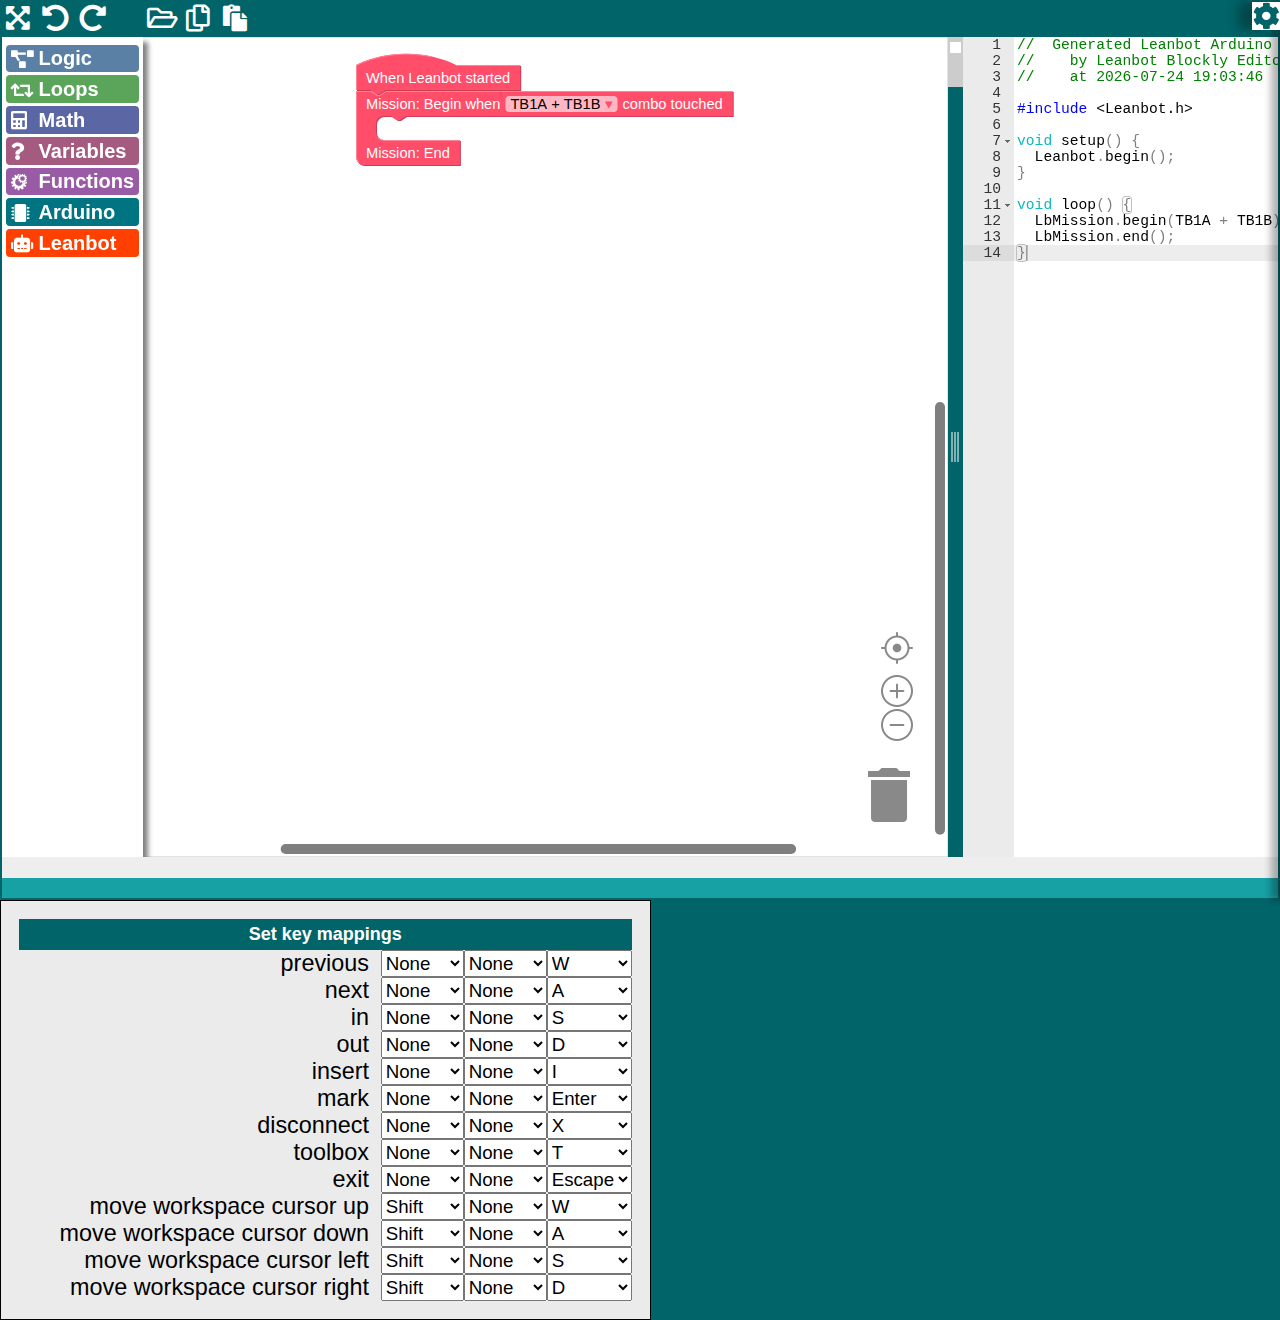
<file: LB-blockly/index.html>
<!DOCTYPE HTML>
<HTML>
    <head>
        <meta charset="utf-8">
        <meta name="google" value="notranslate">
        <meta http-equiv="X-Content-Security-Policy" content="default-src 'self'; script-src 'self'">
        <title>Blockly Editor</title>
        <link rel="icon" type="image/png" href="./blocklyduino/media/logo-lb-2.png" />
        <link rel="stylesheet" href="./css/font_awesome_all.min.css" />
        <link rel="stylesheet" href="./css/keyboard_nav.css" />
        <link rel="stylesheet" href="./css/lateral-panel.css" />
        <link rel="stylesheet" href="./css/UI.css" />
        <link rel="stylesheet" href="./blocklyduino/css/blocklyduino.css" />
        <link rel="stylesheet" href="./blocklyduino/css/override_css.css" />
    </head>
    <body>
        <div class="table_wrapper">
            <table id="globalTable">
                <!-- 260207 - Hide Blockly Editor row -->
                <tr id="optionsTop" hidden>
                    <td  id="optionsTopTitle">
                        <img src="./blocklyduino/media/logo-lb-2.png" style="width: 35px; vertical-align: middle;" />
                        <span class="TitleText" id="appName"></span>
                    </td>
                    <!-- <span class="sketch_name_wrapper"> -->
                        <!-- <i class="mdi-image-edit sketch_name_icon active"></i> -->
                        <!-- <input id="sketch_name" class="sketch_name" type="text" size="10"> -->
                    <!-- </span>         -->
                    <!-- 260207 - Move tooltip from Blockly Editor row to button row
                    <td  id="optionsTopInteractiveHelp" class="tabMiddle">
                        <span id="content_hoverButton"></span>
                    </td>
                    -->
                </tr>
                <tr  id="functionsIcons">
                    <td colspan="2">
                        <!-- 260207 - Hide menu -->
                        <button id="menuButton" class="iconButtons" onclick="document.getElementById('menuPopup').style.display = 'block';document.getElementById('menuButton').classList.toggle('active');" hidden>
                            <span id="menuButtonButton_span">
                                <i class="fas fa-ellipsis-v"></i>
                            </span>
                        </button>
                        <div id="menuPopup" class="popup_bckgrd" style="display:none" onclick="document.getElementById('menuPopup').style.display = 'none';document.getElementById('menuButton').classList.toggle('active');">
                            <div id="buttonsMenuPopup" class="menu_div">
                                <div id="buttonsMenuPopupInside">
                                    <button id="newButton" class="iconButtons" onclick="Code.newProject()">
                                        <span id="newButton_span"></span>
                                        <span id="newButton_span_menu" class="menu_text"></span>
                                    </button>
                                    
                                    <br>
                                    <button id="loadXMLfakeButton" class="iconButtons" onclick="Code.loadXmlBlocklyFile()">
                                        <span id="loadXMLfakeButton_span"></span>
                                         <span id="loadXMLfakeButton_span_menu" class="menu_text"></span>
                                    </button>
                                   
                                    <br>
                                    <button id="saveXMLButton" class="iconButtons" onclick="Code.saveXmlBlocklyFile()">
                                        <span id="saveXMLButton_span"></span>
                                        <span id="saveXMLButton_span_menu" class="menu_text"></span>
                                    </button>
                                    
                                    <br>
                                    <button id="saveCodeButton" class="iconButtons" onclick="Code.saveCodeFile()">
                                        <span id="saveCodeButton_span"></span>
                                        <span id="saveCodeButton_span_menu" class="menu_text"></span>
                                    </button>
                                    
                                    <br>
                                    <button id="parametersButton" class="iconButtons" onclick="document.getElementById('lateral-panel-setup-input').click();">
                                        <span id="parametersButton_span">
                                            <i class="fas fa-cog"></i>
                                        </span>
                                        <span id="parametersButton_span_menu" class="menu_text"></span>
                                    </button>
                                    
                                    <br>
                                    <hr>
                                    <button id="resetButton" class="iconButtons" onclick="Code.ResetWorkspace()">
                                        <span id="resetButton_span">
                                            <i class="fas fa-power-off"></i>
                                        </span>
                                        <span id="resetButton_span_menu" class="menu_text"></span>
                                    </button>
                                    
                                    <br>
                                    <hr>
                                    <button id="helpButton" class="iconButtons" onclick="toggleDisplayHelpModal()">
                                        <span id="helpButton_span">
                                            <i class="fas fa-question"></i>
                                        </span>
                                        <span id="helpButton_span_menu" class="menu_text"></span>
                                    </button>
                                </div>
                            </div>
                        </div>
                        <button id="fullScreenButton" class="iconButtons" onclick="fullScreen()">
                            <span id="fullScreenButton_span">
                                <i class="fas fa-expand-arrows-alt"></i>
                            </span>
                        </button>
                        <button id="undoButton" class="iconButtons" onclick="Code.Undo()">
                            <span id="undoButton_span">
                                <i class="fas fa-undo-alt"></i>
                            </span>
                        </button>
                        <button id="redoButton" class="iconButtons" onclick="Code.Redo()">                           
                            <span id="redoButton_span">
                                <i class="fas fa-redo-alt"></i>
                            </span>
                        </button>
                        <button id="dummyButton" class="iconButtons"/>
                        <button id="loadDemoButton" class="iconButtons" onclick="Code.loadDemoFile()">
                            <span id="loadDemoButton_span">
                                <i class="far fa-folder-open"></i>
                            </span>
                        </button>
                        <button id="copyXMLButton" class="iconButtons" onclick="Code.copyXMLToClipboard()">
                            <span id="copyXMLButton_span">
                                <i class="far fa-copy"></i>
                            </span>
                        </button>
                        <button id="pasteXMLButton" class="iconButtons" onclick="Code.pasteXMLFromClipboard()">
                            <span id="pasteXMLButton_span">
                                <i class="fas fa-paste"></i>
                            </span>
                        </button>
                        <!--<button id="copyCodeButton1" class="iconButtons" onclick="Code.copyToClipboardToNewWindow()" style="float: right;padding: 6px;border-radius: 4px;">
                            <span id="copyCodeButton_span1">
                                <i class="far fa-copy"></i>
                            </span>
                        </button>-->
                        <button hidden="hidden" id="toolsButton" class="iconButtons" onclick="document.getElementById('toolsPopup').style.display = 'block';document.getElementById('toolsButton').classList.toggle('active');">
                            <span id="toolsButton_span">
                                <i class="fas fa-toolbox"></i>
                            </span>
                        </button>
                        <div hidden="hidden" id="toolsPopup" class="popup_bckgrd" style="display:none" onclick="document.getElementById('toolsPopup').style.display = 'none';document.getElementById('toolsButton').classList.toggle('active');">
                            <div id="buttonsToolsPopup" class="menu_div">
                                <div id="buttonsToolsPopupInside">
                                    <button id="wiringButton" class="iconButtons">
                                        <span id="wiringButton_span">
                                            <i class="fas fa-code-branch"></i>
                                        </span>
                                    </button>
                                    <span id="wiringButton_span_menu" class="menu_text"></span>
                                    <br>
                                    <hr>
                                    <button id="factoryButton" class="iconButtons">
                                        <span id="factoryButton_span">
                                            <i class="fas fa-industry"></i>
                                        </span>
                                    </button>
                                    <span id="factoryButton_span_menu" class="menu_text"></span>
                                    <br>
                                    <hr>
                                    <button id="htmlButton" class="iconButtons">
                                        <span id="htmlButton_span">
                                            <i class="fab fa-firefox-browser"></i>
                                        </span>
                                    </button>
                                    <span id="htmlButton_span_menu" class="menu_text"></span>
                                    <br>
                                    <hr>
                                    <button id="colorConversionButton" class="iconButtons" onclick="">
                                        <span id="colorConversionButton_span">
                                            <i class="fas fa-swatchbook"></i>
                                        </span>
                                    </button>
                                    <span id="colorConversionButton_span_menu" class="menu_text"></span>
                                    <br>
                                    <hr>
                                    <button id="dataConversionButton" class="iconButtons" onclick="">
                                        <span id="dataConversionButton_span">
                                            <i class="fas fa-exchange-alt"></i>
                                        </span>
                                    </button>
                                    <span id="dataConversionButton_span_menu" class="menu_text"></span>
                                </div>
                            </div>
                        </div>
                        <button hidden="hidden" id="iotConnectButton" class="iconButtons" onclick="document.getElementById('iotPopup').style.display = 'block';document.getElementById('iotConnectButton').classList.toggle('active');">
                            <span id="iotConnectButton_span">
                                <i class="fas fa-link"></i>
                            </span>
                        </button>
                        <div hidden="hidden" id="iotPopup" class="popup_bckgrd" style="display:none" onclick="document.getElementById('iotPopup').style.display = 'none';document.getElementById('iotConnectButton').classList.toggle('active');">
                            <div id="buttonsIotPopup" class="menu_div">
                                <div id="buttonsIotPopupInside">
                                    <button id="launchWebServer" class="iconButtons CLI">
                                        <span id="launchWebServer_span">
                                            <i class="fas fa-network-wired"></i>
                                        </span>
                                    </button>
                                    <span id="launchWebServer_span_menu" class="menu_text"></span>
                                    <br>
                                    <hr>
                                    <button id="papyrusConnect" class="iconButtons CLI" onclick="papyrusConnect()">
                                        <span id="papyrusConnect_span">
                                            <img src="./blocklyduino/media/Eclipse_papyrus_logo.png" style="width: 30px; height: 30px; vertical-align: middle;"/>
                                        </span>
                                    </button>
                                    <span id="papyrusConnect_span_menu" class="menu_text"></span>
                                    <br>
                                    <hr>
                                    <button id="registerToOrchestrator" class="iconButtons CLI" onclick="ArrowheadRegister()">
                                        <span id="registerToOrchestrator_span">
                                            <img src="./blocklyduino/media/arrowheadtools_invert.png" style="width: 30px; height: 30px; vertical-align: middle;"/>
                                        </span>
                                    </button>
                                    <span id="registerToOrchestrator_span_menu" class="menu_text"></span>
                                    <br>
                                    <hr>
                                    <button id="blynkConnect" class="iconButtons CLI" onclick="">
                                        <span id="blynkConnect_span">
                                            <img src="./blocklyduino/media/blynk.png" style="width: 30px; height: 30px; vertical-align: middle;"/>
                                        </span>
                                    </button>
                                    <span id="blynkConnect_span_menu" class="menu_text"></span>
                                </div>
                            </div>
                        </div>
                        <button hidden="hidden" id="boardButton" class="iconButtons" onclick="Code.boardsListModalShow()">
                            <span id="boardButton_span">
                                <i class="fas fa-microchip"></i>
                            </span>
                        </button>
                        <button hidden="hidden" id="verifyButton" class="iconButtons">
                            <span id="verifyButton_span">
                                <i class="fas fa-check"></i>
                            </span>
                        </button>
                        <button hidden="hidden" id="serialButton" class="iconButtons" onclick="Code.portsListModalShow()">
                            <span id="serialButton_span">
                                <i class="fab fa-usb"></i>
                            </span>
                        </button>
                        <button hidden="hidden" id="uploadButton" class="iconButtons">
                            <span id="uploadButton_span">
                                <i class="fas fa-sign-out-alt"></i>
                            </span>
                        </button>
                        <button hidden="hidden" id="serialConnectButton" class="iconButtons">
                            <span id="serialConnectButton_span">
                                <i class="fas fa-search"></i>
                            </span>
                        </button>

                        <!-- 260207 - Move tooltip from Blockly Editor row to button row -->
                        <span id="content_hoverButton"></span>

                    </td>
                </tr>
                <tr id="globalWorkspace">
                    <td colspan="2">
                        <div class="content_wrapper">
                            <div id="wrapper_up" class="wrapper_up">
                                <div id="content_area">
                                    <div id="content_blocks"></div>
                                </div>
                                <div id="separator">
                                    <label id="editorReadOnlyToggle" class="switch">
                                        <input type="checkbox" onclick="toggleEditorReadOnly(this)">
                                        <span class="slider"></span>
                                    </label>
                                </div>
                                <!-- 260207 - Hide copy code buttons -->
                                <button id="copyCodeButton1" class="iconButtons" onclick="Code.copyToClipboardToNewWindow()" style="float: right;padding: 6px;border-radius: 4px;" hidden>
                                    <span id="copyCodeButton_span1">
                                        <i class="far fa-copy"></i>
                                    </span>
                                </button>
                                <button id="copyCodeButton" class="iconButtons" onclick="Code.copyToClipboard()" hidden>
                                    <span id="copyCodeButton_span">
                                        <i class="far fa-copy"></i>
                                    </span>
                                </button>
                                <div id="content_code"></div>
                            </div>
                            <div hidden="hidden" id="barre_h">
                                <div hidden="hidden" id="checkDetails">
                                    <input type="checkbox" name="detailedCompilation" id="detailedCompilation"/>
                                    <span id="detailedCompilation_span"> </span>
                                </div>
                                <div hidden="hidden" id="infoBoardPort">                                
                                    <span id="boardSelected_span"> </span>
                                    <span id="portSelected_span"> </span>
                                    <button id="consoleOutsideButton" class="iconButtons" onclick="">
                                        <span name="consoleOutside" id="consoleOutside_span">
                                            <i class="fas fa-external-link-alt"></i>
                                        </span>
                                    </button>
                                </div>
                            </div>
                            <div hidden="hidden" id="content_serial"></div>
                        </div>
                    </td>
                </tr>
            </table>
        </div>
        <div id="helpModal" class="helpModal">
            <div id="helpModal_header">
                <span id="helpModalSpan_title"></span>
            </div>
            <div id="helpModal_text">
                <span id="helpModalSpan_text"></span>
            </div>
        </div>
        <div id="keyboard_nav">
            <div id="keyboard_nav_header">
                <span id="keyMappingModalSpan"></span>
            </div>
            <form id="keyboard_mappings"></form>
        </div>
        <div id="lateral-panel-setup">
            <input id="lateral-panel-setup-input" type="checkbox">
            <label id="lateral-panel-setup-label" for="lateral-panel-setup-input" class="label_panel">
                <span id="setup_side_span">
                    <i class="fas fa-cog"></i>
                </span>
            </label>
            <div id="lateral-panel-setup-bloc">
                <button class="accordion" style="display: none;">
                    <span id="config_UI_title_span" aria-expanded="false" aria-controls="accordion_setup_content"></span>
                </button>
                <div id="setup_content" class="side_content config_content panel">
                    <form id="options">
                        <select id="boardMenu" style='display:none'>
                            <option value="arduino_uno">Arduino Uno</option>
                            <option value="arduino_leonardo">Arduino Leonardo</option>
                            <option value="arduino_mega">Arduino Mega</option>
                            <option value="arduino_micro">Arduino Micro</option>
                            <option value="arduino_mini">Arduino Mini</option>
                            <option value="arduino_nano">Arduino Nano</option>
                            <option value="arduino_pro8">Arduino Pro Mini 3.3V</option>
                            <option value="arduino_pro16">Arduino Pro Mini 5V</option>
                            <option value="arduino_yun">Arduino Yùn</option>
                            <option value="lilypad">LilyPad</option>
                        </select>
                        <br>
                        <span id="languageSpan" class="UIText">...</span>
                        <select id="languageMenu"></select>
                        <br>
                        <br>
                        <span id="interfaceColorSpan" class="UIText">...</span>
                        <select id="interfaceColorMenu">
                            <option value="arduino" selected="selected">blocklyduino2</option>
                        </select>
                        <br>
                        <span id="codeEditorColorSpan" class="UIText">...</span>
                        <select id="codeEditorColorMenu">
                            <option value="arduino" selected="selected">blocklyduino2</option>
                        </select>
                        <br>
                        <br>
                        <span id="themeSpan" class="UIText">...</span>
                        <select name="theme" onchange="changeTheme(this.value)">
                            <option value="classic" id="themeClassicSpan">classic</option>
                            <option value="modern" id="themeModernSpan">modern</option>
                            <option value="deuteranopia" id="themeDeuteranopiaSpan">deuteranopia</option>
                            <option value="tritanopia" id="themeTritanopiaSpan">tritanopia</option>
                            <option value="zelos" id="themeZelosSpan">zelos</option>
                            <option value="high_contrast" id="themeHighContrastSpan">high_contrast</option>
                            <option value="dark" id="themeDarkSpan">dark</option>
                            <option value="blackWhite" id="themeBwSpan">blackWhite</option>
                        </select>
                        <br>
                        <span id="renderSpan" class="UIText">...</span>
                        <select name="renderer" onchange="document.forms.options.submit('options')">
                            <option value="geras">Geras</option>
                            <option value="thrasos">Thrasos</option>
                            <option value="zelos">Zelos</option>
                            <option value="minimalist">Minimalist</option>
                        </select>
                    </form>
                    <br>
                    <span id="displaySpan" class="UIText">...</span>
                    <select name="displayChoice" onchange="">
                        <option value="button" id="displayChoiceButtons">buttons</option>
                        <option value="buttonText" id="displayChoiceBandT">buttons + text</option>
                        <option value="text" id="displayChoiceText">text</option>
                    </select>
                    <br>
                    <br>
                    <span id="fontSpan" class="UIText">...</span>
                    <select name="fontChoice" onchange="document.forms.options.submit('options')">
                        <option value="arial">Arial</option>
                        <option value="comics">Comic Sans MS</option>
                        <option value="luciole">Luciole</option>
                        <option value="opendyslexic">Open Dyslexic</option>
                        <option value="trebuchet">Trebuchet MS</option>
                        <option value="verdana">Verdana</option>
                    </select>
                    <br>
                    <span id="fontSizeSpan" class="UIText"></span>
                    <select id="rendering-constant-selector">
                        <option value="fontSizeBlocks" id="optionFontSizeBlocks" selected="selected">Blocks & Editor Font Size</option>
                        <option value="fontSizePage" id="optionFontSizePage">Page Font Size</option>
                        <option value="fontSpacingPage" id="optionFontSpacingPage">Page Font Spacing</option>
                    </select>
                    <br>
                    <input type="range" min="3" max="50" value="4" oninput="Code.changeRenderingConstant(this.value)" onchange="Code.changeRenderingConstant(this.value)" />
                    <br>
                    <br>
                    <input id="accessibilityModeCheck" type="checkbox" onclick="toggleAccessibilityMode(this.checked)">
                    <span id="accessibilitySpan" class="UIText"></span>
                    <br>
                    <input id="displayKeyMappings" type="checkbox" onclick="toggleDisplayKeyMappings(this.checked)">
                    <span id="keyMappingSpan" class="UIText"></span>
                    <br>
                    <select id="cursorChanger" name="cursor" onchange="changeCursor(this.value)">
                        <option value="default" id="defaultCursorSpan">default</option> 
                        <option value="basic" id="basicCursorSpan">basic</option>
                        <option value="line" id="lineCursorSpan">line</option>
                    </select>
                    <br>
                </div>
                <button hidden="hidden" class="accordion">
                    <span id="CLI_title_span" aria-expanded="false" aria-controls="accordion_CLI_content"></span>
                </button>
                <div hidden="hidden" id="CLI_content" class="side_content config_content CLI panel">
                    <div id="configCLI">
                        <div id="CLI_title">
                            <button id="coreUpdateButton" class="iconButtons CLI" onclick="">
                                <span id="coreUpdateButton_span">
                                    <i class="fas fa-sync"></i>
                                </span>
                            </button>
                            <button id="cleanCLIcacheButton" class="iconButtons CLI" onclick="">
                                <span id="cleanCLIcache_span">
                                    <i class="fas fa-eraser"></i>
                                </span>
                            </button>
                            <button id="listBoardsButton" class="iconButtons CLI" onclick="">
                                <span id="listBoardsButton_span">
                                    <i class="fas fa-list"></i>
                                </span>
                            </button>
                            <a href="https://arduino.github.io/arduino-cli/" id="CLI_githubLinkButton" target="_blank">
                                <img src="./blocklyduino/media/featured-CLI.png" style="height: 40px" />
                            </a>
                        </div>
                        <br>
                        <span id="installBoard_title_span" class="UIText CLI">install board</span>
                        <br>
                        <input type="text" class="controlPanelInput" id="installBoardsInput" name="installBoardsInput">
                        <button id="installBoardsButton" class="iconButtons CLI" onclick="">
                            <span id="installBoardsButton_span">
                                <i class="fas fa-cloud-download-alt"></i>
                            </span>
                        </button>
                        <br>
                        <br>
                        <span id="searchlLib_title_span" class="UIText">search library</span>
                        <br>
                        <input type="text" class="controlPanelInput" id="searchlLibInput" name="searchlLibInput">
                        <button id="searchlLibButton" class="iconButtons CLI" onclick="">
                            <span id="searchlLibButton_span">
                                <i class="fab fa-searchengin"></i>
                            </span>
                        </button>
                        <br>
                        <br>
                        <span id="installLib_title_span" class="UIText">install library</span>
                        <br>
                        <input type="text" class="controlPanelInput" id="installLibInput" name="installLibInput">
                        <button id="installLibButton" class="iconButtons CLI" onclick="">
                            <span id="installLibButton_span">
                                <i class="fas fa-cloud-download-alt"></i>
                            </span>
                        </button>
                        <br>
                    </div>
                </div>
                <button class="accordion">
                    <!-- <select name="toolbox" onchange="document.forms.options.submit('options')"> -->
                        <!-- <option value="categories">Categories (untyped variables)</option> -->
                        <!-- <option value="categories-typed-variables">Categories (typed variables)</option> -->
                        <!-- <option value="simple">Simple</option> -->
                        <!-- <option value="test-blocks">Test Blocks</option> -->
                    <!-- </select> -->
                    <span id="categories_title_span" aria-expanded="false" aria-controls="accordion_categories_content"></span>
                </button>
                <div id="categories_content" class="side_content config_content panel UIText">
                </div>
                <button hidden="hidden" class="accordion">
                    <span id="iot_title_span" aria-expanded="false" aria-controls="accordion_categories_content"></span>
                </button>
                <div hidden="hidden" id="arrowhead_controls" class="side_content config_content panel UIText">
                    <input type="text" class="controlPanelInput" id="launchWebServerInput" name="launchWebServerInput">
                    <button id="launchWebServer" class="iconButtons CLI">
                        <span id="launchWebServer_span">
                            <i class="fas fa-network-wired"></i>
                        </span>
                    </button>
                    <br>
                    <br>
                    <input type="text" class="controlPanelInput" id="papyrusConnectInput" name="papyrusConnectInput">
                    <button id="papyrusConnect" class="iconButtons CLI" onclick="papyrusConnect()">
                        <span id="papyrusConnect_span">
                            <img src="./blocklyduino/media/Eclipse_papyrus_logo.png" style="width: 30px; height: 30px; vertical-align: middle;"/>
                        </span>
                    </button>
                    <br>
                    <br>
                    <input type="text" class="controlPanelInput" id="arrowheadConnectInput" name="arrowheadConnectInput">
                    <button id="registerToOrchestrator" class="iconButtons CLI" onclick="ArrowheadRegister()">
                        <span id="registerToOrchestrator_span">
                            <img src="./blocklyduino/media/arrowheadtools_invert.png" style="width: 30px; height: 30px; vertical-align: middle;"/>
                        </span>
                    </button>
                    <br>
                    <br>
                    <input type="text" class="controlPanelInput" id="blynkConnectInput" name="blynkConnectInput">
                    <button id="blynkConnect" class="iconButtons CLI" onclick="">
                        <span id="blynkConnect_span">
                            <img src="./blocklyduino/media/blynk.png" style="width: 30px; height: 30px; vertical-align: middle;"/>
                        </span>
                    </button>
                </div>
            </div>
        </div>
        <div id="overlayForModals" class="overlay"></div>
        <div id="boardListModal" class="modal">
            <div class="modal-content">
                <div class="modal-header">
                    <i class="fas fa-microchip"></i>
                    <span id="boardListModalHeader_span"></span>
                    <span class="closeModal" id="closeModalBoards">&times;</span>
                </div>
                <div class="modal-body">
                    <div id="board_mini_picture_div">
                        <img id="board_mini_picture" />
                    </div>
                    <div id="hideSelectScrollbar">
                        <select id="boardDescriptionSelector" size="11" onchange="Code.boardDescription()">
                            <optgroup label="C / C++">
                            	<option value="arduino_uno">Arduino Uno</option>
                            	<option value="arduino_leonardo">Arduino Léonardo</option>
                            	<option value="arduino_mega">Arduino Mega</option>
                            	<option value="arduino_micro">Arduino Micro</option>
                            	<option value="arduino_mini">Arduino Mini</option>
                            	<option value="arduino_nano">Arduino Nano</option>
                            	<option value="arduino_pro8">Arduino Pro Mini 3.3V</option>
                            	<option value="arduino_pro16">Arduino Pro Mini 5V</option>
                            	<option value="arduino_yun">Arduino Yùn</option>
                            	<option value="lilypad">LilyPad</option>
                            </optgroup>
                        </select>
                    </div>
                </div>
                <button id="boardListModalDialogOkay" onclick="Code.changeBoard()">&#10004;</button>
                <button type="button" class="collapsibleButton">
                    <span id="boardListModalButton_span">Details</span>
                </button>
                <div class="collapsibleContent" id="collapsibleContent">
                    <span id="boardModal_connect"></span><span id="boardModal_connect_span" class="modalBoard_info">...</span><br>
                    <span id="boardModal_voltage"></span><span id="boardModal_voltage_span" class="modalBoard_info">...</span><br>
                    <span id="boardModal_voltage_normal"></span><span id="boardModal_voltage_normal_span" class="modalBoard_info">...</span><br>
                    <span id="boardModal_voltage_maxi"></span><span id="boardModal_voltage_maxi_span" class="modalBoard_info">...</span><br>
                    <span id="boardModal_cpu"></span><span id="boardModal_cpu_span" class="modalBoard_info">...</span><br>
                    <span id="boardModal_speed"></span><span id="boardModal_speed_span" class="modalBoard_info">...</span><br>
                    <span id="boardModal_inout"></span><span id="boardModal_inout_span" class="modalBoard_info">...</span><br>
                    <span id="boardModal_in_analog"></span><span id="boardModal_in_analog_span" class="modalBoard_info">...</span><br>
                    <span id="boardModal_out_analog"></span><span id="boardModal_out_analog_span" class="modalBoard_info">...</span><br>
                    <span id="boardModal_i_max_out"></span><span id="boardModal_i_max_out_span" class="modalBoard_info">...</span><br>
                    <span id="boardModal_i_max3"></span><span id="boardModal_i_max3_span" class="modalBoard_info">...</span><br>
                    <span id="boardModal_i_max_5"></span><span id="boardModal_i_max_5_span" class="modalBoard_info">...</span><br>
                    <span id="boardModal_flash"></span><span id="boardModal_flash_span" class="modalBoard_info">...</span><br>
                    <span id="boardModal_sram"></span><span id="boardModal_sram_span" class="modalBoard_info">...</span><br>
                    <span id="boardModal_eeprom"></span><span id="boardModal_eeprom_span" class="modalBoard_info">...</span><br>
                </div> 
            </div>
        </div>
        <div id="portListModal" class="modal">
            <div class="modal-content">
                <div class="modal-header">
                    <i class="fab fa-usb"></i>
                    <span id="portListModalHeader_span"></span>
                    <span class="closeModal" id="closeModalPorts">&times;</span>
                </div>
                <div class="modal-body" id="portListModalBody">
                </div>
                <div class="modal-footer">
                    <select id="serialMenu">
                        <option value="none">...</option>
                    </select>
                    <button id="portListModalDialogOkay" onclick="Code.setPort()">&#10004;</button>
                </div>
            </div>
        </div>
    </body>
    <!-- Blockly libraries -->
    <script src="./@blockly/blockly_compressed.js"></script>
    <script src="./@blockly/blocks_compressed.js"></script>
    <script src="./@blockly/closure/goog/base.js"></script>
    <!-- Blockly libraries for themes and renderers -->
    <script src="./@blockly/core/workspace_comment.js" async></script>
    <script src="./@blockly/core/workspace_comment_svg.js" async></script>
    <script src="./@blockly/core/workspace_comment_render_svg.js" async></script>
    <script src="./@blockly/core/renderers/minimalist/info.js" async></script>
    <script src="./@blockly/core/renderers/minimalist/constants.js" async></script>
    <script src="./@blockly/core/renderers/minimalist/drawer.js" async></script>
    <script src="./@blockly/core/renderers/minimalist/renderer.js" async></script>
    <script src="./@blockly/core/theme/modern.js" async></script>
    <script src="./@blockly/core/theme/zelos.js" async></script>
    <!-- Blockly libraries of function, from different demos -->
    <script src="./@blockly/demos/code/code.js"></script>
    <script src="./@blockly/demos/keyboard_nav/line_cursor.js" async></script>
    <script src="./@blockly/tests/playgrounds/screenshot.js" async></script>
    <!-- Blockly libraries of language string (prior to toolbox.json below) -->
    <script src="./blocklyduino/msg/leanbot_en.js"></script>
    <script src="./blocklyduino/msg/leanbot_vi.js"></script>
    <!-- BlocklyDuino external toolbox hacked -->
    <script src="./blocklyduino/toolbox/toolbox_arduino.json"></script>
    <script src="./blocklyduino/toolbox/toolbox_ds18b20.json"></script>
    <script src="./blocklyduino/toolbox/toolbox_leanbot.json"></script>
    <script src="./blocklyduino/toolbox/toolbox_leanbot_vi.json"></script>
    <script src="./blocklyduino/toolbox/toolbox_grove.json"></script>
    <script src="./blocklyduino/toolbox/toolbox_relay.json"></script>
    <script src="./blocklyduino/toolbox/toolbox_servo.json"></script>
    <script src="./blocklyduino/toolbox/toolbox_standard.json"></script>
    <!-- Blockly libraries of function, hacked from different demos -->
    <script src="./js/blockly/keyboard_nav.js"></script>
    <script src="./js/blockly/playground.js"></script>
    <script src="./js/init.js"></script>
    <script src="./js/typed_variable.js"></script>
    <script src="./js/buttons_functions.js"></script>
    <script src="./js/config.js"></script>
    <script src="./js/dialog.js"></script>
    <script src="./js/renderingConstant.js"></script>
    <script src="./js/toolbox.js"></script>
    <script src="./@blockly/demos/custom-dialogs/custom-dialog.js"></script>
    <!-- blocklyduino libraries of external functions -->
    <script src="./js/ace/ace.js" charset="utf-8"></script>
    <script src="./js/ace/ext-language_tools.js"></script>
    <!-- S4E libraries of specific funtions definition -->
    <script src="./blocklyduino/js/override_toolbox.js"></script>
    <!-- blocklyduino libraries of boards definition -->
    <script src="./blocklyduino/js/boards.json"></script>
    <script src="./blocklyduino/js/boards.js"></script>
    <!-- blocklyduino specific: block design -->
    <!-- <script src="./blocklyduino/blocks/blocks_colors.js" async></script> -->
    <script src="./blocklyduino/blocks/board/board_base.js" async></script>
    <script src="./blocklyduino/blocks/board/board_serial.js" async></script>
    <script src="./blocklyduino/blocks/blockly/logic.js" async></script>
    <script src="./blocklyduino/blocks/blockly/math.js" async></script>
    <script src="./blocklyduino/blocks/ds18b20/ds18b20.js" async></script>
    <script src="./blocklyduino/blocks/leanbot/leanbot.js" async></script>
    <script src="./blocklyduino/blocks/grove/grove.js" async></script>
    <script src="./blocklyduino/blocks/relay/relay.js" async></script>
    <script src="./blocklyduino/blocks/servo/servo.js" async></script>
    <script src="./blocklyduino/blocks/typed_variable.js" async></script>
    <script src="./blocklyduino/blocks/obsolete.js" async></script>
    <!-- blocklyduino specific: common generator code -->
    <script src="./generators/arduino_generator.js"></script>
    <script src="./blocklyduino/arduino/blockly/colour.js" async></script>
    <script src="./blocklyduino/arduino/blockly/lists.js" async></script>
    <script src="./blocklyduino/arduino/blockly/logic.js" async></script>
    <script src="./blocklyduino/arduino/blockly/loops.js" async></script>
    <script src="./blocklyduino/arduino/blockly/math.js" async></script>
    <script src="./blocklyduino/arduino/blockly/procedures.js" async></script>
    <script src="./blocklyduino/arduino/blockly/text.js" async></script>
    <!-- blocklyduino specific: addon generator code -->
    <script src="./blocklyduino/arduino/board/board_base.js" async></script>
    <script src="./blocklyduino/arduino/board/board_serial.js" async></script>
    <script src="./blocklyduino/arduino/typed_variable.js" async></script>
    <script src="./blocklyduino/arduino/addon/ds18b20.js" async></script>
    <script src="./blocklyduino/arduino/addon/leanbot.js" async></script>
    <script src="./blocklyduino/arduino/addon/grove.js" async></script>
    <script src="./blocklyduino/arduino/addon/relay.js" async></script>
    <script src="./blocklyduino/arduino/addon/servo.js" async></script>
    <script src="./blocklyduino/arduino/addon/obsolete.js" async></script>
    <!-- blocklyduino specific -->
    <!-- Blockly themes added -->
    <script src="./blocklyduino/themes/bw.js" async></script>
    <script src="./blocklyduino/themes/themes_blocks.js" async></script>
    <script src="./blocklyduino/themes/themes_categories.js" async></script>
    <script src="./blocklyduino/themes/themes_components_override.js" async></script>
    <script>
        ace.require("ace/ext/language_tools");
        var editor = ace.edit("content_code");
        editor.setTheme("ace/theme/sqlserver");
        editor.session.setMode("ace/mode/c_cpp");
        editor.setShowPrintMargin(false);
        editor.setOptions({
            autoScrollEditorIntoView: false,
            readOnly: true,
            highlightGutterLine: true,
            animatedScroll: true,
            enableBasicAutocompletion: true,
            enableSnippets: true,
            enableLiveAutocompletion: true
        });
        editor.find('needle', {
            backwards: false,
            wrap: false,
            caseSensitive: false,
            wholeWord: false,
            regExp: false
        });
        editor.findNext();
        editor.findPrevious();
        <!-- require('../CLI_functions.js'); -->
        <!-- require('../IDE_functions.js'); -->
        <!-- require('../resources/app.asar/CLI_functions.js'); -->
        <!-- require('../resources/app.asar/IDE_functions.js'); -->
        <!-- require('../nodejs/js/webServer.js'); -->
    </script>
</HTML>
</file>
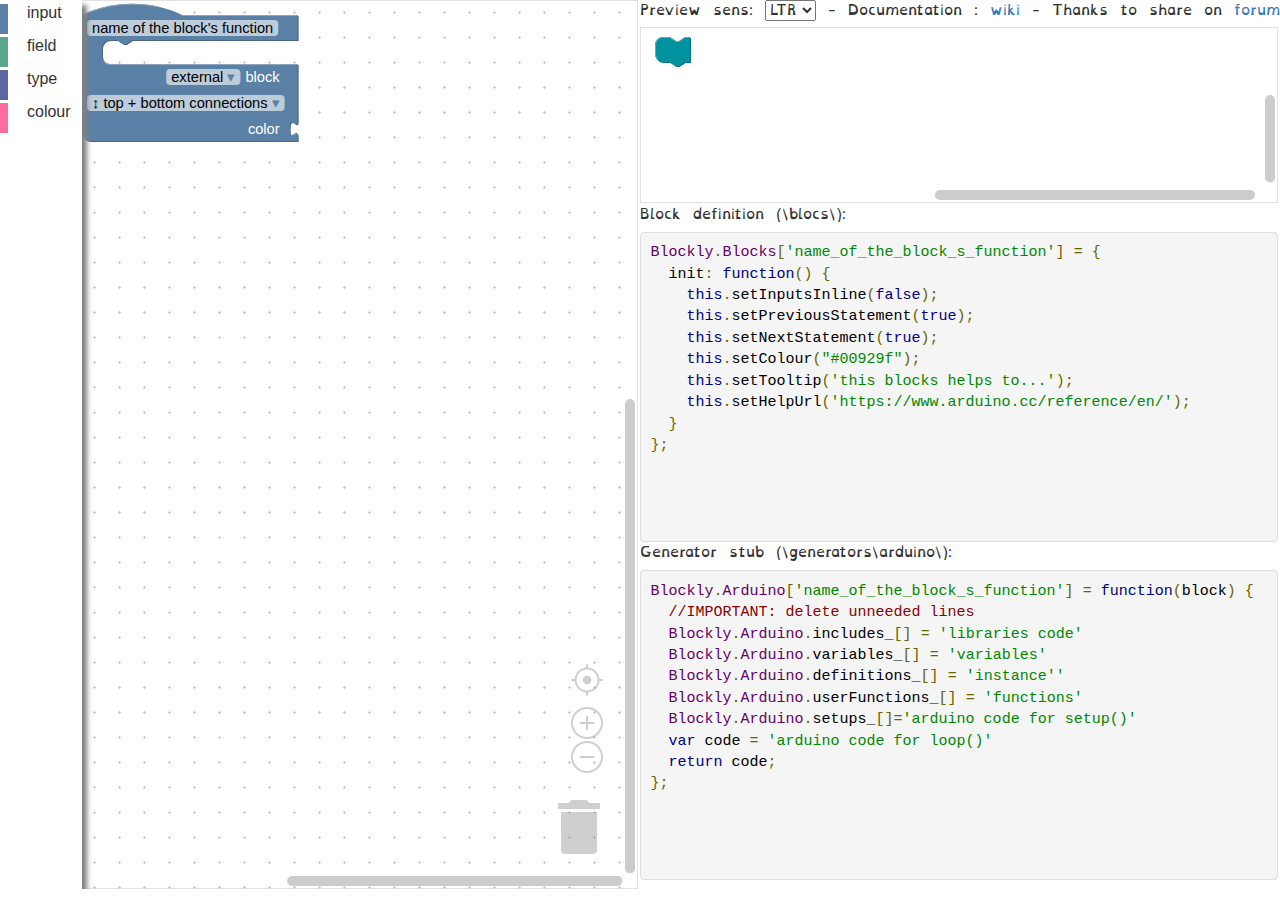
<file: LB-blockly/tools/blockFactory/blockFactory.html>
<html>
<head>
	<link rel="icon" type="image/png" href="../../blocklyduino/media/icon.ico" />
	<meta charset="utf-8">
	<meta name="viewport" content="height=660, initial-scale=1.0, maximum-scale=1.0, user-scalable=no" />
	<link rel="stylesheet" href="../../css/font_awesome_all.min.css">
	<link rel="stylesheet" href="./css/bootstrap.min.BlocklyArduino.css">
	<link rel="stylesheet" href="./css/blockly@rduino.css">
	<link rel="stylesheet" href="./css/prettify.css">
	<title></title>
</head>
<body>
	<div id="blockly_l" >
		<div id="blockly" ></div>
	</div>
	<div id="blockly_r">
		<div style="height:3%">
			<span id="span_factory_preview"> </span>
			<select id="direction">
				<option value="ltr">LTR</option>
				<option value="rtl">RTL</option>
			</select>			
			<span id="span_factory_help"> </span>
		</div>
		<div style="height:20%">
			<div id="preview" style="position:absolute"></div>
		</div>
		<div style="height:3%">
			<span id="span_BF_divBlocks"> </span> </div>
		<div style="height:35%">
			<pre id="languagePre" style="border:#ddd 1px solid; overflow:auto"></pre>
		</div>
		<div style="height:3%">
			<span id="span_BF_divGenerators"> </span> </div>
		<div style="height:35%">
			<pre id="generatorPre" style="border:#ddd 1px solid; overflow:auto"></pre>
		</div>
	</div>
	<xml id="toolbox_factory" class="toolbox" style="display:none">
		<category name="BF_CAT_INPUT" colour="#5B80A5">
			<block type="input_dummy"></block>
			<block type="input_value"></block>
			<block type="input_statement"></block>
		</category>
		<category name="BF_CAT_FIELD" colour="#5BA58C">
			<block type="field_static"></block>
			<block type="field_input"></block>
			<block type="field_math"></block>
			<block type="field_image"></block>
			<block type="field_dropdown"></block>
			<block type="field_variable"></block>
			<block type="field_checkbox"></block>
			<block type="field_angle"></block>
			<block type="field_colour"></block>
		</category>
		<category name="BF_CAT_TYPE" colour="#5B67A5">
			<block type="type_group"></block>
			<block type="type_null"></block>
			<block type="type_boolean"></block>
			<block type="type_number"></block>
			<block type="type_string"></block>
			<block type="type_list"></block>
			<block type="type_other"></block>
		</category>
		<category name="BF_CAT_COLOR" id="colourCategory" colour="#FD6C9E">
			<block type="colour_hue"><mutation colour="360"></mutation><field name="HUE">0</field></block>
			<block type="colour_hue"><mutation colour="60"></mutation><field name="HUE">60</field></block>
			<block type="colour_hue"><mutation colour="120"></mutation><field name="HUE">120</field></block>
			<block type="colour_hue"><mutation colour="180"></mutation><field name="HUE">180</field></block>
			<block type="colour_hue"><mutation colour="240"></mutation><field name="HUE">240</field></block>
			<block type="colour_hue"><mutation colour="300"></mutation><field name="HUE">300</field></block>
		</category>
	</xml>
</body>
	<script type="text/javascript" src="../../@blockly/closure/goog/base.js"></script>
	<script type="text/javascript" src="../../@blockly/blockly_compressed.js"></script>
    <script type="text/javascript" src="./libs/jquery-2.1.3.min.js"></script>
    <script type="text/javascript" src="../hackcable/js/addon/jquery-3.5.1.min.js"></script>
	<script type="text/javascript" src="./libs/prettify.min.js"></script>
	<script type="text/javascript" src="./codeFactory.js"></script>
	<script type="text/javascript" src="./factory.js"></script>
	<script type="text/javascript" src="./blocks.js"></script>
</html>
</file>
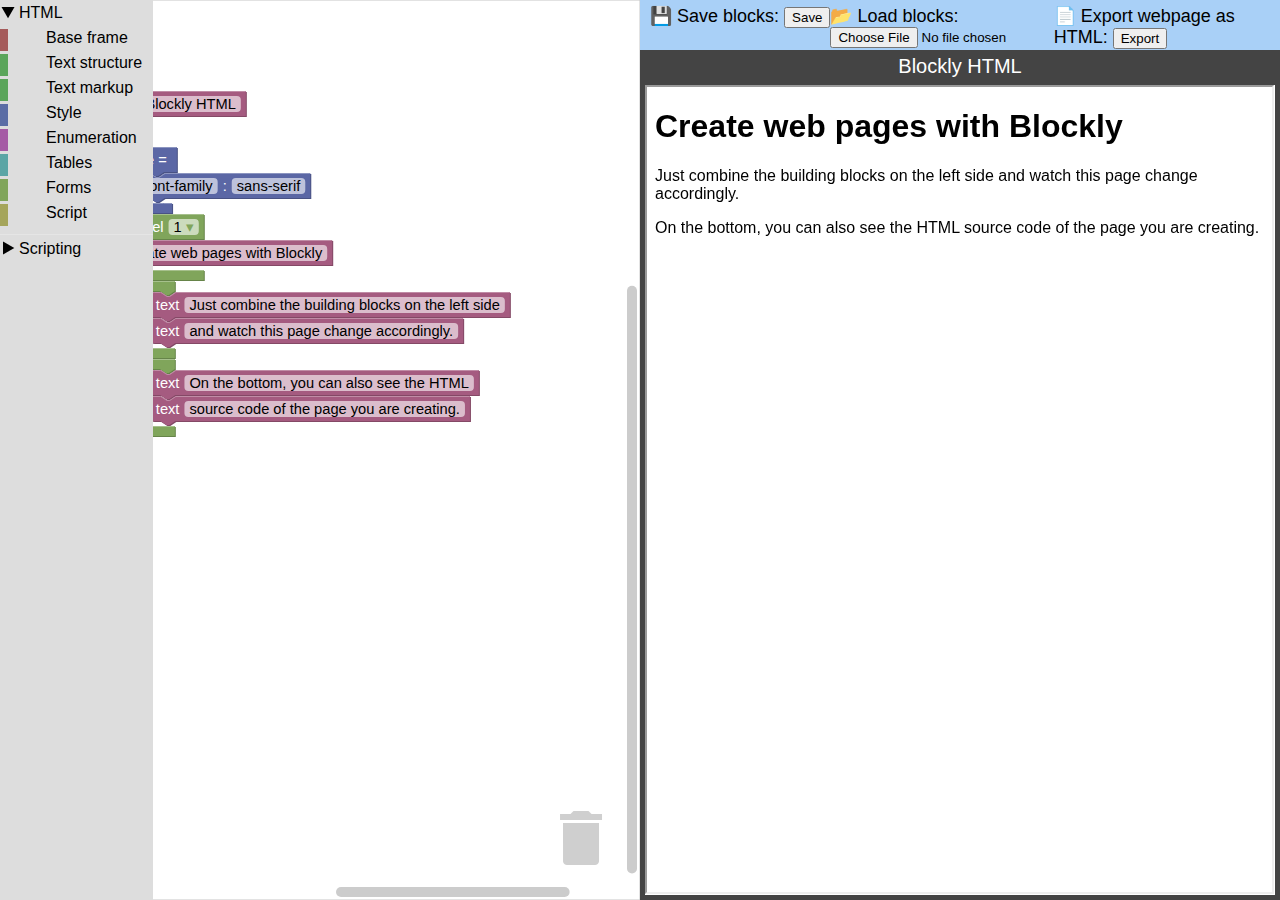
<file: LB-blockly/tools/html/html_factory.html>
<html>
  <head>
    <title>Blockly 2 HTML</title>
    <link rel="icon" type="image/png" href="../../blocklyduino/media/logo_only.png" />
    <meta content="">
    <meta charset="utf-8">
    <style>
      html, body {
        padding: 0;
        margin: 0;
      }

      #container {
        width:100vw;
        height:100vh;
        display: -ms-grid;
        display: grid;
        -ms-grid-columns: 50% 50%;
        -ms-grid-rows: 50px 30px 45% 45%;
        grid-template-columns: 50% 50%;
        grid-template-rows: 50px 30px auto;
        grid-template-areas:
          "blockly     menubar"
          "blockly     title"
          "blockly     website";
      }

      #blocklyArea  {grid-area: blockly; -ms-grid-row:1;-ms-grid-column:1; -ms-grid-row-span:4;}
      #menubar      {background: #a9d0f7; grid-area: menubar; font-family: sans-serif; font-size: 18px; padding: 5px 10px; display: -ms-grid; display: grid; grid-template-columns: auto 36% auto; -ms-grid-row:1;-ms-grid-column:2; -ms-grid-columns: 32% 36% 32%; }
      #title        {grid-area: title; width: 100%; background-color: #444; color:white; text-align:center; font-size: 20px; font-family: sans-serif; padding-top: 5px; -ms-grid-row:2;-ms-grid-column:2;}
      #websiteFrame {grid-area: website; border: 5px solid #444;  -ms-grid-row:3;-ms-grid-column:2;}
      <!-- #sourcecode   {display: none;grid-area: code; border: 5px solid lightgray;overflow: scroll; margin:0px;  -ms-grid-row:4;-ms-grid-column:2;} -->

      #website {width: calc(100% - 5px);height: calc(100% - 5px);}


      /* Edge hack, God I hate this browser */
      _:-ms-lang(x),
      #container {
        width:98vw;
      }
    </style>
    <script src="../../@blockly/blockly_compressed.js"></script>
    <script src="../../@blockly/blocks_compressed.js"></script>
    <script src="../../@blockly/msg/js/en.js"></script>

    <script src="./en.js"></script>
    <script src="./html_generators.js"></script>
    <script src="./html_blocks.js"></script>

    <!-- For JS-Blocks only -->
    <script src="./javascript_compressed.js"></script>
  </head>
  <body>
    <div id="container">
      <div id="blocklyArea"></div>
      <div id="menubar">
        <div><span id="saveText">💾 Save blocks:</span> <input type="button" value="Save" id="saveButton" /></div>
        <div><span id="loadText">📂 Load blocks:</span> <input type="file" id="fileButton" style="max-width:200px" /></div>
        <div><span id="exportText">📄 Export webpage as HTML:</span> <input type="button" value="Export" id="exportButton" /></div>
        <script>
          if (typeof(Msg) == "object" && Msg.buttons) {
            document.getElementById("saveText").textContent   = Msg.buttons.save.desc;
            document.getElementById("saveButton").textContent = Msg.buttons.save.button;
            document.getElementById("loadText").textContent   = Msg.buttons.load.desc;
            document.getElementById("exportText").value       = Msg.buttons.export.desc;
            document.getElementById("exportButton").value     = Msg.buttons.export.button;
          }
        </script>
      </div>
      <div id="title">untitled web page</div>
      <div id="websiteFrame"><iframe id="website"></iframe></div>
      <pre id="sourcecode">sum contnent</pre>
    </div>

    <xml xmlns="https://developers.google.com/blockly/xml" id="toolbox" style="display: none">
      <category name="html" expanded="true">
        <category name="baseframe" colour="#a55b5b">
          <block type="html">
            <statement name="content">
              <block type="head">
                <statement name="content">
                  <block type="title">
                    <statement name="content">
                      <block type="plaintext">
                        <field name="content"></field>
                      </block>
                    </statement>
                  </block>
                </statement>
                <next>
                  <block type="body"></block>
                </next>
              </block>
            </statement>
          </block>
          <block type="html"></block>
          <block type="body"></block>
          <block type="body_attributes"></block>
          <block type="head"></block>
          <block type="title">
            <statement name="content">
              <block type="plaintext">
                <field name="content"></field>
              </block>
            </statement>
          </block>
        </category>
        <category name="textstructure" colour="#5ba55b">
          <block type="plaintext">
            <field name="content"></field>
          </block>
          <block type="horizontalbreak"></block>
          <block type="linebreak"></block>
          <block type="paragraph"></block>
          <block type="headline">
            <field name="NAME">h1</field>
          </block>
          <block type="link">
            <field name="NAME">target</field>
          </block>
          <block type="image">
            <field name="IMAGE">URL</field>
            <field name="ALT">alternative text</field>
          </block>
          <block type="generictag">
            <field name="NAME">tag</field>
          </block>
        </category>
        <category name="markup" colour="#5ba55b">
          <block type="emphasise"></block>
          <block type="inserted"></block>
          <block type="strong"></block>
          <block type="deleted"></block>
          <block type="super"></block>
          <block type="sub"></block>
          <block type="code"></block>
          <block type="quote"></block>
          <block type="blockquote"></block>
          <block type="sample"></block>
          <block type="keyboard"></block>
          <block type="variable"></block>
          <block type="division"></block>
        </category>
        <category name="style" colour="#5b6da5">
          <block type="span">
            <value name="NAME">
              <block type="style"></block>
            </value>
          </block>
          <block type="style"></block>
          <block type="color">
            <field name="NAME">#ff0000</field>
          </block>
          <block type="bgcolour">
            <field name="NAME">#ff0000</field>
          </block>
          <block type="genericstyle">
            <field name="property">property</field>
            <field name="value">value</field>
          </block>
          <block type="span"></block>
          <block type="division"></block>
          <block type="generictag">
            <field name="NAME">tag</field>
          </block>
        </category>
        <category name="enumerations" colour="#a55ba5">
          <block type="unorderedlist"></block>
          <block type="orderedlist"></block>
          <block type="listelement"></block>
        </category>
        <category name="tables" colour="#5ba5a5">
          <block type="table">
            <statement name="content">
              <block type="tablerow">
                <statement name="content">
                  <block type="tablecell">
                    <next>
                      <block type="tablecell"></block>
                    </next>
                  </block>
                </statement>
                <next>
                  <block type="tablerow">
                    <statement name="content">
                      <block type="tablecell">
                        <next>
                          <block type="tablecell"></block>
                        </next>
                      </block>
                    </statement>
                  </block>
                </next>
              </block>
            </statement>
          </block>
          <block type="table"></block>
          <block type="tablerow"></block>
          <block type="tablecell"></block>
        </category>
        <category name="forms" colour="#80a55b">
          <block type="form"></block>
          <block type="input_text">
            <field name="default"></field>
          </block>
          <block type="button"></block>
          <block type="input">
            <field name="type">text</field>
            <field name="value"></field>
          </block>
        </category>
        <category name="scripts" colour="#a5a55b">
          <block type="script"></block>
          <block type="onclick"></block>
        </category>
      </category>
      <sep></sep>
      <category name="scripting">
        <category name="logic" colour="#5C81A6">
          <block type="controls_if"></block>
          <block type="logic_compare">
            <field name="OP">EQ</field>
          </block>
          <block type="logic_operation">
            <field name="OP">AND</field>
          </block>
          <block type="logic_negate"></block>
          <block type="logic_boolean">
            <field name="BOOL">TRUE</field>
          </block>
          <block type="logic_null"></block>
          <block type="logic_ternary"></block>
        </category>
        <category name="loops" colour="#5CA65C">
          <block type="controls_repeat_ext">
            <value name="TIMES">
              <shadow type="math_number">
                <field name="NUM">0</field>
              </shadow>
            </value>
          </block>
          <block type="controls_whileUntil">
            <field name="MODE">WHILE</field>
          </block>
          <block type="controls_for">
            <field name="VAR" id=")[(PctVvu3c`*IACnwmm">i</field>
            <value name="FROM">
              <shadow type="math_number">
                <field name="NUM">0</field>
              </shadow>
            </value>
            <value name="TO">
              <shadow type="math_number">
                <field name="NUM">0</field>
              </shadow>
            </value>
            <value name="BY">
              <shadow type="math_number">
                <field name="NUM">0</field>
              </shadow>
            </value>
          </block>
          <block type="controls_forEach">
            <field name="VAR" id="~a;YXk@k`X$Eb9]Z6{Me">j</field>
          </block>
          <block type="controls_flow_statements">
            <field name="FLOW">BREAK</field>
          </block>
        </category>
        <category name="math" colour="#5C68A6">
          <block type="math_round">
            <field name="OP">ROUND</field>
            <value name="NUM">
              <shadow type="math_number">
                <field name="NUM">0</field>
              </shadow>
            </value>
          </block>
          <block type="math_number">
            <field name="NUM">0</field>
          </block>
          <block type="math_single">
            <field name="OP">ROOT</field>
            <value name="NUM">
              <shadow type="math_number">
                <field name="NUM">0</field>
              </shadow>
            </value>
          </block>
          <block type="math_trig">
            <field name="OP">SIN</field>
            <value name="NUM">
              <shadow type="math_number">
                <field name="NUM">0</field>
              </shadow>
            </value>
          </block>
          <block type="math_constant">
            <field name="CONSTANT">PI</field>
          </block>
          <block type="math_number_property">
            <mutation divisor_input="false"></mutation>
            <field name="PROPERTY">EVEN</field>
            <value name="NUMBER_TO_CHECK">
              <shadow type="math_number">
                <field name="NUM">0</field>
              </shadow>
            </value>
          </block>
          <block type="math_arithmetic">
            <field name="OP">ADD</field>
            <value name="A">
              <shadow type="math_number">
                <field name="NUM">0</field>
              </shadow>
            </value>
            <value name="B">
              <shadow type="math_number">
                <field name="NUM">0</field>
              </shadow>
            </value>
          </block>
          <block type="math_on_list">
            <mutation op="SUM"></mutation>
            <field name="OP">SUM</field>
          </block>
          <block type="math_modulo">
            <value name="DIVIDEND">
              <shadow type="math_number">
                <field name="NUM">0</field>
              </shadow>
            </value>
            <value name="DIVISOR">
              <shadow type="math_number">
                <field name="NUM">0</field>
              </shadow>
            </value>
          </block>
          <block type="math_constrain">
            <value name="VALUE">
              <shadow type="math_number">
                <field name="NUM">0</field>
              </shadow>
            </value>
            <value name="LOW">
              <shadow type="math_number">
                <field name="NUM">0</field>
              </shadow>
            </value>
            <value name="HIGH">
              <shadow type="math_number">
                <field name="NUM">0</field>
              </shadow>
            </value>
          </block>
          <block type="math_random_int">
            <value name="FROM">
              <shadow type="math_number">
                <field name="NUM">0</field>
              </shadow>
            </value>
            <value name="TO">
              <shadow type="math_number">
                <field name="NUM">0</field>
              </shadow>
            </value>
          </block>
          <block type="math_random_float"></block>
        </category>
        <category name="text" colour="#5CA68D">
          <block type="text_charAt">
            <mutation at="true"></mutation>
            <field name="WHERE">FROM_START</field>
            <value name="VALUE">
              <block type="variables_get">
                <field name="VAR" id="3lD0;=:EX{.QS(1_E}e_">item</field>
              </block>
            </value>
          </block>
          <block type="text">
            <field name="TEXT"></field>
          </block>
          <block type="text_append">
            <field name="VAR" id="3lD0;=:EX{.QS(1_E}e_">item</field>
            <value name="TEXT">
              <shadow type="text">
                <field name="TEXT"></field>
              </shadow>
            </value>
          </block>
          <block type="text_length">
            <value name="VALUE">
              <shadow type="text">
                <field name="TEXT"></field>
              </shadow>
            </value>
          </block>
          <block type="text_isEmpty">
            <value name="VALUE">
              <shadow type="text">
                <field name="TEXT"></field>
              </shadow>
            </value>
          </block>
          <block type="text_indexOf">
            <field name="END">FIRST</field>
            <value name="VALUE">
              <block type="variables_get">
                <field name="VAR" id="3lD0;=:EX{.QS(1_E}e_">item</field>
              </block>
            </value>
            <value name="FIND">
              <shadow type="text">
                <field name="TEXT"></field>
              </shadow>
            </value>
          </block>
          <block type="text_join">
            <mutation items="2"></mutation>
          </block>
          <block type="text_getSubstring">
            <mutation at1="true" at2="true"></mutation>
            <field name="WHERE1">FROM_START</field>
            <field name="WHERE2">FROM_START</field>
            <value name="STRING">
              <block type="variables_get">
                <field name="VAR" id="3lD0;=:EX{.QS(1_E}e_">item</field>
              </block>
            </value>
          </block>
          <block type="text_changeCase">
            <field name="CASE">UPPERCASE</field>
            <value name="TEXT">
              <shadow type="text">
                <field name="TEXT"></field>
              </shadow>
            </value>
          </block>
          <block type="text_trim">
            <field name="MODE">BOTH</field>
            <value name="TEXT">
              <shadow type="text">
                <field name="TEXT"></field>
              </shadow>
            </value>
          </block>
          <block type="text_print">
            <value name="TEXT">
              <shadow type="text">
                <field name="TEXT"></field>
              </shadow>
            </value>
          </block>
          <block type="text_prompt_ext">
            <mutation type="TEXT"></mutation>
            <field name="TYPE">TEXT</field>
            <value name="TEXT">
              <shadow type="text">
                <field name="TEXT"></field>
              </shadow>
            </value>
          </block>
        </category>
        <category name="lists" colour="#745CA6">
          <block type="lists_indexOf">
            <field name="END">FIRST</field>
            <value name="VALUE">
              <block type="variables_get">
                <field name="VAR" id="$nGj}F5dt?Fu8z!2-*~F">item</field>
              </block>
            </value>
          </block>
          <block type="lists_create_with">
            <mutation items="0"></mutation>
          </block>
          <block type="lists_repeat">
            <value name="NUM">
              <shadow type="math_number">
                <field name="NUM">0</field>
              </shadow>
            </value>
          </block>
          <block type="lists_length"></block>
          <block type="lists_isEmpty"></block>
          <block type="lists_create_with">
            <mutation items="3"></mutation>
          </block>
          <block type="lists_getIndex">
            <mutation statement="false" at="true"></mutation>
            <field name="MODE">GET</field>
            <field name="WHERE">FROM_START</field>
            <value name="VALUE">
              <block type="variables_get">
                <field name="VAR" id="$nGj}F5dt?Fu8z!2-*~F">item</field>
              </block>
            </value>
          </block>
          <block type="lists_setIndex">
            <mutation at="true"></mutation>
            <field name="MODE">SET</field>
            <field name="WHERE">FROM_START</field>
            <value name="LIST">
              <block type="variables_get">
                <field name="VAR" id="$nGj}F5dt?Fu8z!2-*~F">item</field>
              </block>
            </value>
          </block>
          <block type="lists_getSublist">
            <mutation at1="true" at2="true"></mutation>
            <field name="WHERE1">FROM_START</field>
            <field name="WHERE2">FROM_START</field>
            <value name="LIST">
              <block type="variables_get">
                <field name="VAR" id="$nGj}F5dt?Fu8z!2-*~F">item</field>
              </block>
            </value>
          </block>
          <block type="lists_split">
            <mutation mode="SPLIT"></mutation>
            <field name="MODE">SPLIT</field>
            <value name="DELIM">
              <shadow type="text">
                <field name="TEXT"></field>
              </shadow>
            </value>
          </block>
          <block type="lists_sort">
            <field name="TYPE">NUMERIC</field>
            <field name="DIRECTION">1</field>
          </block>
        </category>
        <category name="colour" colour="#A6745C">
          <block type="colour_picker">
            <field name="COLOUR">#ff0000</field>
          </block>
          <block type="colour_random"></block>
          <block type="colour_rgb">
            <value name="RED">
              <shadow type="math_number">
                <field name="NUM">0</field>
              </shadow>
            </value>
            <value name="GREEN">
              <shadow type="math_number">
                <field name="NUM">0</field>
              </shadow>
            </value>
            <value name="BLUE">
              <shadow type="math_number">
                <field name="NUM">0</field>
              </shadow>
            </value>
          </block>
          <block type="colour_blend">
            <value name="COLOUR1">
              <shadow type="colour_picker">
                <field name="COLOUR">#ff0000</field>
              </shadow>
            </value>
            <value name="COLOUR2">
              <shadow type="colour_picker">
                <field name="COLOUR">#ff0000</field>
              </shadow>
            </value>
            <value name="RATIO">
              <shadow type="math_number">
                <field name="NUM">0</field>
              </shadow>
            </value>
          </block>
        </category>
        <category name="variables" colour="#A65C81" custom="VARIABLE"></category>
        <category name="functions" colour="#9A5CA6" custom="PROCEDURE"></category>
      </category>
    </xml>

    <script>
      if (typeof(Msg) == "object" && Msg.categories) {
        for (category in Msg.categories) {
          elements = document.getElementsByName(category);
          if (elements.length == 0) {
            continue;
          }
          elements[0].setAttribute("name", Msg.categories[category]);
        }
      }
    </script>

    <xml xmlns="https://developers.google.com/blockly/xml" id="workspaceBlocks" style="display: none">
      <block type="html" id="9oFDR`IIn6rS=HtBc1=;" x="-137" y="13">
        <statement name="content">
          <block type="head" id="GcN`f+0y~dua46CQmnr|">
            <statement name="content">
              <block type="title" id="rB[~}$}00N3;aP6]xnDB">
                <statement name="content">
                  <block type="plaintext" id="CjhokkH)~`2F##tpTkVK">
                    <field name="content">Blockly HTML</field>
                  </block>
                </statement>
              </block>
            </statement>
            <next>
              <block type="body_attributes" id="PScP7X][kjt|f!8/L%#=">
                <value name="NAME">
                  <block type="style" id="m0}^Fb+}Ev,7[q@ztf#N">
                    <statement name="NAME">
                      <block type="genericstyle" id="6@F@,+j$;T5u{n4?uEUr">
                        <field name="property">font-family</field>
                        <field name="value">sans-serif</field>
                      </block>
                    </statement>
                  </block>
                </value>
                <statement name="content">
                  <block type="headline" id="^Afs`s`}=wNp`R8ca37J">
                    <field name="NAME">h1</field>
                    <statement name="content">
                      <block type="plaintext" id="y?9?JkK^68`6RoX9M|HK">
                        <field name="content">Create web pages with Blockly</field>
                      </block>
                    </statement>
                    <next>
                      <block type="paragraph" id="`7GrdZ)-sMI$8U]X:FT{">
                        <statement name="content">
                          <block type="plaintext" id="t$+$tH1}{rq41re|0c*(">
                            <field name="content">Just combine the building blocks on the left side</field>
                            <next>
                              <block type="plaintext" id="C]F#kLxHh]~_/W9dI[xM">
                                <field name="content">and watch this page change accordingly.</field>
                              </block>
                            </next>
                          </block>
                        </statement>
                        <next>
                          <block type="paragraph" id="dl,67cz~ME2iY-0u@WN2">
                            <statement name="content">
                              <block type="plaintext" id="2p+0sn,p3Ir+8[A+ub@+">
                                <field name="content">On the bottom, you can also see the HTML</field>
                                <next>
                                  <block type="plaintext" id="~q?}Zyz_#Z/)z{$C5:Eg">
                                    <field name="content">source code of the page you are creating.</field>
                                  </block>
                                </next>
                              </block>
                            </statement>
                          </block>
                        </next>
                      </block>
                    </next>
                  </block>
                </statement>
              </block>
            </next>
          </block>
        </statement>
      </block>
    </xml>

    <script>
      var toolbox = document.getElementById("toolbox");
      var blocklyArea = document.getElementById('blocklyArea');

      var options = {
        toolbox : toolbox,
        collapse : true,
//        comments : false,
//        disable : false,
        maxBlocks : Infinity,
        trashcan : true,
//        horizontalLayout : false,
        toolboxPosition : 'center',
        tooltips: true,
        css : true,
        media : '../../@blockly/media/',
        rtl : false,
        scrollbars : true,
        sounds : true,
        oneBasedIndex : true
      };

      var workspace = Blockly.inject(blocklyArea, options);

      var xml_text = localStorage.getItem('blockly-html-code');
      if (xml_text) {
        var xml = Blockly.Xml.textToDom(xml_text);
        Blockly.Xml.domToWorkspace(xml, workspace);
      }
      else {
        /* === For backwards compability. Remove soon ===*/
        var xml_text = localStorage.getItem('code');
        if (xml_text) {
          var xml = Blockly.Xml.textToDom(xml_text);
          Blockly.Xml.domToWorkspace(xml, workspace);
        }
        /* === ^^^ === */
        else {
          var workspaceBlocks = document.getElementById("workspaceBlocks");
          Blockly.Xml.domToWorkspace(workspaceBlocks, workspace);
        }
      }

      Blockly.svgResize(workspace);

      function myUpdateFunction(event) {
        var code = HtmlGenerator.workspaceToCode(workspace);
        document.getElementById('sourcecode').innerText = code;
        document.getElementById('website').src = "data:text/html;charset=utf-8," + encodeURIComponent(code);

        // Save Blocks
        var xml = Blockly.Xml.workspaceToDom(workspace);
        var xml_text = Blockly.Xml.domToText(xml);
        localStorage.setItem('blockly-html-code', xml_text);
      }
      workspace.addChangeListener(myUpdateFunction);

      function saveWorkspaceToDownload() {
        var xml = Blockly.Xml.workspaceToDom(workspace);
        var xml_text = Blockly.Xml.domToText(xml);
        newWindow = window.open("data:application/octet-stream," + encodeURIComponent(xml_text), 'webseite.blockly.xml');
      }
      document.getElementById("saveButton").onclick = saveWorkspaceToDownload;

      function saveHtmlToDownload() {
        var code = HtmlGenerator.workspaceToCode(workspace);
        newWindow = window.open("data:application/octet-stream," + encodeURIComponent(code), 'webseite.html');
      }
      document.getElementById("exportButton").onclick = saveHtmlToDownload;


      function loadWorkspaceFromUpload(e) {
        var file = e.target.files[0];
        if (!file) {
          return;
        }
        var reader = new FileReader();
        reader.onload = function(e) {
          var xml_text = e.target.result;
          if (xml_text) {
            var xml = Blockly.Xml.textToDom(xml_text);
            Blockly.Xml.domToWorkspace(xml, workspace);
          }
        };
        reader.readAsText(file);
      }
      document.getElementById('fileButton').addEventListener('change', loadWorkspaceFromUpload, false);

     </script>
  </body>
</html>
</file>
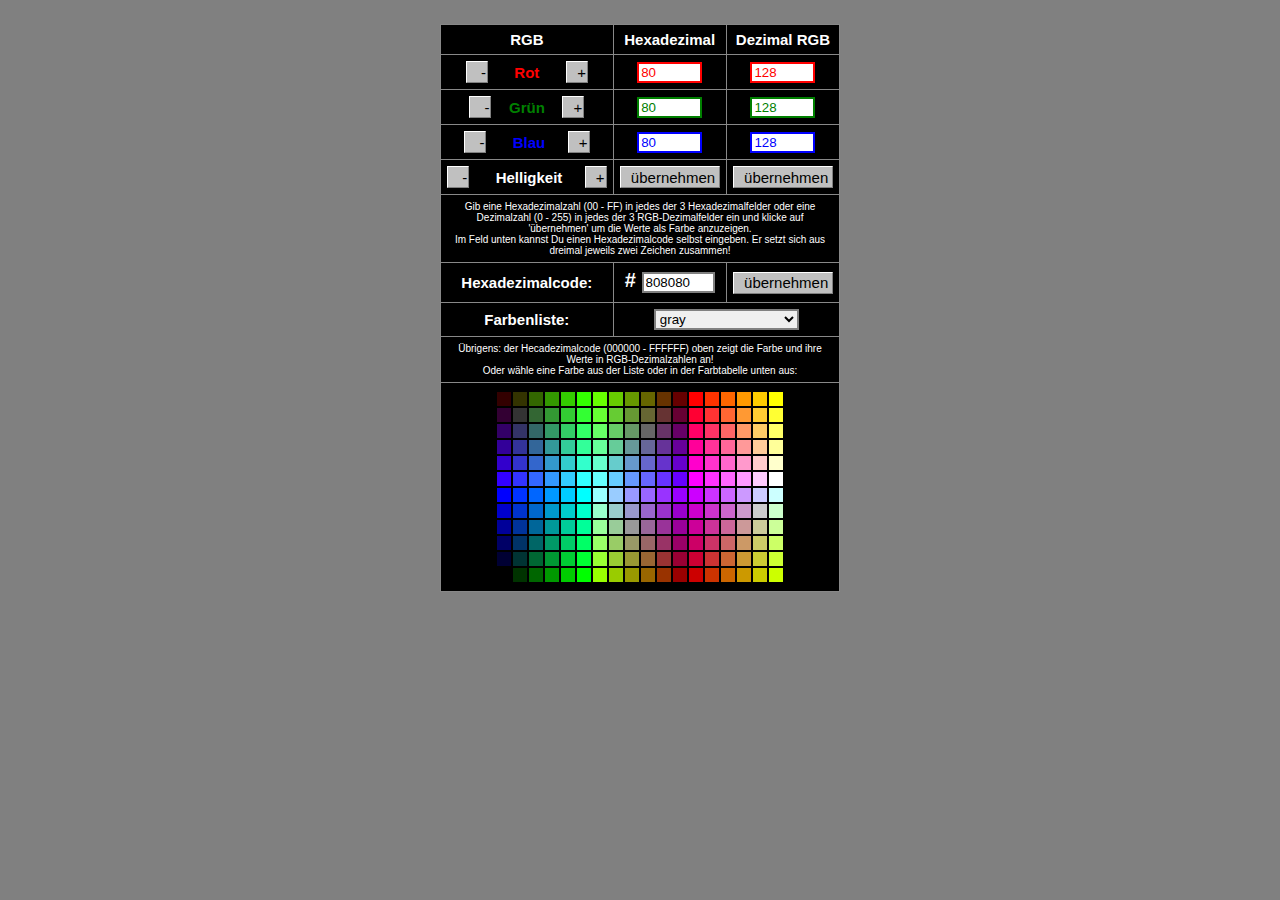
<file: LB-blockly/tools/RGB/RGB_de.html>
<html>
<head>
<meta http-equiv="Content-Type" content="text/html; charset=iso-8859-1">
<meta name="description" content="Outil pour convertir en ligne des codes de couleurs exprim�s en RGB (RVB, d�cimal) en code HEX (hexad�cimal ou HEXA) et le contraire. Code de toutes les couleurs html.">
<meta name="keywords" content="couleur,couleurs,color,colors,convertisseur,convertor,calculatrice,hex,hexa,rgb,rvb,decimal">
<meta name="author" content="Nicholas Donaldson, Joseph Thonnard">
   <title>Convertisseur de couleurs en HEX et RGB et visualisation</title>    
   <link rel="stylesheet" href="scroll.css" type="text/css">
   <link rel="stylesheet" href="menunormal.css" type="text/css">
</head>

<body onload="showHex('808080')" style="font-family:Arial,Verdana,Helvetica,Sans-serif;
	font-size: 14px;
	line-height: 14px;
	color: #FFFFFF;margin:10px;">
	<table cellpadding="0" cellspacing="0" class="centrage">
<tr>
<td>
<div align="center">
   <table border="0" cellpadding="12">
      <tr>
         <td align="center">
            <form name="converter">
               <table border="0" cellpadding="0" cellspacing="0" width="400">
                  <tr>
                     <td bgcolor="#888888">
               <table border="0" cellpadding="6" cellspacing="1" width="400">
                  <tr>
                     <td bgcolor="#000000" align="center" width="33%"><font style="font-family:Verdana,Helvetica,Sans-serif;font-size:15px;">
                        <b>RGB</b></font></td>
                     <td bgcolor="#000000" align="center" width="33%"><font style="font-family:Verdana,Helvetica,Sans-serif;font-size:15px;">
                        <b>Hexadezimal</b></font></td>
                     <td bgcolor="#000000" align="center" width="33%"><font style="font-family:Verdana,Helvetica,Sans-serif;font-size:15px;">
                        <b>Dezimal RGB</b></font></td>
                  </tr>
                  <tr>
                     <td bgcolor="#000000" align="center" valign="top" nowrap><b>
                        <input type="button" onClick="reduceVal('R')" value="  -  " style="width:22px;height:22px;border:1px solid;border-color:white gray gray white; background-color:silver;font-size:15px;cursor:pointer;">
                        &nbsp;&nbsp;&nbsp;&nbsp; <font style="font-family:Verdana,Helvetica,Sans-serif;font-size:15px;color:red;">Rot</font> 
                        &nbsp;&nbsp;&nbsp;&nbsp;
                        <input type="button" onClick="increaseVal('R')" value=" + " style="width:22px;height:22px;border:1px solid;border-color:white gray gray white; background-color:silver;font-size:15px;cursor:pointer;">
                        </b></td>
                     <td bgcolor="#000000" align="center">
                        <input type="text" name="hexR" size="5" maxlength="2" style="border:2px solid red;color:red;">
                     </td>
                     <td bgcolor="#000000" align="center">
                        <input type="text" name="decR" size="5" maxlength="3" style="border:2px solid red;color:red;">
                     </td>
                  </tr>
                  <tr>
                     <td bgcolor="#000000" align="center" valign="top" nowrap><b>
                        <input type="button" onClick="reduceVal('G')" value="  -  " style="width:22px;height:22px;border:1px solid;border-color:white gray gray white; background-color:silver;font-size:15px;cursor:pointer;">
                        &nbsp;&nbsp; <font style="font-family:Verdana,Helvetica,Sans-serif;font-size:15px;color:green;">Gr�n </font> 
                        &nbsp;&nbsp;
                        <input type="button" onClick="increaseVal('G')" value=" + " style="width:22px;height:22px;border:1px solid;border-color:white gray gray white; background-color:silver;font-size:15px;cursor:pointer;">
                        </b></td>
                     <td bgcolor="#000000" align="center">
                        <input type="text" name="hexG" size="5" maxlength="2" style="border:2px solid green;color:green;">
                     </td>
                     <td bgcolor="#000000" align="center">
                        <input type="text" name="decG" size="5" maxlength="3" style="border:2px solid green;color:green;">
                     </td>
                  </tr>
                  <tr>
                     <td bgcolor="#000000" align="center" valign="top" nowrap><b>
                        <input type="button" onClick="reduceVal('B')" value="  -  " style="width:22px;height:22px;border:1px solid;border-color:white gray gray white; background-color:silver;font-size:15px;cursor:pointer;">
                        &nbsp;&nbsp;&nbsp;&nbsp; <font style="font-family:Verdana,Helvetica,Sans-serif;font-size:15px;color:blue;">Blau</font> 
                        &nbsp;&nbsp;&nbsp;
                        <input type="button" onClick="increaseVal('B')" value=" + " style="width:22px;height:22px;border:1px solid;border-color:white gray gray white; background-color:silver;font-size:15px;cursor:pointer;">
                        </b></td>
                     <td bgcolor="#000000" align="center">
                        <input type="text" name="hexB" size="5" maxlength="2" style="border:2px solid blue;color:blue;">
                     </td>
                     <td bgcolor="#000000" align="center">
                        <input type="text" name="decB" size="5" maxlength="3" style="border:2px solid blue;color:blue;">
                     </td>
                  </tr>
                  <tr>
                     <td bgcolor="#000000" align="center" valign="top" nowrap><b>
                        <input type="button" onClick="reduceVal('R');reduceVal('G');reduceVal('B');" value="  -  " style="width:22px;height:22px;border:1px solid;border-color:white gray gray white; background-color:silver;font-size:15px;cursor:pointer;">
                        &nbsp;&nbsp;&nbsp;&nbsp; <font style="font-family:Verdana,Helvetica,Sans-serif;font-size:15px;color:white;">Helligkeit</font> 
                        &nbsp;&nbsp;&nbsp;
                        <input type="button" onClick="increaseVal('R');increaseVal('G');increaseVal('B');" value=" + " style="width:22px;height:22px;border:1px solid;border-color:white gray gray white; background-color:silver;font-size:15px;cursor:pointer;">
                        </b></td>
                     <td bgcolor="#000000" align="center">
                        <input type="button" value=" �bernehmen  " onclick="convert2Dec(document.converter.hexR.value,document.converter.hexG.value,document.converter.hexB.value,'')" style="width:100px;height:22px;border:1px solid;border-color:white gray gray white; background-color:silver;font-size:15px;cursor:pointer;">
                     </td>
                     <td bgcolor="#000000" align="center">
                        <input type="button" value=" �bernehmen  " onclick="convert2Hex(document.converter.decR.value,document.converter.decG.value,document.converter.decB.value,'')" style="width:100px;height:22px;border:1px solid;border-color:white gray gray white; background-color:silver;font-size:15px;cursor:pointer;">
                     </td>
                  </tr>
                  <tr>
                     <td bgcolor="#000000" align="center" colspan="3"><font style="font-family:Verdana,Helvetica,Sans-serif;font-size:10px;color:white;">Gib eine Hexadezimalzahl (00 - FF) in jedes der 3 Hexadezimalfelder oder eine Dezimalzahl (0 - 255) in jedes der 3 RGB-Dezimalfelder ein und klicke auf '�bernehmen' um die Werte als Farbe anzuzeigen. <br> Im Feld unten kannst Du einen Hexadezimalcode selbst eingeben. Er setzt sich aus dreimal jeweils zwei Zeichen zusammen!</font></td>
                  </tr>
                  <tr>
                     <td bgcolor="#000000" align="center"><font style="font-family:Verdana,Helvetica,Sans-serif;font-size:15px;color:white;"><b>
                     Hexadezimalcode:</b></font></td>
                     <td bgcolor="#000000" align="center"><font style="font-family:Verdana,Helvetica,Sans-serif;font-size:20px;color:white;"><b># </b></font>
                        <input type="text" name="hexString" size="6" maxlength="6" style="border:2px solid gray;margin-bottom:3px;">
                     </td>
                     <td bgcolor="#000000" align="center">
                        <input type="button" value=" �bernehmen  " onclick="showHex(document.converter.hexString.value)" style="width:100px;height:22px;border:1px solid;border-color:white gray gray white; background-color:silver;font-size:15px;cursor:pointer;">
                     </td>
                  </tr>
                  <tr>
                     <td bgcolor="#000000" align="center"><font style="font-family:Verdana,Helvetica,Sans-serif;font-size:15px;color:white;"><b>
                     Farbenliste:</b></font></td>
                     <td bgcolor="#000000" align="center" colspan="2">
                     <select name="names" onChange="showHex(this.value)" style="border:2px solid gray;font-family:Verdana,Helvetica,Sans-serif;">
                     <option value="000000"></option>
                     <option value="F0F8FF" style="background-color:aliceblue;">aliceblue</option>
                     <option value="FAEBD7" style="background-color:antiquewhite;">antiquewhite</option>
                     <option value="00FFFF" style="background-color:aqua;">aqua</option>
                     <option value="7FFFD4" style="background-color:aquamarine;">aquamarine</option>
                     <option value="F0FFFF" style="background-color:azure;">azure</option>
                     <option value="F5F5DC" style="background-color:beige;">beige</option>
                     <option value="FFE4C4" style="background-color:bisque;">bisque</option>
                     <option value="000000" style="background-color:black; color:white;">black</option>
                     <option value="FFEBCD" style="background-color:blanchedalmond;">blanchedalmond</option>
                     <option value="0000FF" style="background-color:blue; color:white;">blue</option>
                     <option value="8A2BE2" style="background-color:blueviolet; color:white;">blueviolet</option>
                     <option value="A52A2A" style="background-color:brown; color:white;">brown</option>
                     <option value="DEB887" style="background-color:burlywood;">burlywood</option>
                     <option value="5F9EA0" style="background-color:cadetblue;">cadetblue</option>
                     <option value="7FFF00" style="background-color:chartreuse;">chartreuse</option>
                     <option value="D2691E" style="background-color:chocolate; color:white;">chocolate</option>
                     <option value="FF7F50" style="background-color:coral;">coral</option>
                     <option value="6495ED" style="background-color:cornflowerblue;">cornflowerblue</option>
                     <option value="FFF8DC" style="background-color:cornsilk;">cornsilk</option>
                     <option value="DC143C" style="background-color:crimson; color:white;">crimson</option>
                     <option value="00008B" style="background-color:darkblue; color:white;">darkblue</option>
                     <option value="008B8B" style="background-color:darkcyan; color:white;">darkcyan</option>
                     <option value="B8860B" style="background-color:darkgoldenrod; color:white;">darkgoldenrod</option>
                     <option value="404040" style="background-color:#404040; color:white;">darkgray</option>
                     <option value="006400" style="background-color:darkgreen; color:white;">darkgreen</option>
                     <option value="BDB76B" style="background-color:darkkhaki;">darkkhaki</option>
                     <option value="8B008B" style="background-color:darkmagenta; color:white;">darkmagenta</option>
                     <option value="556B2F" style="background-color:darkolivegreen; color:white;">darkolivegreen</option>
                     <option value="FF8C00" style="background-color:darkorange; color:white;">darkorange</option>
                     <option value="9932CC" style="background-color:darkorchid; color:white;">darkorchid</option>
                     <option value="8B0000" style="background-color:darkred; color:white;">darkred</option>
                     <option value="E9967A" style="background-color:darksalmon;">darksalmon</option>
                     <option value="8FBC8F" style="background-color:darkseagreen;">darkseagreen</option>
                     <option value="483D8B" style="background-color:darkslateblue; color:white;">darkslateblue</option>
                     <option value="2F4F4F" style="background-color:darkslategray; color:white;">darkslategray</option>
                     <option value="00CED1" style="background-color:darkturquoise;">darkturquoise</option>
                     <option value="9400D3" style="background-color:darkviolet; color:white;">darkviolet</option>
                     <option value="FF1493" style="background-color:deeppink; color:white;">deeppink</option>
                     <option value="00BFFF" style="background-color:deepskyblue;">deepskyblue</option>
                     <option value="696969" style="background-color:dimgray; color:white;">dimgray</option>
                     <option value="1E90FF" style="background-color:dodgerblue; color:white;">dodgerblue</option>
                     <option value="B22222" style="background-color:firebrick; color:white;">firebrick</option>
                     <option value="FFFAF0" style="background-color:floralwhite;">floralwhite</option>
                     <option value="228B22" style="background-color:forestgreen; color:white;">forestgreen</option>
                     <option value="FF00FF" style="background-color:fuchsia; color:white;">fuchsia</option>
                     <option value="DCDCDC" style="background-color:gainsboro;">gainsboro</option>
                     <option value="F8F8FF" style="background-color:ghostwhite;">ghostwhite</option>
                     <option value="FFD700" style="background-color:gold;">gold</option>
                     <option value="DAA520" style="background-color:goldenrod;">goldenrod</option>
                     <option value="808080" selected="selected" style="background-color:gray;">gray</option>
                     <option value="008000" style="background-color:green; color:white;">green</option>
                     <option value="ADFF2F" style="background-color:greenyellow;">greenyellow</option>
                     <option value="F0FFF0" style="background-color:honeydrew;">honeydew</option>
                     <option value="FF69B4" style="background-color:hotpink; color:white;">hotpink</option>
                     <option value="CD5C5C" style="background-color:indianred; color:white;">indianred</option>
                     <option value="4B0082" style="background-color:indigo; color:white;">indigo</option>
                     <option value="FFFFF0" style="background-color:ivory;">ivory</option>
                     <option value="F0E68C" style="background-color:khaki;">khaki</option>
                     <option value="E6E6FA" style="background-color:lavender;">lavender</option>
                     <option value="FFF0FF" style="background-color:lavenderblush;">lavenderblush</option>
                     <option value="7CFC00" style="background-color:lawngreen;">lawngreen</option>
                     <option value="FFFACD" style="background-color:lemonchiffon;">lemonchiffon</option>
                     <option value="ADD8E6" style="background-color:lightblue;">lightblue</option>
                     <option value="F08080" style="background-color:lightcoral;">lightcoral</option>
                     <option value="E0FFFF" style="background-color:lightcyan;">lightcyan</option>
					 <option value="FAFAD2" style="background-color:lightgoldenrodyellow;">lightgoldenrodyellow</option>
                     <option value="90EE90" style="background-color:lightgreen;">lightgreen</option>
                     <option value="D3D3D3" style="background-color:lightgrey;">lightgrey</option>
                     <option value="FFB6C1" style="background-color:lightpink;">lightpink</option>
                     <option value="FFA07A" style="background-color:lightsalmon;">lightsalmon</option>
                     <option value="20B2AA" style="background-color:lightseagreen;">lightseagreen</option>
                     <option value="87CEFA" style="background-color:lightskyblue;">lightskyblue</option>
                     <option value="778899" style="background-color:lightslategray;">lightslategray</option>
                     <option value="B0C4DE" style="background-color:lightsteelblue;">lightsteelblue</option>
                     <option value="FFFFE0" style="background-color:lightyellow;">lightyellow</option>
                     <option value="00FF00" style="background-color:lime;">lime</option>
                     <option value="32CD32" style="background-color:limegreen;">limegreen</option>
                     <option value="FAF0E6" style="background-color:linen;">linen</option>
					 <option value="FF00FF" style="background-color:magenta; color:white;">magenta</option>
                     <option value="800000" style="background-color:maroon; color:white;">maroon</option>
                     <option value="66CDAA" style="background-color:mediumaquamarine;">mediumaquamarine</option>
                     <option value="3CB371" style="background-color:mediumseagreen;">mediumseagreen</option>
                     <option value="7B68EE" style="background-color:mediumslateblue; color:white;">mediumslateblue</option>
                     <option value="00FA9A" style="background-color:mediumspringgreen;">mediumspringgreen</option>
                     <option value="48D1CC" style="background-color:mediumturquoise;">mediumturquoise</option>
                     <option value="C71585" style="background-color:mediumvioletred; color:white;">mediumvioletred</option>
                     <option value="0000CD" style="background-color:mediumblue; color:white;">mediumblue</option>
                     <option value="BA55D3" style="background-color:mediumorchid; color:white;">mediumorchid</option>
                     <option value="9370DB" style="background-color:mediumpurple; color:white;">mediumpurple</option>
                     <option value="191970" style="background-color:midnightblue; color:white;">midnightblue</option>
                     <option value="F5FFFA" style="background-color:mintcream;">mintcream</option>
                     <option value="FFE4E1" style="background-color:mistyrose;">mistyrose</option>
                     <option value="FFE4B5" style="background-color:moccasin;">moccasin</option>
                     <option value="FFDEAD" style="background-color:navajowhite;">navajowhite</option>
                     <option value="000080" style="background-color:navy; color:white;">navy</option>
                     <option value="FDF5E6" style="background-color:oldlace;">oldlace</option>
                     <option value="808000" style="background-color:olive; color:white;">olive</option>
                     <option value="6B8E23" style="background-color:olivedrab; color:white;">olivedrab</option>
                     <option value="FFA500" style="background-color:orange;">orange</option>
                     <option value="FF4500" style="background-color:orangered; color:white;">orangered</option>
                     <option value="DA70D6" style="background-color:orchid; color:white;">orchid</option>
                     <option value="EEE8AA" style="background-color:palegoldenrod;">palegoldenrod</option>
                     <option value="98FB98" style="background-color:palegreen;">palegreen</option>
                     <option value="AFEEEE" style="background-color:paleturquoise;">paleturquoise</option>
                     <option value="DB7093" style="background-color:palevioletred;">palevioletred</option>
                     <option value="FFEFD5" style="background-color:papayawhip;">papayawhip</option>
                     <option value="FFDAB9" style="background-color:peachpuff;">peachpuff</option>
                     <option value="CD853F" style="background-color:peru;">peru</option>
                     <option value="FFC0CB" style="background-color:pink;">pink</option>
                     <option value="DDA0DD" style="background-color:plum;">plum</option>
                     <option value="B0E0E6" style="background-color:powderblue;">powderblue</option>
                     <option value="800080" style="background-color:purple; color:white;">purple</option>
                     <option value="FF0000" style="background-color:red; color:white;">red</option>
                     <option value="BC8F8F" style="background-color:rosybrown;">rosybrown</option>
                     <option value="4169E1" style="background-color:royalblue; color:white;">royalblue</option>
                     <option value="8B4513" style="background-color:saddlebrown; color:white;">saddlebrown</option>
                     <option value="FA8072" style="background-color:salmon;">salmon</option>
                     <option value="F4A460" style="background-color:sandybrown;">sandybrown</option>
                     <option value="2E8B57" style="background-color:seagreen; color:white;">seagreen</option>
                     <option value="FFF5EE" style="background-color:seashell;">seashell</option>
                     <option value="A0522D" style="background-color:sienna; color:white;">sienna</option>
                     <option value="C0C0C0" style="background-color:silver;">silver</option>
                     <option value="87CEEB" style="background-color:skyblue;">skyblue</option>
                     <option value="6A5ACD" style="background-color:slateblue; color:white;">slateblue</option>
                     <option value="708090" style="background-color:slategray; color:white;">slategray</option>
                     <option value="FFFAFA" style="background-color:snow;">snow</option>
                     <option value="00FF7F" style="background-color:springgreen;">springgreen</option>
                     <option value="4682B4" style="background-color:steelblue;">steelblue</option>
                     <option value="D2B48C" style="background-color:tan;">tan</option>
                     <option value="008080" style="background-color:teal; color:white;">teal</option>
					 <option value="D8BFD8" style="background-color:thistle;">thistle</option>
                     <option value="FF6347" style="background-color:tomato;;">tomato</option>
                     <option value="40E0D0" style="background-color:turquoise;">turquoise</option>
                     <option value="EE82EE" style="background-color:violet;">violet</option>
                     <option value="F5DEB3" style="background-color:wheat;">wheat</option>
                     <option value="FFFFFF" style="background-color:white;">white</option>
                     <option value="F5F5F5" style="background-color:whitesmoke;">whitesmoke</option>
                     <option value="FFFF00" style="background-color:yellow;">yellow</option>
                     <option value="9ACD32" style="background-color:yellowgreen;">yellowgreen</option>
                     </select>
                     </td>
                  </tr>
                  <tr>
                     <td bgcolor="#000000" align="center" colspan="3"><font style="font-family:Verdana,Helvetica,Sans-serif;font-size:10px;color:white;">�brigens: der Hecadezimalcode (000000 - FFFFFF) oben zeigt die Farbe und ihre Werte in RGB-Dezimalzahlen an! <br>Oder w�hle eine Farbe aus der Liste oder in der Farbtabelle unten aus:</font></td>
                  </tr>
                  <tr>
                     <td bgcolor="#000000" colspan="3" align="center">
                     <a href="colorgrid.html"><img src="colorgrid.gif" width="292" height="196" border="0" alt="" usemap="#map_colorgrid" ismap></a>
                     </td>
                  </tr>
               </table>
               </td>
            </tr>
         </table>
       </form>
   </td></tr>
</table>
</div>

<map name="map_colorgrid">
   <!--- Row 1 --->
   <area coords="2,2,18,18" href="javascript:showHex('330000')">
   <area coords="18,2,34,18" href="javascript:showHex('333300')">
   <area coords="34,2,50,18" href="javascript:showHex('336600')">
   <area coords="50,2,66,18" href="javascript:showHex('339900')">
   <area coords="66,2,82,18" href="javascript:showHex('33CC00')">
   <area coords="82,2,98,18" href="javascript:showHex('33FF00')">
   <area coords="98,2,114,18" href="javascript:showHex('66FF00')">
   <area coords="114,2,130,18" href="javascript:showHex('66CC00')">
   <area coords="130,2,146,18" href="javascript:showHex('669900')">
   <area coords="146,2,162,18" href="javascript:showHex('666600')">
   <area coords="162,2,178,18" href="javascript:showHex('663300')">
   <area coords="178,2,194,18" href="javascript:showHex('660000')">
   <area coords="194,2,210,18" href="javascript:showHex('FF0000')">
   <area coords="210,2,226,18" href="javascript:showHex('FF3300')">
   <area coords="226,2,242,18" href="javascript:showHex('FF6600')">
   <area coords="242,2,258,18" href="javascript:showHex('FF9900')">
   <area coords="258,2,274,18" href="javascript:showHex('FFCC00')">
   <area coords="274,2,290,18" href="javascript:showHex('FFFF00')">
   <!--- Row 2 --->
   <area coords="2,18,18,34" href="javascript:showHex('330033')">
   <area coords="18,18,34,34" href="javascript:showHex('333333')">
   <area coords="34,18,50,34" href="javascript:showHex('336633')">
   <area coords="50,18,66,34" href="javascript:showHex('339933')">
   <area coords="66,18,82,34" href="javascript:showHex('33CC33')">
   <area coords="82,18,98,34" href="javascript:showHex('33FF33')">
   <area coords="98,18,114,34" href="javascript:showHex('66FF33')">
   <area coords="114,18,130,34" href="javascript:showHex('66CC33')">
   <area coords="130,18,146,34" href="javascript:showHex('669933')">
   <area coords="146,18,162,34" href="javascript:showHex('666633')">
   <area coords="162,18,178,34" href="javascript:showHex('663333')">
   <area coords="178,18,194,34" href="javascript:showHex('660033')">
   <area coords="194,18,210,34" href="javascript:showHex('FF0033')">
   <area coords="210,18,226,34" href="javascript:showHex('FF3333')">
   <area coords="226,18,242,34" href="javascript:showHex('FF6633')">
   <area coords="242,18,258,34" href="javascript:showHex('FF9933')">
   <area coords="258,18,274,34" href="javascript:showHex('FFCC33')">
   <area coords="274,18,290,34" href="javascript:showHex('FFFF33')">
   <!--- Row 3 --->
   <area coords="2,34,18,50" href="javascript:showHex('330066')">
   <area coords="18,34,34,50" href="javascript:showHex('333366')">
   <area coords="34,34,50,50" href="javascript:showHex('336666')">
   <area coords="50,34,66,50" href="javascript:showHex('339966')">
   <area coords="66,34,82,50" href="javascript:showHex('33CC66')">
   <area coords="82,34,98,50" href="javascript:showHex('33FF66')">
   <area coords="98,34,114,50" href="javascript:showHex('66FF66')">
   <area coords="114,34,130,50" href="javascript:showHex('66CC66')">
   <area coords="130,34,146,50" href="javascript:showHex('669966')">
   <area coords="146,34,162,50" href="javascript:showHex('666666')">
   <area coords="162,34,178,50" href="javascript:showHex('663366')">
   <area coords="178,34,194,50" href="javascript:showHex('660066')">
   <area coords="194,34,210,50" href="javascript:showHex('FF0066')">
   <area coords="210,34,226,50" href="javascript:showHex('FF3366')">
   <area coords="226,34,242,50" href="javascript:showHex('FF6666')">
   <area coords="242,34,258,50" href="javascript:showHex('FF9966')">
   <area coords="258,34,274,50" href="javascript:showHex('FFCC66')">
   <area coords="274,34,290,50" href="javascript:showHex('FFFF66')">
   <!--- Row 4 --->
   <area coords="2,50,18,66" href="javascript:showHex('330099')">
   <area coords="18,50,34,66" href="javascript:showHex('333399')">
   <area coords="34,50,50,66" href="javascript:showHex('336699')">
   <area coords="50,50,66,66" href="javascript:showHex('339999')">
   <area coords="66,50,82,66" href="javascript:showHex('33CC99')">
   <area coords="82,50,98,66" href="javascript:showHex('33FF99')">
   <area coords="98,50,114,66" href="javascript:showHex('66FF99')">
   <area coords="114,50,130,66" href="javascript:showHex('66CC99')">
   <area coords="130,50,146,66" href="javascript:showHex('669999')">
   <area coords="146,50,162,66" href="javascript:showHex('666699')">
   <area coords="162,50,178,66" href="javascript:showHex('663399')">
   <area coords="178,50,194,66" href="javascript:showHex('660099')">
   <area coords="194,50,210,66" href="javascript:showHex('FF0099')">
   <area coords="210,50,226,66" href="javascript:showHex('FF3399')">
   <area coords="226,50,242,66" href="javascript:showHex('FF6699')">
   <area coords="242,50,258,66" href="javascript:showHex('FF9999')">
   <area coords="258,50,274,66" href="javascript:showHex('FFCC99')">
   <area coords="274,50,290,66" href="javascript:showHex('FFFF99')">
   <!--- Row 5 --->
   <area coords="2,66,18,82" href="javascript:showHex('3300CC')">
   <area coords="18,66,34,82" href="javascript:showHex('3333CC')">
   <area coords="34,66,50,82" href="javascript:showHex('3366CC')">
   <area coords="50,66,66,82" href="javascript:showHex('3399CC')">
   <area coords="66,66,82,82" href="javascript:showHex('33CCCC')">
   <area coords="82,66,98,82" href="javascript:showHex('33FFCC')">
   <area coords="98,66,114,82" href="javascript:showHex('66FFCC')">
   <area coords="114,66,130,82" href="javascript:showHex('66CCCC')">
   <area coords="130,66,146,82" href="javascript:showHex('6699CC')">
   <area coords="146,66,162,82" href="javascript:showHex('6666CC')">
   <area coords="162,66,178,82" href="javascript:showHex('6633CC')">
   <area coords="178,66,194,82" href="javascript:showHex('6600CC')">
   <area coords="194,66,210,82" href="javascript:showHex('FF00CC')">
   <area coords="210,66,226,82" href="javascript:showHex('FF33CC')">
   <area coords="226,66,242,82" href="javascript:showHex('FF66CC')">
   <area coords="242,66,258,82" href="javascript:showHex('FF99CC')">
   <area coords="258,66,274,82" href="javascript:showHex('FFCCCC')">
   <area coords="274,66,290,82" href="javascript:showHex('FFFFCC')">
   <!--- Row 6 --->
   <area coords="2,82,18,98" href="javascript:showHex('3300FF')">
   <area coords="18,82,34,98" href="javascript:showHex('3333FF')">
   <area coords="34,82,50,98" href="javascript:showHex('3366FF')">
   <area coords="50,82,66,98" href="javascript:showHex('3399FF')">
   <area coords="66,82,82,98" href="javascript:showHex('33CCFF')">
   <area coords="82,82,98,98" href="javascript:showHex('33FFFF')">
   <area coords="98,82,114,98" href="javascript:showHex('66FFFF')">
   <area coords="114,82,130,98" href="javascript:showHex('66CCFF')">
   <area coords="130,82,146,98" href="javascript:showHex('6699FF')">
   <area coords="146,82,162,98" href="javascript:showHex('6666FF')">
   <area coords="162,82,178,98" href="javascript:showHex('6633FF')">
   <area coords="178,82,194,98" href="javascript:showHex('6600FF')">
   <area coords="194,82,210,98" href="javascript:showHex('FF00FF')">
   <area coords="210,82,226,98" href="javascript:showHex('FF33FF')">
   <area coords="226,82,242,98" href="javascript:showHex('FF66FF')">
   <area coords="242,82,258,98" href="javascript:showHex('FF99FF')">
   <area coords="258,82,274,98" href="javascript:showHex('FFCCFF')">
   <area coords="274,82,290,98" href="javascript:showHex('FFFFFF')">
   <!--- Row 7 --->
   <area coords="2,98,18,114" href="javascript:showHex('0000FF')">
   <area coords="18,98,34,114" href="javascript:showHex('0033FF')">
   <area coords="34,98,50,114" href="javascript:showHex('0066FF')">
   <area coords="50,98,66,114" href="javascript:showHex('0099FF')">
   <area coords="66,98,82,114" href="javascript:showHex('00CCFF')">
   <area coords="82,98,98,114" href="javascript:showHex('00FFFF')">
   <area coords="98,98,114,114" href="javascript:showHex('99FFFF')">
   <area coords="114,98,130,114" href="javascript:showHex('99CCFF')">
   <area coords="130,98,146,114" href="javascript:showHex('9999FF')">
   <area coords="146,98,162,114" href="javascript:showHex('9966FF')">
   <area coords="162,98,178,114" href="javascript:showHex('9933FF')">
   <area coords="178,98,194,114" href="javascript:showHex('9900FF')">
   <area coords="194,98,210,114" href="javascript:showHex('CC00FF')">
   <area coords="210,98,226,114" href="javascript:showHex('CC33FF')">
   <area coords="226,98,242,114" href="javascript:showHex('CC66FF')">
   <area coords="242,98,258,114" href="javascript:showHex('CC99FF')">
   <area coords="258,98,274,114" href="javascript:showHex('CCCCFF')">
   <area coords="274,98,290,114" href="javascript:showHex('CCFFFF')">
   <!--- Row 8 --->
   <area coords="2,114,18,130" href="javascript:showHex('0000CC')">
   <area coords="18,114,34,130" href="javascript:showHex('0033CC')">
   <area coords="34,114,50,130" href="javascript:showHex('0066CC')">
   <area coords="50,114,66,130" href="javascript:showHex('0099CC')">
   <area coords="66,114,82,130" href="javascript:showHex('00CCCC')">
   <area coords="82,114,98,130" href="javascript:showHex('00FFCC')">
   <area coords="98,114,114,130" href="javascript:showHex('99FFCC')">
   <area coords="114,114,130,130" href="javascript:showHex('99CCCC')">
   <area coords="130,114,146,130" href="javascript:showHex('9999CC')">
   <area coords="146,114,162,130" href="javascript:showHex('9966CC')">
   <area coords="162,114,178,130" href="javascript:showHex('9933CC')">
   <area coords="178,114,194,130" href="javascript:showHex('9900CC')">
   <area coords="194,114,210,130" href="javascript:showHex('CC00CC')">
   <area coords="210,114,226,130" href="javascript:showHex('CC33CC')">
   <area coords="226,114,242,130" href="javascript:showHex('CC66CC')">
   <area coords="242,114,258,130" href="javascript:showHex('CC99CC')">
   <area coords="258,114,274,130" href="javascript:showHex('CCCCCC')">
   <area coords="274,114,290,130" href="javascript:showHex('CCFFCC')">
   <!--- Row 9 --->
   <area coords="2,130,18,146" href="javascript:showHex('000099')">
   <area coords="18,130,34,146" href="javascript:showHex('003399')">
   <area coords="34,130,50,146" href="javascript:showHex('006699')">
   <area coords="50,130,66,146" href="javascript:showHex('009999')">
   <area coords="66,130,82,146" href="javascript:showHex('00CC99')">
   <area coords="82,130,98,146" href="javascript:showHex('00FF99')">
   <area coords="98,130,114,146" href="javascript:showHex('99FF99')">
   <area coords="114,130,130,146" href="javascript:showHex('99CC99')">
   <area coords="130,130,146,146" href="javascript:showHex('999999')">
   <area coords="146,130,162,146" href="javascript:showHex('996699')">
   <area coords="162,130,178,146" href="javascript:showHex('993399')">
   <area coords="178,130,194,146" href="javascript:showHex('990099')">
   <area coords="194,130,210,146" href="javascript:showHex('CC0099')">
   <area coords="210,130,226,146" href="javascript:showHex('CC3399')">
   <area coords="226,130,242,146" href="javascript:showHex('CC6699')">
   <area coords="242,130,258,146" href="javascript:showHex('CC9999')">
   <area coords="258,130,274,146" href="javascript:showHex('CCCC99')">
   <area coords="274,130,290,146" href="javascript:showHex('CCFF99')">
   <!--- Row 10 --->
   <area coords="2,146,18,162" href="javascript:showHex('000066')">
   <area coords="18,146,34,162" href="javascript:showHex('003366')">
   <area coords="34,146,50,162" href="javascript:showHex('006666')">
   <area coords="50,146,66,162" href="javascript:showHex('009966')">
   <area coords="66,146,82,162" href="javascript:showHex('00CC66')">
   <area coords="82,146,98,162" href="javascript:showHex('00FF66')">
   <area coords="98,146,114,162" href="javascript:showHex('99FF66')">
   <area coords="114,146,130,162" href="javascript:showHex('99CC66')">
   <area coords="130,146,146,162" href="javascript:showHex('999966')">
   <area coords="146,146,162,162" href="javascript:showHex('996666')">
   <area coords="162,146,178,162" href="javascript:showHex('993366')">
   <area coords="178,146,194,162" href="javascript:showHex('990066')">
   <area coords="194,146,210,162" href="javascript:showHex('CC0066')">
   <area coords="210,146,226,162" href="javascript:showHex('CC3366')">
   <area coords="226,146,242,162" href="javascript:showHex('CC6666')">
   <area coords="242,146,258,162" href="javascript:showHex('CC9966')">
   <area coords="258,146,274,162" href="javascript:showHex('CCCC66')">
   <area coords="274,146,290,162" href="javascript:showHex('CCFF66')">
   <!--- Row 11 --->
   <area coords="2,162,18,178" href="javascript:showHex('000033')">
   <area coords="18,162,34,178" href="javascript:showHex('003333')">
   <area coords="34,162,50,178" href="javascript:showHex('006633')">
   <area coords="50,162,66,178" href="javascript:showHex('009933')">
   <area coords="66,162,82,178" href="javascript:showHex('00CC33')">
   <area coords="82,162,98,178" href="javascript:showHex('00FF33')">
   <area coords="98,162,114,178" href="javascript:showHex('99FF33')">
   <area coords="114,162,130,178" href="javascript:showHex('99CC33')">
   <area coords="130,162,146,178" href="javascript:showHex('999933')">
   <area coords="146,162,162,178" href="javascript:showHex('996633')">
   <area coords="162,162,178,178" href="javascript:showHex('993333')">
   <area coords="178,162,194,178" href="javascript:showHex('990033')">
   <area coords="194,162,210,178" href="javascript:showHex('CC0033')">
   <area coords="210,162,226,178" href="javascript:showHex('CC3333')">
   <area coords="226,162,242,178" href="javascript:showHex('CC6633')">
   <area coords="242,162,258,178" href="javascript:showHex('CC9933')">
   <area coords="258,162,274,178" href="javascript:showHex('CCCC33')">
   <area coords="274,162,290,178" href="javascript:showHex('CCFF33')">
   <!--- Row 12 --->
   <area coords="2,178,18,194" href="javascript:showHex('000000')">
   <area coords="18,178,34,194" href="javascript:showHex('003300')">
   <area coords="34,178,50,194" href="javascript:showHex('006600')">
   <area coords="50,178,66,194" href="javascript:showHex('009900')">
   <area coords="66,178,82,194" href="javascript:showHex('00CC00')">
   <area coords="82,178,98,194" href="javascript:showHex('00FF00')">
   <area coords="98,178,114,194" href="javascript:showHex('99FF00')">
   <area coords="114,178,130,194" href="javascript:showHex('99CC00')">
   <area coords="130,178,146,194" href="javascript:showHex('999900')">
   <area coords="146,178,162,194" href="javascript:showHex('996600')">
   <area coords="162,178,178,194" href="javascript:showHex('993300')">
   <area coords="178,178,194,194" href="javascript:showHex('990000')">
   <area coords="194,178,210,194" href="javascript:showHex('CC0000')">
   <area coords="210,178,226,194" href="javascript:showHex('CC3300')">
   <area coords="226,178,242,194" href="javascript:showHex('CC6600')">
   <area coords="242,178,258,194" href="javascript:showHex('CC9900')">
   <area coords="258,178,274,194" href="javascript:showHex('CCCC00')">
   <area coords="274,178,290,194" href="javascript:showHex('CCFF00')">
</map>


<script language="JavaScript" type="text/javascript">
<!--
function convert2Dec(numR,numG,numB,doneString) {      
   if ( (!numR || !numG || !numB ) && (!doneString) ) {
      alert("Entrez une valeur dans chaque case.");
      return false;
   }
   numR = numR.toUpperCase();
   numG = numG.toUpperCase();
   numB = numB.toUpperCase();
   decRval = hex2dec(numR)
   decGval = hex2dec(numG);
   decBval = hex2dec(numB);
   if ( (decRval == "BAD") || (decGval == "BAD") || (decBval == "BAD") ) {
      return false;
   }
   else {
      document.converter.decR.value = decRval;
      document.converter.decG.value = decGval;
      document.converter.decB.value = decBval;
      document.converter.hexR.value = numR;
      document.converter.hexG.value = numG;
      document.converter.hexB.value = numB;
      //document.converter.dec.value = parseInt(hexNum,16);
      hexStringOut =  "" + numR + numG + numB;
      hexStringOut.toUpperCase();
      document.bgColor = "#" + hexStringOut;
      document.converter.hexString.value = hexStringOut;  
   }
   convert2Hex(decRval,decGval,decBval,"DONE");
   //return true;
   if (document.converter.names.value != document.converter.hexString.value) {
      document.converter.names.selectedIndex = 0;
   }

}
function hex2dec(theHex) {
   if ( (theHex.charAt(0) > "F") || (theHex.charAt(1) > "F") ) {
      alert("Code hexad�cimal (00-FF) uniquement.");
      return "BAD";
   }
   var retDec  = parseInt(theHex,16);
   return retDec;
}
function fixHex(theDec) { 
   var hNum = new Array("0","1","2","3","4","5","6","7","8","9","A","B","C","D","E","F");
   var retHex = hNum[theDec];
   return retHex;
}
function dec2hex(theDec) {
   for (var k=0;k<theDec.length;k++) {
      var thisChar = theDec.charAt(k);
      if ( (thisChar < "0") || (thisChar > "9") ) {
         alert("Code d�cimal (0-255) uniquement.");
         return "BAD";
      }
   }
   var leftNum;
   var rightNum;
   var leftNumS;
   var rightNumS;
   var retNum;
   if (theDec > 255) {
      alert("Pas plus que 255.");
      return "BAD";
   }
   else {
      leftNum = Math.floor(theDec / 16);
      leftNumS = fixHex(leftNum);
      rightNum = theDec%16;
      rightNumS = fixHex(rightNum);
      retNum = leftNumS + rightNumS;
   }
   return retNum;
}
function convert2Hex(numR,numG,numB,doneString) {      
   if ( (!numR || !numG || !numB ) && (!doneString) ) {
      alert("Entrez une valeur dans chaque case.");
      return false;
   }
   hexRval = dec2hex(numR);
   hexGval = dec2hex(numG);
   hexBval = dec2hex(numB);
   if ( (hexRval == "BAD") || (hexGval == "BAD") || (hexBval == "BAD") ) {
      return false;
   }
   else {
      document.converter.hexR.value = dec2hex(numR);
      document.converter.hexG.value = dec2hex(numG);
      document.converter.hexB.value = dec2hex(numB);
      hexStringOut =  "" + hexRval + hexGval + hexBval;
      hexStringOut = hexStringOut.toUpperCase();
      document.bgColor = "#" + hexStringOut;
      document.converter.hexString.value = hexStringOut;  
   }
   //return true;
}
function showHex(hexStringIn) {
   if (hexStringIn.length != 6) {
      alert ('N\entrez qu\'une valeur hexad�cimale � 6 caract�res !');
      return false;
   }

   hexRval = "" + hexStringIn.charAt(0) + hexStringIn.charAt(1);
   hexGval = "" + hexStringIn.charAt(2) + hexStringIn.charAt(3);
   hexBval = "" + hexStringIn.charAt(4) + hexStringIn.charAt(5);
   
   convert2Dec(hexRval,hexGval,hexBval,"DONE");
   convert2Hex(decRval,decGval,decBval,"DONE");
   //document.converter.hexR.value = hexRval;
   //document.converter.hexG.value = hexGval;
   //document.converter.hexB.value = hexBval;
   //return true;
}
function reduceVal(theType) {
   decRval = document.converter.decR.value;
   decGval = document.converter.decG.value;
   decBval = document.converter.decB.value;
   eval ("newNum = dec" + theType + "val - 8");
   if (newNum < 0) {
      newNum = 0;
   }
   eval ("dec" + theType + "val = newNum");
   document.converter.decR.value = decRval;
   document.converter.decG.value = decGval;
   document.converter.decB.value = decBval;
   convert2Hex(decRval,decGval,decBval,"DONE");
   convert2Dec(hexRval,hexGval,hexBval,"DONE");
}
function increaseVal(theType) {
   decRval = document.converter.decR.value;
   decGval = document.converter.decG.value;
   decBval = document.converter.decB.value;
   eval ("newNum = dec" + theType + "val - -8");
   if (newNum > 255) {
      newNum = 255;
   }
   eval ("dec" + theType + "val = newNum");
   document.converter.decR.value = decRval;
   document.converter.decG.value = decGval;
   document.converter.decB.value = decBval;
   convert2Hex(decRval,decGval,decBval,"DONE");
   convert2Dec(hexRval,hexGval,hexBval,"DONE");
}
</script>
</body>
</html>
</file>
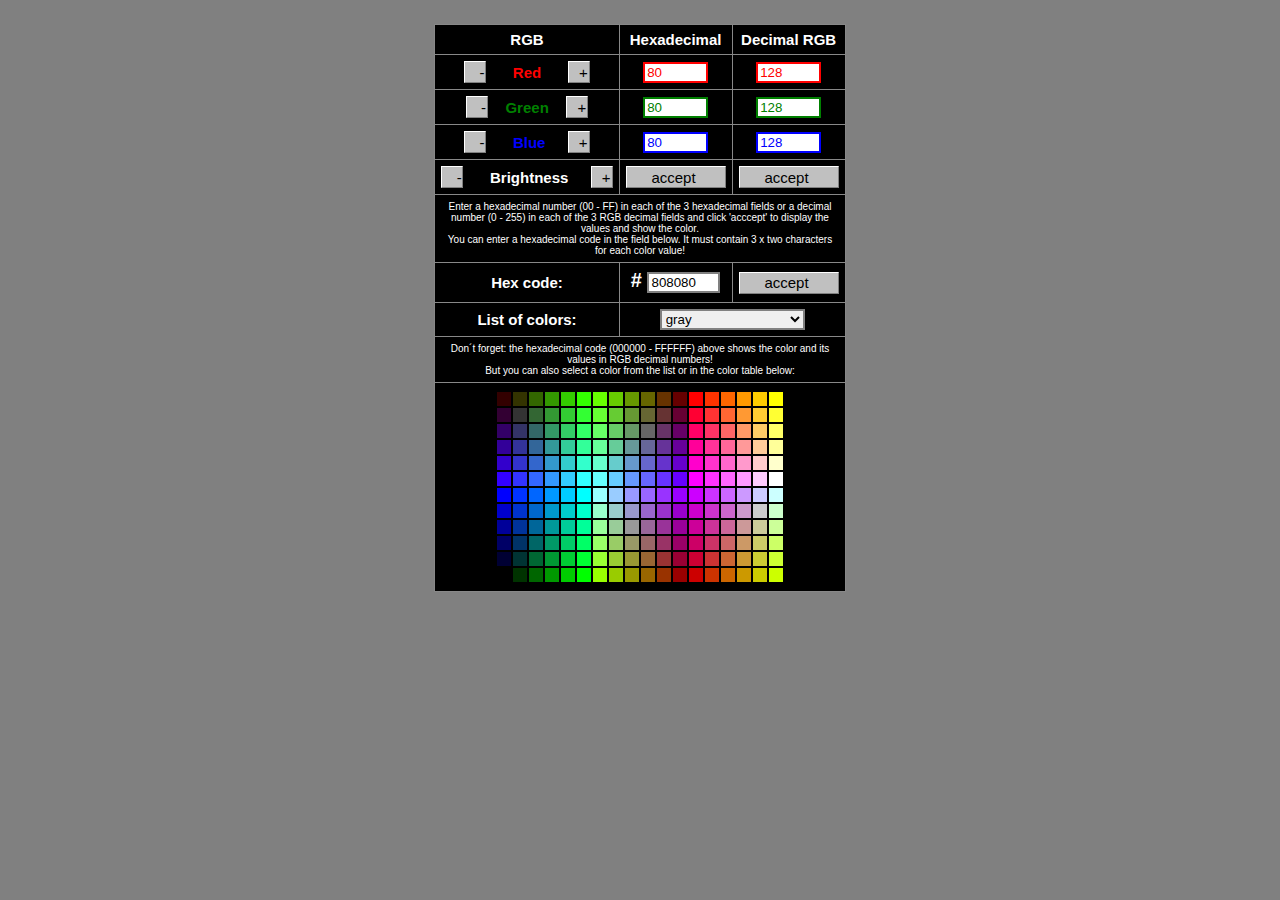
<file: LB-blockly/tools/RGB/RGB_en.html>
<html>
<head>
<meta http-equiv="Content-Type" content="text/html; charset=iso-8859-1">
<meta name="description" content="Outil pour convertir en ligne des codes de couleurs exprim�s en RGB (RVB, d�cimal) en code HEX (hexad�cimal ou HEXA) et le contraire. Code de toutes les couleurs html.">
<meta name="keywords" content="couleur,couleurs,color,colors,convertisseur,convertor,calculatrice,hex,hexa,rgb,rvb,decimal">
<meta name="author" content="Nicholas Donaldson, Joseph Thonnard">
   <title>Convertisseur de couleurs en HEX et RGB et visualisation</title>    
   <link rel="stylesheet" href="scroll.css" type="text/css">
   <link rel="stylesheet" href="menunormal.css" type="text/css">
</head>

<body onload="showHex('808080')" style="font-family:Arial,Verdana,Helvetica,Sans-serif;
	font-size: 14px;
	line-height: 14px;
	color: #FFFFFF;margin:10px;">
	<table cellpadding="0" cellspacing="0" class="centrage">
<tr>
<td>
<div align="center">
   <table border="0" cellpadding="12">
      <tr>
         <td align="center">
            <form name="converter">
               <table border="0" cellpadding="0" cellspacing="0" width="400">
                  <tr>
                     <td bgcolor="#888888">
               <table border="0" cellpadding="6" cellspacing="1" width="400">
                  <tr>
                     <td bgcolor="#000000" align="center" width="33%"><font style="font-family:Verdana,Helvetica,Sans-serif;font-size:15px;">
                        <b>RGB</b></font></td>
                     <td bgcolor="#000000" align="center" width="33%"><font style="font-family:Verdana,Helvetica,Sans-serif;font-size:15px;">
                        <b>Hexadecimal</b></font></td>
                     <td bgcolor="#000000" align="center" width="33%"><font style="font-family:Verdana,Helvetica,Sans-serif;font-size:15px;">
                        <b>Decimal RGB</b></font></td>
                  </tr>
                  <tr>
                     <td bgcolor="#000000" align="center" valign="top" nowrap><b>
                        <input type="button" onClick="reduceVal('R')" value="  -  " style="width:22px;height:22px;border:1px solid;border-color:white gray gray white; background-color:silver;font-size:15px;cursor:pointer;">
                        &nbsp;&nbsp;&nbsp;&nbsp; <font style="font-family:Verdana,Helvetica,Sans-serif;font-size:15px;color:red;">Red</font> 
                        &nbsp;&nbsp;&nbsp;&nbsp;
                        <input type="button" onClick="increaseVal('R')" value=" + " style="width:22px;height:22px;border:1px solid;border-color:white gray gray white; background-color:silver;font-size:15px;cursor:pointer;">
                        </b></td>
                     <td bgcolor="#000000" align="center">
                        <input type="text" name="hexR" size="5" maxlength="2" style="border:2px solid red;color:red;">
                     </td>
                     <td bgcolor="#000000" align="center">
                        <input type="text" name="decR" size="5" maxlength="3" style="border:2px solid red;color:red;">
                     </td>
                  </tr>
                  <tr>
                     <td bgcolor="#000000" align="center" valign="top" nowrap><b>
                        <input type="button" onClick="reduceVal('G')" value="  -  " style="width:22px;height:22px;border:1px solid;border-color:white gray gray white; background-color:silver;font-size:15px;cursor:pointer;">
                        &nbsp;&nbsp; <font style="font-family:Verdana,Helvetica,Sans-serif;font-size:15px;color:green;">Green </font> 
                        &nbsp;&nbsp;
                        <input type="button" onClick="increaseVal('G')" value=" + " style="width:22px;height:22px;border:1px solid;border-color:white gray gray white; background-color:silver;font-size:15px;cursor:pointer;">
                        </b></td>
                     <td bgcolor="#000000" align="center">
                        <input type="text" name="hexG" size="5" maxlength="2" style="border:2px solid green;color:green;">
                     </td>
                     <td bgcolor="#000000" align="center">
                        <input type="text" name="decG" size="5" maxlength="3" style="border:2px solid green;color:green;">
                     </td>
                  </tr>
                  <tr>
                     <td bgcolor="#000000" align="center" valign="top" nowrap><b>
                        <input type="button" onClick="reduceVal('B')" value="  -  " style="width:22px;height:22px;border:1px solid;border-color:white gray gray white; background-color:silver;font-size:15px;cursor:pointer;">
                        &nbsp;&nbsp;&nbsp;&nbsp; <font style="font-family:Verdana,Helvetica,Sans-serif;font-size:15px;color:blue;">Blue</font> 
                        &nbsp;&nbsp;&nbsp;
                        <input type="button" onClick="increaseVal('B')" value=" + " style="width:22px;height:22px;border:1px solid;border-color:white gray gray white; background-color:silver;font-size:15px;cursor:pointer;">
                        </b></td>
                     <td bgcolor="#000000" align="center">
                        <input type="text" name="hexB" size="5" maxlength="2" style="border:2px solid blue;color:blue;">
                     </td>
                     <td bgcolor="#000000" align="center">
                        <input type="text" name="decB" size="5" maxlength="3" style="border:2px solid blue;color:blue;">
                     </td>
                  </tr>
                  <tr>
                     <td bgcolor="#000000" align="center" valign="top" nowrap><b>
                        <input type="button" onClick="reduceVal('R');reduceVal('G');reduceVal('B');" value="  -  " style="width:22px;height:22px;border:1px solid;border-color:white gray gray white; background-color:silver;font-size:15px;cursor:pointer;">
                        &nbsp;&nbsp;&nbsp;&nbsp; <font style="font-family:Verdana,Helvetica,Sans-serif;font-size:15px;color:white;">Brightness</font> 
                        &nbsp;&nbsp;&nbsp;
                        <input type="button" onClick="increaseVal('R');increaseVal('G');increaseVal('B');" value=" + " style="width:22px;height:22px;border:1px solid;border-color:white gray gray white; background-color:silver;font-size:15px;cursor:pointer;">
                        </b></td>
                     <td bgcolor="#000000" align="center">
                        <input type="button" value=" accept  " onclick="convert2Dec(document.converter.hexR.value,document.converter.hexG.value,document.converter.hexB.value,'')" style="width:100px;height:22px;border:1px solid;border-color:white gray gray white; background-color:silver;font-size:15px;cursor:pointer;">
                     </td>
                     <td bgcolor="#000000" align="center">
                        <input type="button" value=" accept  " onclick="convert2Hex(document.converter.decR.value,document.converter.decG.value,document.converter.decB.value,'')" style="width:100px;height:22px;border:1px solid;border-color:white gray gray white; background-color:silver;font-size:15px;cursor:pointer;">
                     </td>
                  </tr>
                  <tr>
                     <td bgcolor="#000000" align="center" colspan="3"><font style="font-family:Verdana,Helvetica,Sans-serif;font-size:10px;color:white;">Enter a hexadecimal number (00 - FF) in each of the 3 hexadecimal fields or a decimal number (0 - 255) in each of the 3 RGB decimal fields and click 'acccept' to display the values and show the color. <br> You can enter a hexadecimal code in the field below. It must contain 3 x two characters for each color value!</font></td>
                  </tr>
                  <tr>
                     <td bgcolor="#000000" align="center"><font style="font-family:Verdana,Helvetica,Sans-serif;font-size:15px;color:white;"><b>
                     Hex code:</b></font></td>
                     <td bgcolor="#000000" align="center"><font style="font-family:Verdana,Helvetica,Sans-serif;font-size:20px;color:white;"><b># </b></font>
                        <input type="text" name="hexString" size="6" maxlength="6" style="border:2px solid gray;margin-bottom:3px;">
                     </td>
                     <td bgcolor="#000000" align="center">
                        <input type="button" value=" accept  " onclick="showHex(document.converter.hexString.value)" style="width:100px;height:22px;border:1px solid;border-color:white gray gray white; background-color:silver;font-size:15px;cursor:pointer;">
                     </td>
                  </tr>
                  <tr>
                     <td bgcolor="#000000" align="center"><font style="font-family:Verdana,Helvetica,Sans-serif;font-size:15px;color:white;"><b>
                     List of colors:</b></font></td>
                     <td bgcolor="#000000" align="center" colspan="2">
                     <select name="names" onChange="showHex(this.value)" style="border:2px solid gray;font-family:Verdana,Helvetica,Sans-serif;">
                     <option value="000000"></option>
                     <option value="F0F8FF" style="background-color:aliceblue;">aliceblue</option>
                     <option value="FAEBD7" style="background-color:antiquewhite;">antiquewhite</option>
                     <option value="00FFFF" style="background-color:aqua;">aqua</option>
                     <option value="7FFFD4" style="background-color:aquamarine;">aquamarine</option>
                     <option value="F0FFFF" style="background-color:azure;">azure</option>
                     <option value="F5F5DC" style="background-color:beige;">beige</option>
                     <option value="FFE4C4" style="background-color:bisque;">bisque</option>
                     <option value="000000" style="background-color:black; color:white;">black</option>
                     <option value="FFEBCD" style="background-color:blanchedalmond;">blanchedalmond</option>
                     <option value="0000FF" style="background-color:blue; color:white;">blue</option>
                     <option value="8A2BE2" style="background-color:blueviolet; color:white;">blueviolet</option>
                     <option value="A52A2A" style="background-color:brown; color:white;">brown</option>
                     <option value="DEB887" style="background-color:burlywood;">burlywood</option>
                     <option value="5F9EA0" style="background-color:cadetblue;">cadetblue</option>
                     <option value="7FFF00" style="background-color:chartreuse;">chartreuse</option>
                     <option value="D2691E" style="background-color:chocolate; color:white;">chocolate</option>
                     <option value="FF7F50" style="background-color:coral;">coral</option>
                     <option value="6495ED" style="background-color:cornflowerblue;">cornflowerblue</option>
                     <option value="FFF8DC" style="background-color:cornsilk;">cornsilk</option>
                     <option value="DC143C" style="background-color:crimson; color:white;">crimson</option>
                     <option value="00008B" style="background-color:darkblue; color:white;">darkblue</option>
                     <option value="008B8B" style="background-color:darkcyan; color:white;">darkcyan</option>
                     <option value="B8860B" style="background-color:darkgoldenrod; color:white;">darkgoldenrod</option>
                     <option value="404040" style="background-color:#404040; color:white;">darkgray</option>
                     <option value="006400" style="background-color:darkgreen; color:white;">darkgreen</option>
                     <option value="BDB76B" style="background-color:darkkhaki;">darkkhaki</option>
                     <option value="8B008B" style="background-color:darkmagenta; color:white;">darkmagenta</option>
                     <option value="556B2F" style="background-color:darkolivegreen; color:white;">darkolivegreen</option>
                     <option value="FF8C00" style="background-color:darkorange; color:white;">darkorange</option>
                     <option value="9932CC" style="background-color:darkorchid; color:white;">darkorchid</option>
                     <option value="8B0000" style="background-color:darkred; color:white;">darkred</option>
                     <option value="E9967A" style="background-color:darksalmon;">darksalmon</option>
                     <option value="8FBC8F" style="background-color:darkseagreen;">darkseagreen</option>
                     <option value="483D8B" style="background-color:darkslateblue; color:white;">darkslateblue</option>
                     <option value="2F4F4F" style="background-color:darkslategray; color:white;">darkslategray</option>
                     <option value="00CED1" style="background-color:darkturquoise;">darkturquoise</option>
                     <option value="9400D3" style="background-color:darkviolet; color:white;">darkviolet</option>
                     <option value="FF1493" style="background-color:deeppink; color:white;">deeppink</option>
                     <option value="00BFFF" style="background-color:deepskyblue;">deepskyblue</option>
                     <option value="696969" style="background-color:dimgray; color:white;">dimgray</option>
                     <option value="1E90FF" style="background-color:dodgerblue; color:white;">dodgerblue</option>
                     <option value="B22222" style="background-color:firebrick; color:white;">firebrick</option>
                     <option value="FFFAF0" style="background-color:floralwhite;">floralwhite</option>
                     <option value="228B22" style="background-color:forestgreen; color:white;">forestgreen</option>
                     <option value="FF00FF" style="background-color:fuchsia; color:white;">fuchsia</option>
                     <option value="DCDCDC" style="background-color:gainsboro;">gainsboro</option>
                     <option value="F8F8FF" style="background-color:ghostwhite;">ghostwhite</option>
                     <option value="FFD700" style="background-color:gold;">gold</option>
                     <option value="DAA520" style="background-color:goldenrod;">goldenrod</option>
                     <option value="808080" selected="selected" style="background-color:gray;">gray</option>
                     <option value="008000" style="background-color:green; color:white;">green</option>
                     <option value="ADFF2F" style="background-color:greenyellow;">greenyellow</option>
                     <option value="F0FFF0" style="background-color:honeydrew;">honeydew</option>
                     <option value="FF69B4" style="background-color:hotpink; color:white;">hotpink</option>
                     <option value="CD5C5C" style="background-color:indianred; color:white;">indianred</option>
                     <option value="4B0082" style="background-color:indigo; color:white;">indigo</option>
                     <option value="FFFFF0" style="background-color:ivory;">ivory</option>
                     <option value="F0E68C" style="background-color:khaki;">khaki</option>
                     <option value="E6E6FA" style="background-color:lavender;">lavender</option>
                     <option value="FFF0FF" style="background-color:lavenderblush;">lavenderblush</option>
                     <option value="7CFC00" style="background-color:lawngreen;">lawngreen</option>
                     <option value="FFFACD" style="background-color:lemonchiffon;">lemonchiffon</option>
                     <option value="ADD8E6" style="background-color:lightblue;">lightblue</option>
                     <option value="F08080" style="background-color:lightcoral;">lightcoral</option>
                     <option value="E0FFFF" style="background-color:lightcyan;">lightcyan</option>
					 <option value="FAFAD2" style="background-color:lightgoldenrodyellow;">lightgoldenrodyellow</option>
                     <option value="90EE90" style="background-color:lightgreen;">lightgreen</option>
                     <option value="D3D3D3" style="background-color:lightgrey;">lightgrey</option>
                     <option value="FFB6C1" style="background-color:lightpink;">lightpink</option>
                     <option value="FFA07A" style="background-color:lightsalmon;">lightsalmon</option>
                     <option value="20B2AA" style="background-color:lightseagreen;">lightseagreen</option>
                     <option value="87CEFA" style="background-color:lightskyblue;">lightskyblue</option>
                     <option value="778899" style="background-color:lightslategray;">lightslategray</option>
                     <option value="B0C4DE" style="background-color:lightsteelblue;">lightsteelblue</option>
                     <option value="FFFFE0" style="background-color:lightyellow;">lightyellow</option>
                     <option value="00FF00" style="background-color:lime;">lime</option>
                     <option value="32CD32" style="background-color:limegreen;">limegreen</option>
                     <option value="FAF0E6" style="background-color:linen;">linen</option>
					 <option value="FF00FF" style="background-color:magenta; color:white;">magenta</option>
                     <option value="800000" style="background-color:maroon; color:white;">maroon</option>
                     <option value="66CDAA" style="background-color:mediumaquamarine;">mediumaquamarine</option>
                     <option value="3CB371" style="background-color:mediumseagreen;">mediumseagreen</option>
                     <option value="7B68EE" style="background-color:mediumslateblue; color:white;">mediumslateblue</option>
                     <option value="00FA9A" style="background-color:mediumspringgreen;">mediumspringgreen</option>
                     <option value="48D1CC" style="background-color:mediumturquoise;">mediumturquoise</option>
                     <option value="C71585" style="background-color:mediumvioletred; color:white;">mediumvioletred</option>
                     <option value="0000CD" style="background-color:mediumblue; color:white;">mediumblue</option>
                     <option value="BA55D3" style="background-color:mediumorchid; color:white;">mediumorchid</option>
                     <option value="9370DB" style="background-color:mediumpurple; color:white;">mediumpurple</option>
                     <option value="191970" style="background-color:midnightblue; color:white;">midnightblue</option>
                     <option value="F5FFFA" style="background-color:mintcream;">mintcream</option>
                     <option value="FFE4E1" style="background-color:mistyrose;">mistyrose</option>
                     <option value="FFE4B5" style="background-color:moccasin;">moccasin</option>
                     <option value="FFDEAD" style="background-color:navajowhite;">navajowhite</option>
                     <option value="000080" style="background-color:navy; color:white;">navy</option>
                     <option value="FDF5E6" style="background-color:oldlace;">oldlace</option>
                     <option value="808000" style="background-color:olive; color:white;">olive</option>
                     <option value="6B8E23" style="background-color:olivedrab; color:white;">olivedrab</option>
                     <option value="FFA500" style="background-color:orange;">orange</option>
                     <option value="FF4500" style="background-color:orangered; color:white;">orangered</option>
                     <option value="DA70D6" style="background-color:orchid; color:white;">orchid</option>
                     <option value="EEE8AA" style="background-color:palegoldenrod;">palegoldenrod</option>
                     <option value="98FB98" style="background-color:palegreen;">palegreen</option>
                     <option value="AFEEEE" style="background-color:paleturquoise;">paleturquoise</option>
                     <option value="DB7093" style="background-color:palevioletred;">palevioletred</option>
                     <option value="FFEFD5" style="background-color:papayawhip;">papayawhip</option>
                     <option value="FFDAB9" style="background-color:peachpuff;">peachpuff</option>
                     <option value="CD853F" style="background-color:peru;">peru</option>
                     <option value="FFC0CB" style="background-color:pink;">pink</option>
                     <option value="DDA0DD" style="background-color:plum;">plum</option>
                     <option value="B0E0E6" style="background-color:powderblue;">powderblue</option>
                     <option value="800080" style="background-color:purple; color:white;">purple</option>
                     <option value="FF0000" style="background-color:red; color:white;">red</option>
                     <option value="BC8F8F" style="background-color:rosybrown;">rosybrown</option>
                     <option value="4169E1" style="background-color:royalblue; color:white;">royalblue</option>
                     <option value="8B4513" style="background-color:saddlebrown; color:white;">saddlebrown</option>
                     <option value="FA8072" style="background-color:salmon;">salmon</option>
                     <option value="F4A460" style="background-color:sandybrown;">sandybrown</option>
                     <option value="2E8B57" style="background-color:seagreen; color:white;">seagreen</option>
                     <option value="FFF5EE" style="background-color:seashell;">seashell</option>
                     <option value="A0522D" style="background-color:sienna; color:white;">sienna</option>
                     <option value="C0C0C0" style="background-color:silver;">silver</option>
                     <option value="87CEEB" style="background-color:skyblue;">skyblue</option>
                     <option value="6A5ACD" style="background-color:slateblue; color:white;">slateblue</option>
                     <option value="708090" style="background-color:slategray; color:white;">slategray</option>
                     <option value="FFFAFA" style="background-color:snow;">snow</option>
                     <option value="00FF7F" style="background-color:springgreen;">springgreen</option>
                     <option value="4682B4" style="background-color:steelblue;">steelblue</option>
                     <option value="D2B48C" style="background-color:tan;">tan</option>
                     <option value="008080" style="background-color:teal; color:white;">teal</option>
					 <option value="D8BFD8" style="background-color:thistle;">thistle</option>
                     <option value="FF6347" style="background-color:tomato;;">tomato</option>
                     <option value="40E0D0" style="background-color:turquoise;">turquoise</option>
                     <option value="EE82EE" style="background-color:violet;">violet</option>
                     <option value="F5DEB3" style="background-color:wheat;">wheat</option>
                     <option value="FFFFFF" style="background-color:white;">white</option>
                     <option value="F5F5F5" style="background-color:whitesmoke;">whitesmoke</option>
                     <option value="FFFF00" style="background-color:yellow;">yellow</option>
                     <option value="9ACD32" style="background-color:yellowgreen;">yellowgreen</option>
                     </select>
                     </td>
                  </tr>
                  <tr>
                     <td bgcolor="#000000" align="center" colspan="3"><font style="font-family:Verdana,Helvetica,Sans-serif;font-size:10px;color:white;">Don�t forget: the hexadecimal code (000000 - FFFFFF) above shows the color and its values in RGB decimal numbers! <br>But you can also select a color from the list or in the color table below:</font></td>
                  </tr>
                  <tr>
                     <td bgcolor="#000000" colspan="3" align="center">
                     <a href="colorgrid.html"><img src="colorgrid.gif" width="292" height="196" border="0" alt="" usemap="#map_colorgrid" ismap></a>
                     </td>
                  </tr>
               </table>
               </td>
            </tr>
         </table>
       </form>
   </td></tr>
</table>
</div>

<map name="map_colorgrid">
   <!--- Row 1 --->
   <area coords="2,2,18,18" href="javascript:showHex('330000')">
   <area coords="18,2,34,18" href="javascript:showHex('333300')">
   <area coords="34,2,50,18" href="javascript:showHex('336600')">
   <area coords="50,2,66,18" href="javascript:showHex('339900')">
   <area coords="66,2,82,18" href="javascript:showHex('33CC00')">
   <area coords="82,2,98,18" href="javascript:showHex('33FF00')">
   <area coords="98,2,114,18" href="javascript:showHex('66FF00')">
   <area coords="114,2,130,18" href="javascript:showHex('66CC00')">
   <area coords="130,2,146,18" href="javascript:showHex('669900')">
   <area coords="146,2,162,18" href="javascript:showHex('666600')">
   <area coords="162,2,178,18" href="javascript:showHex('663300')">
   <area coords="178,2,194,18" href="javascript:showHex('660000')">
   <area coords="194,2,210,18" href="javascript:showHex('FF0000')">
   <area coords="210,2,226,18" href="javascript:showHex('FF3300')">
   <area coords="226,2,242,18" href="javascript:showHex('FF6600')">
   <area coords="242,2,258,18" href="javascript:showHex('FF9900')">
   <area coords="258,2,274,18" href="javascript:showHex('FFCC00')">
   <area coords="274,2,290,18" href="javascript:showHex('FFFF00')">
   <!--- Row 2 --->
   <area coords="2,18,18,34" href="javascript:showHex('330033')">
   <area coords="18,18,34,34" href="javascript:showHex('333333')">
   <area coords="34,18,50,34" href="javascript:showHex('336633')">
   <area coords="50,18,66,34" href="javascript:showHex('339933')">
   <area coords="66,18,82,34" href="javascript:showHex('33CC33')">
   <area coords="82,18,98,34" href="javascript:showHex('33FF33')">
   <area coords="98,18,114,34" href="javascript:showHex('66FF33')">
   <area coords="114,18,130,34" href="javascript:showHex('66CC33')">
   <area coords="130,18,146,34" href="javascript:showHex('669933')">
   <area coords="146,18,162,34" href="javascript:showHex('666633')">
   <area coords="162,18,178,34" href="javascript:showHex('663333')">
   <area coords="178,18,194,34" href="javascript:showHex('660033')">
   <area coords="194,18,210,34" href="javascript:showHex('FF0033')">
   <area coords="210,18,226,34" href="javascript:showHex('FF3333')">
   <area coords="226,18,242,34" href="javascript:showHex('FF6633')">
   <area coords="242,18,258,34" href="javascript:showHex('FF9933')">
   <area coords="258,18,274,34" href="javascript:showHex('FFCC33')">
   <area coords="274,18,290,34" href="javascript:showHex('FFFF33')">
   <!--- Row 3 --->
   <area coords="2,34,18,50" href="javascript:showHex('330066')">
   <area coords="18,34,34,50" href="javascript:showHex('333366')">
   <area coords="34,34,50,50" href="javascript:showHex('336666')">
   <area coords="50,34,66,50" href="javascript:showHex('339966')">
   <area coords="66,34,82,50" href="javascript:showHex('33CC66')">
   <area coords="82,34,98,50" href="javascript:showHex('33FF66')">
   <area coords="98,34,114,50" href="javascript:showHex('66FF66')">
   <area coords="114,34,130,50" href="javascript:showHex('66CC66')">
   <area coords="130,34,146,50" href="javascript:showHex('669966')">
   <area coords="146,34,162,50" href="javascript:showHex('666666')">
   <area coords="162,34,178,50" href="javascript:showHex('663366')">
   <area coords="178,34,194,50" href="javascript:showHex('660066')">
   <area coords="194,34,210,50" href="javascript:showHex('FF0066')">
   <area coords="210,34,226,50" href="javascript:showHex('FF3366')">
   <area coords="226,34,242,50" href="javascript:showHex('FF6666')">
   <area coords="242,34,258,50" href="javascript:showHex('FF9966')">
   <area coords="258,34,274,50" href="javascript:showHex('FFCC66')">
   <area coords="274,34,290,50" href="javascript:showHex('FFFF66')">
   <!--- Row 4 --->
   <area coords="2,50,18,66" href="javascript:showHex('330099')">
   <area coords="18,50,34,66" href="javascript:showHex('333399')">
   <area coords="34,50,50,66" href="javascript:showHex('336699')">
   <area coords="50,50,66,66" href="javascript:showHex('339999')">
   <area coords="66,50,82,66" href="javascript:showHex('33CC99')">
   <area coords="82,50,98,66" href="javascript:showHex('33FF99')">
   <area coords="98,50,114,66" href="javascript:showHex('66FF99')">
   <area coords="114,50,130,66" href="javascript:showHex('66CC99')">
   <area coords="130,50,146,66" href="javascript:showHex('669999')">
   <area coords="146,50,162,66" href="javascript:showHex('666699')">
   <area coords="162,50,178,66" href="javascript:showHex('663399')">
   <area coords="178,50,194,66" href="javascript:showHex('660099')">
   <area coords="194,50,210,66" href="javascript:showHex('FF0099')">
   <area coords="210,50,226,66" href="javascript:showHex('FF3399')">
   <area coords="226,50,242,66" href="javascript:showHex('FF6699')">
   <area coords="242,50,258,66" href="javascript:showHex('FF9999')">
   <area coords="258,50,274,66" href="javascript:showHex('FFCC99')">
   <area coords="274,50,290,66" href="javascript:showHex('FFFF99')">
   <!--- Row 5 --->
   <area coords="2,66,18,82" href="javascript:showHex('3300CC')">
   <area coords="18,66,34,82" href="javascript:showHex('3333CC')">
   <area coords="34,66,50,82" href="javascript:showHex('3366CC')">
   <area coords="50,66,66,82" href="javascript:showHex('3399CC')">
   <area coords="66,66,82,82" href="javascript:showHex('33CCCC')">
   <area coords="82,66,98,82" href="javascript:showHex('33FFCC')">
   <area coords="98,66,114,82" href="javascript:showHex('66FFCC')">
   <area coords="114,66,130,82" href="javascript:showHex('66CCCC')">
   <area coords="130,66,146,82" href="javascript:showHex('6699CC')">
   <area coords="146,66,162,82" href="javascript:showHex('6666CC')">
   <area coords="162,66,178,82" href="javascript:showHex('6633CC')">
   <area coords="178,66,194,82" href="javascript:showHex('6600CC')">
   <area coords="194,66,210,82" href="javascript:showHex('FF00CC')">
   <area coords="210,66,226,82" href="javascript:showHex('FF33CC')">
   <area coords="226,66,242,82" href="javascript:showHex('FF66CC')">
   <area coords="242,66,258,82" href="javascript:showHex('FF99CC')">
   <area coords="258,66,274,82" href="javascript:showHex('FFCCCC')">
   <area coords="274,66,290,82" href="javascript:showHex('FFFFCC')">
   <!--- Row 6 --->
   <area coords="2,82,18,98" href="javascript:showHex('3300FF')">
   <area coords="18,82,34,98" href="javascript:showHex('3333FF')">
   <area coords="34,82,50,98" href="javascript:showHex('3366FF')">
   <area coords="50,82,66,98" href="javascript:showHex('3399FF')">
   <area coords="66,82,82,98" href="javascript:showHex('33CCFF')">
   <area coords="82,82,98,98" href="javascript:showHex('33FFFF')">
   <area coords="98,82,114,98" href="javascript:showHex('66FFFF')">
   <area coords="114,82,130,98" href="javascript:showHex('66CCFF')">
   <area coords="130,82,146,98" href="javascript:showHex('6699FF')">
   <area coords="146,82,162,98" href="javascript:showHex('6666FF')">
   <area coords="162,82,178,98" href="javascript:showHex('6633FF')">
   <area coords="178,82,194,98" href="javascript:showHex('6600FF')">
   <area coords="194,82,210,98" href="javascript:showHex('FF00FF')">
   <area coords="210,82,226,98" href="javascript:showHex('FF33FF')">
   <area coords="226,82,242,98" href="javascript:showHex('FF66FF')">
   <area coords="242,82,258,98" href="javascript:showHex('FF99FF')">
   <area coords="258,82,274,98" href="javascript:showHex('FFCCFF')">
   <area coords="274,82,290,98" href="javascript:showHex('FFFFFF')">
   <!--- Row 7 --->
   <area coords="2,98,18,114" href="javascript:showHex('0000FF')">
   <area coords="18,98,34,114" href="javascript:showHex('0033FF')">
   <area coords="34,98,50,114" href="javascript:showHex('0066FF')">
   <area coords="50,98,66,114" href="javascript:showHex('0099FF')">
   <area coords="66,98,82,114" href="javascript:showHex('00CCFF')">
   <area coords="82,98,98,114" href="javascript:showHex('00FFFF')">
   <area coords="98,98,114,114" href="javascript:showHex('99FFFF')">
   <area coords="114,98,130,114" href="javascript:showHex('99CCFF')">
   <area coords="130,98,146,114" href="javascript:showHex('9999FF')">
   <area coords="146,98,162,114" href="javascript:showHex('9966FF')">
   <area coords="162,98,178,114" href="javascript:showHex('9933FF')">
   <area coords="178,98,194,114" href="javascript:showHex('9900FF')">
   <area coords="194,98,210,114" href="javascript:showHex('CC00FF')">
   <area coords="210,98,226,114" href="javascript:showHex('CC33FF')">
   <area coords="226,98,242,114" href="javascript:showHex('CC66FF')">
   <area coords="242,98,258,114" href="javascript:showHex('CC99FF')">
   <area coords="258,98,274,114" href="javascript:showHex('CCCCFF')">
   <area coords="274,98,290,114" href="javascript:showHex('CCFFFF')">
   <!--- Row 8 --->
   <area coords="2,114,18,130" href="javascript:showHex('0000CC')">
   <area coords="18,114,34,130" href="javascript:showHex('0033CC')">
   <area coords="34,114,50,130" href="javascript:showHex('0066CC')">
   <area coords="50,114,66,130" href="javascript:showHex('0099CC')">
   <area coords="66,114,82,130" href="javascript:showHex('00CCCC')">
   <area coords="82,114,98,130" href="javascript:showHex('00FFCC')">
   <area coords="98,114,114,130" href="javascript:showHex('99FFCC')">
   <area coords="114,114,130,130" href="javascript:showHex('99CCCC')">
   <area coords="130,114,146,130" href="javascript:showHex('9999CC')">
   <area coords="146,114,162,130" href="javascript:showHex('9966CC')">
   <area coords="162,114,178,130" href="javascript:showHex('9933CC')">
   <area coords="178,114,194,130" href="javascript:showHex('9900CC')">
   <area coords="194,114,210,130" href="javascript:showHex('CC00CC')">
   <area coords="210,114,226,130" href="javascript:showHex('CC33CC')">
   <area coords="226,114,242,130" href="javascript:showHex('CC66CC')">
   <area coords="242,114,258,130" href="javascript:showHex('CC99CC')">
   <area coords="258,114,274,130" href="javascript:showHex('CCCCCC')">
   <area coords="274,114,290,130" href="javascript:showHex('CCFFCC')">
   <!--- Row 9 --->
   <area coords="2,130,18,146" href="javascript:showHex('000099')">
   <area coords="18,130,34,146" href="javascript:showHex('003399')">
   <area coords="34,130,50,146" href="javascript:showHex('006699')">
   <area coords="50,130,66,146" href="javascript:showHex('009999')">
   <area coords="66,130,82,146" href="javascript:showHex('00CC99')">
   <area coords="82,130,98,146" href="javascript:showHex('00FF99')">
   <area coords="98,130,114,146" href="javascript:showHex('99FF99')">
   <area coords="114,130,130,146" href="javascript:showHex('99CC99')">
   <area coords="130,130,146,146" href="javascript:showHex('999999')">
   <area coords="146,130,162,146" href="javascript:showHex('996699')">
   <area coords="162,130,178,146" href="javascript:showHex('993399')">
   <area coords="178,130,194,146" href="javascript:showHex('990099')">
   <area coords="194,130,210,146" href="javascript:showHex('CC0099')">
   <area coords="210,130,226,146" href="javascript:showHex('CC3399')">
   <area coords="226,130,242,146" href="javascript:showHex('CC6699')">
   <area coords="242,130,258,146" href="javascript:showHex('CC9999')">
   <area coords="258,130,274,146" href="javascript:showHex('CCCC99')">
   <area coords="274,130,290,146" href="javascript:showHex('CCFF99')">
   <!--- Row 10 --->
   <area coords="2,146,18,162" href="javascript:showHex('000066')">
   <area coords="18,146,34,162" href="javascript:showHex('003366')">
   <area coords="34,146,50,162" href="javascript:showHex('006666')">
   <area coords="50,146,66,162" href="javascript:showHex('009966')">
   <area coords="66,146,82,162" href="javascript:showHex('00CC66')">
   <area coords="82,146,98,162" href="javascript:showHex('00FF66')">
   <area coords="98,146,114,162" href="javascript:showHex('99FF66')">
   <area coords="114,146,130,162" href="javascript:showHex('99CC66')">
   <area coords="130,146,146,162" href="javascript:showHex('999966')">
   <area coords="146,146,162,162" href="javascript:showHex('996666')">
   <area coords="162,146,178,162" href="javascript:showHex('993366')">
   <area coords="178,146,194,162" href="javascript:showHex('990066')">
   <area coords="194,146,210,162" href="javascript:showHex('CC0066')">
   <area coords="210,146,226,162" href="javascript:showHex('CC3366')">
   <area coords="226,146,242,162" href="javascript:showHex('CC6666')">
   <area coords="242,146,258,162" href="javascript:showHex('CC9966')">
   <area coords="258,146,274,162" href="javascript:showHex('CCCC66')">
   <area coords="274,146,290,162" href="javascript:showHex('CCFF66')">
   <!--- Row 11 --->
   <area coords="2,162,18,178" href="javascript:showHex('000033')">
   <area coords="18,162,34,178" href="javascript:showHex('003333')">
   <area coords="34,162,50,178" href="javascript:showHex('006633')">
   <area coords="50,162,66,178" href="javascript:showHex('009933')">
   <area coords="66,162,82,178" href="javascript:showHex('00CC33')">
   <area coords="82,162,98,178" href="javascript:showHex('00FF33')">
   <area coords="98,162,114,178" href="javascript:showHex('99FF33')">
   <area coords="114,162,130,178" href="javascript:showHex('99CC33')">
   <area coords="130,162,146,178" href="javascript:showHex('999933')">
   <area coords="146,162,162,178" href="javascript:showHex('996633')">
   <area coords="162,162,178,178" href="javascript:showHex('993333')">
   <area coords="178,162,194,178" href="javascript:showHex('990033')">
   <area coords="194,162,210,178" href="javascript:showHex('CC0033')">
   <area coords="210,162,226,178" href="javascript:showHex('CC3333')">
   <area coords="226,162,242,178" href="javascript:showHex('CC6633')">
   <area coords="242,162,258,178" href="javascript:showHex('CC9933')">
   <area coords="258,162,274,178" href="javascript:showHex('CCCC33')">
   <area coords="274,162,290,178" href="javascript:showHex('CCFF33')">
   <!--- Row 12 --->
   <area coords="2,178,18,194" href="javascript:showHex('000000')">
   <area coords="18,178,34,194" href="javascript:showHex('003300')">
   <area coords="34,178,50,194" href="javascript:showHex('006600')">
   <area coords="50,178,66,194" href="javascript:showHex('009900')">
   <area coords="66,178,82,194" href="javascript:showHex('00CC00')">
   <area coords="82,178,98,194" href="javascript:showHex('00FF00')">
   <area coords="98,178,114,194" href="javascript:showHex('99FF00')">
   <area coords="114,178,130,194" href="javascript:showHex('99CC00')">
   <area coords="130,178,146,194" href="javascript:showHex('999900')">
   <area coords="146,178,162,194" href="javascript:showHex('996600')">
   <area coords="162,178,178,194" href="javascript:showHex('993300')">
   <area coords="178,178,194,194" href="javascript:showHex('990000')">
   <area coords="194,178,210,194" href="javascript:showHex('CC0000')">
   <area coords="210,178,226,194" href="javascript:showHex('CC3300')">
   <area coords="226,178,242,194" href="javascript:showHex('CC6600')">
   <area coords="242,178,258,194" href="javascript:showHex('CC9900')">
   <area coords="258,178,274,194" href="javascript:showHex('CCCC00')">
   <area coords="274,178,290,194" href="javascript:showHex('CCFF00')">
</map>


<script language="JavaScript" type="text/javascript">
<!--
function convert2Dec(numR,numG,numB,doneString) {      
   if ( (!numR || !numG || !numB ) && (!doneString) ) {
      alert("Entrez une valeur dans chaque case.");
      return false;
   }
   numR = numR.toUpperCase();
   numG = numG.toUpperCase();
   numB = numB.toUpperCase();
   decRval = hex2dec(numR)
   decGval = hex2dec(numG);
   decBval = hex2dec(numB);
   if ( (decRval == "BAD") || (decGval == "BAD") || (decBval == "BAD") ) {
      return false;
   }
   else {
      document.converter.decR.value = decRval;
      document.converter.decG.value = decGval;
      document.converter.decB.value = decBval;
      document.converter.hexR.value = numR;
      document.converter.hexG.value = numG;
      document.converter.hexB.value = numB;
      //document.converter.dec.value = parseInt(hexNum,16);
      hexStringOut =  "" + numR + numG + numB;
      hexStringOut.toUpperCase();
      document.bgColor = "#" + hexStringOut;
      document.converter.hexString.value = hexStringOut;  
   }
   convert2Hex(decRval,decGval,decBval,"DONE");
   //return true;
   if (document.converter.names.value != document.converter.hexString.value) {
      document.converter.names.selectedIndex = 0;
   }

}
function hex2dec(theHex) {
   if ( (theHex.charAt(0) > "F") || (theHex.charAt(1) > "F") ) {
      alert("Code hexad�cimal (00-FF) uniquement.");
      return "BAD";
   }
   var retDec  = parseInt(theHex,16);
   return retDec;
}
function fixHex(theDec) { 
   var hNum = new Array("0","1","2","3","4","5","6","7","8","9","A","B","C","D","E","F");
   var retHex = hNum[theDec];
   return retHex;
}
function dec2hex(theDec) {
   for (var k=0;k<theDec.length;k++) {
      var thisChar = theDec.charAt(k);
      if ( (thisChar < "0") || (thisChar > "9") ) {
         alert("Code d�cimal (0-255) uniquement.");
         return "BAD";
      }
   }
   var leftNum;
   var rightNum;
   var leftNumS;
   var rightNumS;
   var retNum;
   if (theDec > 255) {
      alert("Pas plus que 255.");
      return "BAD";
   }
   else {
      leftNum = Math.floor(theDec / 16);
      leftNumS = fixHex(leftNum);
      rightNum = theDec%16;
      rightNumS = fixHex(rightNum);
      retNum = leftNumS + rightNumS;
   }
   return retNum;
}
function convert2Hex(numR,numG,numB,doneString) {      
   if ( (!numR || !numG || !numB ) && (!doneString) ) {
      alert("Entrez une valeur dans chaque case.");
      return false;
   }
   hexRval = dec2hex(numR);
   hexGval = dec2hex(numG);
   hexBval = dec2hex(numB);
   if ( (hexRval == "BAD") || (hexGval == "BAD") || (hexBval == "BAD") ) {
      return false;
   }
   else {
      document.converter.hexR.value = dec2hex(numR);
      document.converter.hexG.value = dec2hex(numG);
      document.converter.hexB.value = dec2hex(numB);
      hexStringOut =  "" + hexRval + hexGval + hexBval;
      hexStringOut = hexStringOut.toUpperCase();
      document.bgColor = "#" + hexStringOut;
      document.converter.hexString.value = hexStringOut;  
   }
   //return true;
}
function showHex(hexStringIn) {
   if (hexStringIn.length != 6) {
      alert ('N\entrez qu\'une valeur hexad�cimale � 6 caract�res !');
      return false;
   }

   hexRval = "" + hexStringIn.charAt(0) + hexStringIn.charAt(1);
   hexGval = "" + hexStringIn.charAt(2) + hexStringIn.charAt(3);
   hexBval = "" + hexStringIn.charAt(4) + hexStringIn.charAt(5);
   
   convert2Dec(hexRval,hexGval,hexBval,"DONE");
   convert2Hex(decRval,decGval,decBval,"DONE");
   //document.converter.hexR.value = hexRval;
   //document.converter.hexG.value = hexGval;
   //document.converter.hexB.value = hexBval;
   //return true;
}
function reduceVal(theType) {
   decRval = document.converter.decR.value;
   decGval = document.converter.decG.value;
   decBval = document.converter.decB.value;
   eval ("newNum = dec" + theType + "val - 8");
   if (newNum < 0) {
      newNum = 0;
   }
   eval ("dec" + theType + "val = newNum");
   document.converter.decR.value = decRval;
   document.converter.decG.value = decGval;
   document.converter.decB.value = decBval;
   convert2Hex(decRval,decGval,decBval,"DONE");
   convert2Dec(hexRval,hexGval,hexBval,"DONE");
}
function increaseVal(theType) {
   decRval = document.converter.decR.value;
   decGval = document.converter.decG.value;
   decBval = document.converter.decB.value;
   eval ("newNum = dec" + theType + "val - -8");
   if (newNum > 255) {
      newNum = 255;
   }
   eval ("dec" + theType + "val = newNum");
   document.converter.decR.value = decRval;
   document.converter.decG.value = decGval;
   document.converter.decB.value = decBval;
   convert2Hex(decRval,decGval,decBval,"DONE");
   convert2Dec(hexRval,hexGval,hexBval,"DONE");
}
</script>
</body>
</html>
</file>
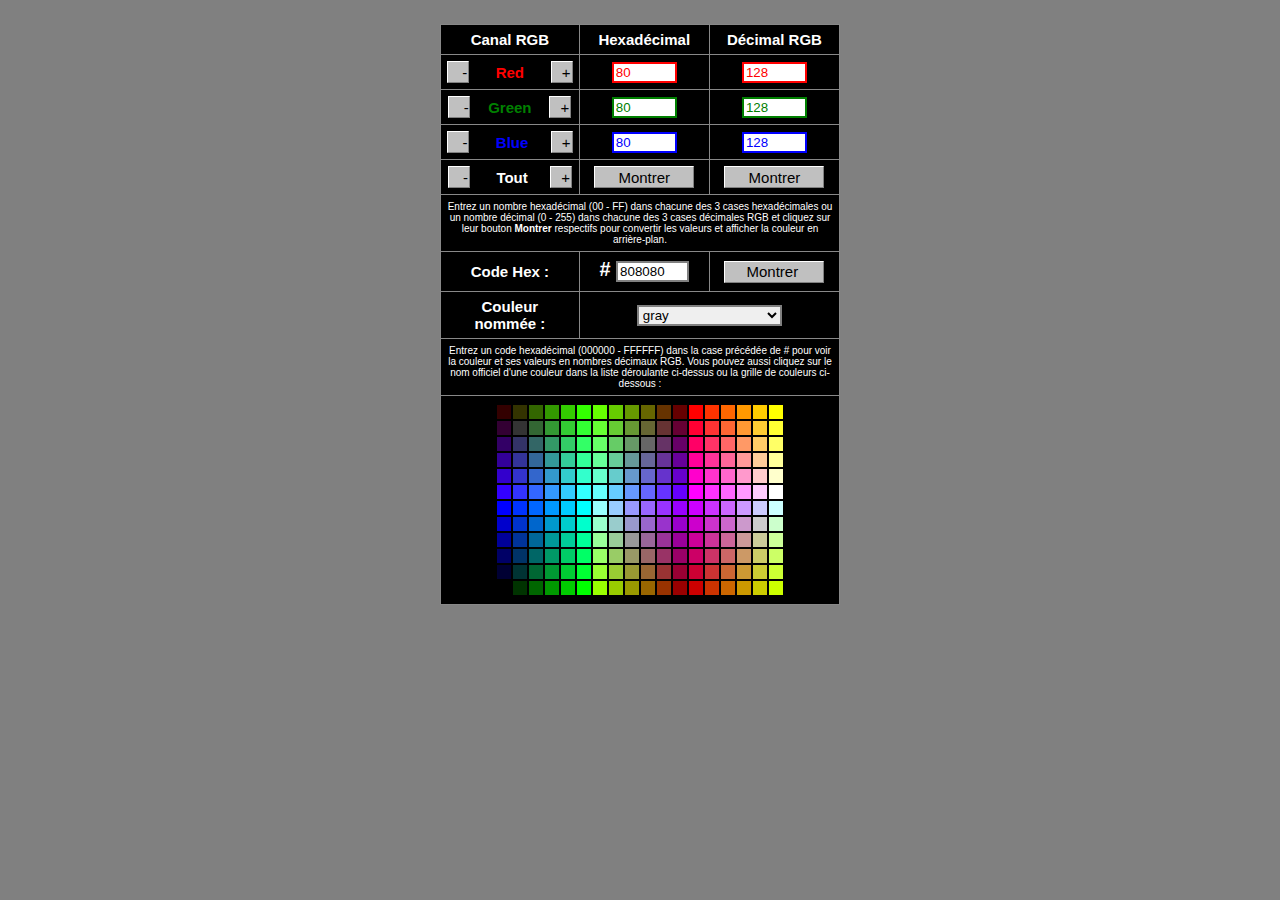
<file: LB-blockly/tools/RGB/RGB_fr.html>
<html>
<head>
<meta http-equiv="Content-Type" content="text/html; charset=iso-8859-1">
<meta name="description" content="Outil pour convertir en ligne des codes de couleurs exprim�s en RGB (RVB, d�cimal) en code HEX (hexad�cimal ou HEXA) et le contraire. Code de toutes les couleurs html.">
<meta name="keywords" content="couleur,couleurs,color,colors,convertisseur,convertor,calculatrice,hex,hexa,rgb,rvb,decimal">
<meta name="author" content="Nicholas Donaldson, Joseph Thonnard">
   <title>Convertisseur de couleurs en HEX et RGB et visualisation</title>    
   <link rel="stylesheet" href="scroll.css" type="text/css">
   <link rel="stylesheet" href="menunormal.css" type="text/css">
</head>

<body onload="showHex('808080')" style="font-family:Arial,Verdana,Helvetica,Sans-serif;
	font-size: 14px;
	line-height: 14px;
	color: #FFFFFF;margin:10px;">
	<table cellpadding="0" cellspacing="0" class="centrage">
<tr>
<td>
<div align="center">
   <table border="0" cellpadding="12">
      <tr>
         <td align="center">
            <form name="converter">
               <table border="0" cellpadding="0" cellspacing="0" width="400">
                  <tr>
                     <td bgcolor="#888888">
               <table border="0" cellpadding="6" cellspacing="1" width="400">
                  <tr>
                     <td bgcolor="#000000" align="center" width="33%"><font style="font-family:Verdana,Helvetica,Sans-serif;font-size:15px;">
                        <b>Canal RGB</b></font></td>
                     <td bgcolor="#000000" align="center" width="33%"><font style="font-family:Verdana,Helvetica,Sans-serif;font-size:15px;">
                        <b>Hexad�cimal</b></font></td>
                     <td bgcolor="#000000" align="center" width="33%"><font style="font-family:Verdana,Helvetica,Sans-serif;font-size:15px;">
                        <b>D�cimal RGB</b></font></td>
                  </tr>
                  <tr>
                     <td bgcolor="#000000" align="center" valign="top" nowrap><b>
                        <input type="button" onClick="reduceVal('R')" value="  -  " style="width:22px;height:22px;border:1px solid;border-color:white gray gray white; background-color:silver;font-size:15px;cursor:pointer;">
                        &nbsp;&nbsp;&nbsp;&nbsp; <font style="font-family:Verdana,Helvetica,Sans-serif;font-size:15px;color:red;">Red</font> 
                        &nbsp;&nbsp;&nbsp;&nbsp;
                        <input type="button" onClick="increaseVal('R')" value=" + " style="width:22px;height:22px;border:1px solid;border-color:white gray gray white; background-color:silver;font-size:15px;cursor:pointer;">
                        </b></td>
                     <td bgcolor="#000000" align="center">
                        <input type="text" name="hexR" size="5" maxlength="2" style="border:2px solid red;color:red;">
                     </td>
                     <td bgcolor="#000000" align="center">
                        <input type="text" name="decR" size="5" maxlength="3" style="border:2px solid red;color:red;">
                     </td>
                  </tr>
                  <tr>
                     <td bgcolor="#000000" align="center" valign="top" nowrap><b>
                        <input type="button" onClick="reduceVal('G')" value="  -  " style="width:22px;height:22px;border:1px solid;border-color:white gray gray white; background-color:silver;font-size:15px;cursor:pointer;">
                        &nbsp;&nbsp; <font style="font-family:Verdana,Helvetica,Sans-serif;font-size:15px;color:green;">Green</font> 
                        &nbsp;&nbsp;
                        <input type="button" onClick="increaseVal('G')" value=" + " style="width:22px;height:22px;border:1px solid;border-color:white gray gray white; background-color:silver;font-size:15px;cursor:pointer;">
                        </b></td>
                     <td bgcolor="#000000" align="center">
                        <input type="text" name="hexG" size="5" maxlength="2" style="border:2px solid green;color:green;">
                     </td>
                     <td bgcolor="#000000" align="center">
                        <input type="text" name="decG" size="5" maxlength="3" style="border:2px solid green;color:green;">
                     </td>
                  </tr>
                  <tr>
                     <td bgcolor="#000000" align="center" valign="top" nowrap><b>
                        <input type="button" onClick="reduceVal('B')" value="  -  " style="width:22px;height:22px;border:1px solid;border-color:white gray gray white; background-color:silver;font-size:15px;cursor:pointer;">
                        &nbsp;&nbsp;&nbsp;&nbsp; <font style="font-family:Verdana,Helvetica,Sans-serif;font-size:15px;color:blue;">Blue</font> 
                        &nbsp;&nbsp;&nbsp;
                        <input type="button" onClick="increaseVal('B')" value=" + " style="width:22px;height:22px;border:1px solid;border-color:white gray gray white; background-color:silver;font-size:15px;cursor:pointer;">
                        </b></td>
                     <td bgcolor="#000000" align="center">
                        <input type="text" name="hexB" size="5" maxlength="2" style="border:2px solid blue;color:blue;">
                     </td>
                     <td bgcolor="#000000" align="center">
                        <input type="text" name="decB" size="5" maxlength="3" style="border:2px solid blue;color:blue;">
                     </td>
                  </tr>
                  <tr>
                     <td bgcolor="#000000" align="center" valign="top" nowrap><b>
                        <input type="button" onClick="reduceVal('R');reduceVal('G');reduceVal('B');" value="  -  " style="width:22px;height:22px;border:1px solid;border-color:white gray gray white; background-color:silver;font-size:15px;cursor:pointer;">
                        &nbsp;&nbsp;&nbsp;&nbsp; <font style="font-family:Verdana,Helvetica,Sans-serif;font-size:15px;color:white;">Tout</font> 
                        &nbsp;&nbsp;&nbsp;
                        <input type="button" onClick="increaseVal('R');increaseVal('G');increaseVal('B');" value=" + " style="width:22px;height:22px;border:1px solid;border-color:white gray gray white; background-color:silver;font-size:15px;cursor:pointer;">
                        </b></td>
                     <td bgcolor="#000000" align="center">
                        <input type="button" value="  Montrer  " onclick="convert2Dec(document.converter.hexR.value,document.converter.hexG.value,document.converter.hexB.value,'')" style="width:100px;height:22px;border:1px solid;border-color:white gray gray white; background-color:silver;font-size:15px;cursor:pointer;">
                     </td>
                     <td bgcolor="#000000" align="center">
                        <input type="button" value="  Montrer  " onclick="convert2Hex(document.converter.decR.value,document.converter.decG.value,document.converter.decB.value,'')" style="width:100px;height:22px;border:1px solid;border-color:white gray gray white; background-color:silver;font-size:15px;cursor:pointer;">
                     </td>
                  </tr>
                  <tr>
                     <td bgcolor="#000000" align="center" colspan="3"><font style="font-family:Verdana,Helvetica,Sans-serif;font-size:10px;color:white;">Entrez 
					 un nombre hexad�cimal (00 - FF) dans chacune des 3 cases hexad�cimales ou un nombre d�cimal (0 - 255) 
					 dans chacune des 3 cases d�cimales RGB et cliquez sur leur bouton <b>Montrer</b> respectifs pour 
					 convertir les valeurs et afficher la couleur en arri�re-plan.</font></td>
                  </tr>
                  <tr>
                     <td bgcolor="#000000" align="center"><font style="font-family:Verdana,Helvetica,Sans-serif;font-size:15px;color:white;"><b>
                     Code Hex&nbsp;:</b></font></td>
                     <td bgcolor="#000000" align="center"><font style="font-family:Verdana,Helvetica,Sans-serif;font-size:20px;color:white;"><b># </b></font>
                        <input type="text" name="hexString" size="6" maxlength="6" style="border:2px solid gray;margin-bottom:3px;">
                     </td>
                     <td bgcolor="#000000" align="center">
                        <input type="button" value="  Montrer   " onclick="showHex(document.converter.hexString.value)" style="width:100px;height:22px;border:1px solid;border-color:white gray gray white; background-color:silver;font-size:15px;cursor:pointer;">
                     </td>
                  </tr>
                  <tr>
                     <td bgcolor="#000000" align="center"><font style="font-family:Verdana,Helvetica,Sans-serif;font-size:15px;color:white;"><b>
                     Couleur nomm�e&nbsp;:</b></font></td>
                     <td bgcolor="#000000" align="center" colspan="2">
                     <select name="names" onChange="showHex(this.value)" style="border:2px solid gray;font-family:Verdana,Helvetica,Sans-serif;">
                     <option value="000000"></option>
                     <option value="F0F8FF" style="background-color:aliceblue;">aliceblue</option>
                     <option value="FAEBD7" style="background-color:antiquewhite;">antiquewhite</option>
                     <option value="00FFFF" style="background-color:aqua;">aqua</option>
                     <option value="7FFFD4" style="background-color:aquamarine;">aquamarine</option>
                     <option value="F0FFFF" style="background-color:azure;">azure</option>
                     <option value="F5F5DC" style="background-color:beige;">beige</option>
                     <option value="FFE4C4" style="background-color:bisque;">bisque</option>
                     <option value="000000" style="background-color:black; color:white;">black</option>
                     <option value="FFEBCD" style="background-color:blanchedalmond;">blanchedalmond</option>
                     <option value="0000FF" style="background-color:blue; color:white;">blue</option>
                     <option value="8A2BE2" style="background-color:blueviolet; color:white;">blueviolet</option>
                     <option value="A52A2A" style="background-color:brown; color:white;">brown</option>
                     <option value="DEB887" style="background-color:burlywood;">burlywood</option>
                     <option value="5F9EA0" style="background-color:cadetblue;">cadetblue</option>
                     <option value="7FFF00" style="background-color:chartreuse;">chartreuse</option>
                     <option value="D2691E" style="background-color:chocolate; color:white;">chocolate</option>
                     <option value="FF7F50" style="background-color:coral;">coral</option>
                     <option value="6495ED" style="background-color:cornflowerblue;">cornflowerblue</option>
                     <option value="FFF8DC" style="background-color:cornsilk;">cornsilk</option>
                     <option value="DC143C" style="background-color:crimson; color:white;">crimson</option>
                     <option value="00008B" style="background-color:darkblue; color:white;">darkblue</option>
                     <option value="008B8B" style="background-color:darkcyan; color:white;">darkcyan</option>
                     <option value="B8860B" style="background-color:darkgoldenrod; color:white;">darkgoldenrod</option>
                     <option value="404040" style="background-color:#404040; color:white;">darkgray</option>
                     <option value="006400" style="background-color:darkgreen; color:white;">darkgreen</option>
                     <option value="BDB76B" style="background-color:darkkhaki;">darkkhaki</option>
                     <option value="8B008B" style="background-color:darkmagenta; color:white;">darkmagenta</option>
                     <option value="556B2F" style="background-color:darkolivegreen; color:white;">darkolivegreen</option>
                     <option value="FF8C00" style="background-color:darkorange; color:white;">darkorange</option>
                     <option value="9932CC" style="background-color:darkorchid; color:white;">darkorchid</option>
                     <option value="8B0000" style="background-color:darkred; color:white;">darkred</option>
                     <option value="E9967A" style="background-color:darksalmon;">darksalmon</option>
                     <option value="8FBC8F" style="background-color:darkseagreen;">darkseagreen</option>
                     <option value="483D8B" style="background-color:darkslateblue; color:white;">darkslateblue</option>
                     <option value="2F4F4F" style="background-color:darkslategray; color:white;">darkslategray</option>
                     <option value="00CED1" style="background-color:darkturquoise;">darkturquoise</option>
                     <option value="9400D3" style="background-color:darkviolet; color:white;">darkviolet</option>
                     <option value="FF1493" style="background-color:deeppink; color:white;">deeppink</option>
                     <option value="00BFFF" style="background-color:deepskyblue;">deepskyblue</option>
                     <option value="696969" style="background-color:dimgray; color:white;">dimgray</option>
                     <option value="1E90FF" style="background-color:dodgerblue; color:white;">dodgerblue</option>
                     <option value="B22222" style="background-color:firebrick; color:white;">firebrick</option>
                     <option value="FFFAF0" style="background-color:floralwhite;">floralwhite</option>
                     <option value="228B22" style="background-color:forestgreen; color:white;">forestgreen</option>
                     <option value="FF00FF" style="background-color:fuchsia; color:white;">fuchsia</option>
                     <option value="DCDCDC" style="background-color:gainsboro;">gainsboro</option>
                     <option value="F8F8FF" style="background-color:ghostwhite;">ghostwhite</option>
                     <option value="FFD700" style="background-color:gold;">gold</option>
                     <option value="DAA520" style="background-color:goldenrod;">goldenrod</option>
                     <option value="808080" selected="selected" style="background-color:gray;">gray</option>
                     <option value="008000" style="background-color:green; color:white;">green</option>
                     <option value="ADFF2F" style="background-color:greenyellow;">greenyellow</option>
                     <option value="F0FFF0" style="background-color:honeydrew;">honeydew</option>
                     <option value="FF69B4" style="background-color:hotpink; color:white;">hotpink</option>
                     <option value="CD5C5C" style="background-color:indianred; color:white;">indianred</option>
                     <option value="4B0082" style="background-color:indigo; color:white;">indigo</option>
                     <option value="FFFFF0" style="background-color:ivory;">ivory</option>
                     <option value="F0E68C" style="background-color:khaki;">khaki</option>
                     <option value="E6E6FA" style="background-color:lavender;">lavender</option>
                     <option value="FFF0FF" style="background-color:lavenderblush;">lavenderblush</option>
                     <option value="7CFC00" style="background-color:lawngreen;">lawngreen</option>
                     <option value="FFFACD" style="background-color:lemonchiffon;">lemonchiffon</option>
                     <option value="ADD8E6" style="background-color:lightblue;">lightblue</option>
                     <option value="F08080" style="background-color:lightcoral;">lightcoral</option>
                     <option value="E0FFFF" style="background-color:lightcyan;">lightcyan</option>
					 <option value="FAFAD2" style="background-color:lightgoldenrodyellow;">lightgoldenrodyellow</option>
                     <option value="90EE90" style="background-color:lightgreen;">lightgreen</option>
                     <option value="D3D3D3" style="background-color:lightgrey;">lightgrey</option>
                     <option value="FFB6C1" style="background-color:lightpink;">lightpink</option>
                     <option value="FFA07A" style="background-color:lightsalmon;">lightsalmon</option>
                     <option value="20B2AA" style="background-color:lightseagreen;">lightseagreen</option>
                     <option value="87CEFA" style="background-color:lightskyblue;">lightskyblue</option>
                     <option value="778899" style="background-color:lightslategray;">lightslategray</option>
                     <option value="B0C4DE" style="background-color:lightsteelblue;">lightsteelblue</option>
                     <option value="FFFFE0" style="background-color:lightyellow;">lightyellow</option>
                     <option value="00FF00" style="background-color:lime;">lime</option>
                     <option value="32CD32" style="background-color:limegreen;">limegreen</option>
                     <option value="FAF0E6" style="background-color:linen;">linen</option>
					 <option value="FF00FF" style="background-color:magenta; color:white;">magenta</option>
                     <option value="800000" style="background-color:maroon; color:white;">maroon</option>
                     <option value="66CDAA" style="background-color:mediumaquamarine;">mediumaquamarine</option>
                     <option value="3CB371" style="background-color:mediumseagreen;">mediumseagreen</option>
                     <option value="7B68EE" style="background-color:mediumslateblue; color:white;">mediumslateblue</option>
                     <option value="00FA9A" style="background-color:mediumspringgreen;">mediumspringgreen</option>
                     <option value="48D1CC" style="background-color:mediumturquoise;">mediumturquoise</option>
                     <option value="C71585" style="background-color:mediumvioletred; color:white;">mediumvioletred</option>
                     <option value="0000CD" style="background-color:mediumblue; color:white;">mediumblue</option>
                     <option value="BA55D3" style="background-color:mediumorchid; color:white;">mediumorchid</option>
                     <option value="9370DB" style="background-color:mediumpurple; color:white;">mediumpurple</option>
                     <option value="191970" style="background-color:midnightblue; color:white;">midnightblue</option>
                     <option value="F5FFFA" style="background-color:mintcream;">mintcream</option>
                     <option value="FFE4E1" style="background-color:mistyrose;">mistyrose</option>
                     <option value="FFE4B5" style="background-color:moccasin;">moccasin</option>
                     <option value="FFDEAD" style="background-color:navajowhite;">navajowhite</option>
                     <option value="000080" style="background-color:navy; color:white;">navy</option>
                     <option value="FDF5E6" style="background-color:oldlace;">oldlace</option>
                     <option value="808000" style="background-color:olive; color:white;">olive</option>
                     <option value="6B8E23" style="background-color:olivedrab; color:white;">olivedrab</option>
                     <option value="FFA500" style="background-color:orange;">orange</option>
                     <option value="FF4500" style="background-color:orangered; color:white;">orangered</option>
                     <option value="DA70D6" style="background-color:orchid; color:white;">orchid</option>
                     <option value="EEE8AA" style="background-color:palegoldenrod;">palegoldenrod</option>
                     <option value="98FB98" style="background-color:palegreen;">palegreen</option>
                     <option value="AFEEEE" style="background-color:paleturquoise;">paleturquoise</option>
                     <option value="DB7093" style="background-color:palevioletred;">palevioletred</option>
                     <option value="FFEFD5" style="background-color:papayawhip;">papayawhip</option>
                     <option value="FFDAB9" style="background-color:peachpuff;">peachpuff</option>
                     <option value="CD853F" style="background-color:peru;">peru</option>
                     <option value="FFC0CB" style="background-color:pink;">pink</option>
                     <option value="DDA0DD" style="background-color:plum;">plum</option>
                     <option value="B0E0E6" style="background-color:powderblue;">powderblue</option>
                     <option value="800080" style="background-color:purple; color:white;">purple</option>
                     <option value="FF0000" style="background-color:red; color:white;">red</option>
                     <option value="BC8F8F" style="background-color:rosybrown;">rosybrown</option>
                     <option value="4169E1" style="background-color:royalblue; color:white;">royalblue</option>
                     <option value="8B4513" style="background-color:saddlebrown; color:white;">saddlebrown</option>
                     <option value="FA8072" style="background-color:salmon;">salmon</option>
                     <option value="F4A460" style="background-color:sandybrown;">sandybrown</option>
                     <option value="2E8B57" style="background-color:seagreen; color:white;">seagreen</option>
                     <option value="FFF5EE" style="background-color:seashell;">seashell</option>
                     <option value="A0522D" style="background-color:sienna; color:white;">sienna</option>
                     <option value="C0C0C0" style="background-color:silver;">silver</option>
                     <option value="87CEEB" style="background-color:skyblue;">skyblue</option>
                     <option value="6A5ACD" style="background-color:slateblue; color:white;">slateblue</option>
                     <option value="708090" style="background-color:slategray; color:white;">slategray</option>
                     <option value="FFFAFA" style="background-color:snow;">snow</option>
                     <option value="00FF7F" style="background-color:springgreen;">springgreen</option>
                     <option value="4682B4" style="background-color:steelblue;">steelblue</option>
                     <option value="D2B48C" style="background-color:tan;">tan</option>
                     <option value="008080" style="background-color:teal; color:white;">teal</option>
					 <option value="D8BFD8" style="background-color:thistle;">thistle</option>
                     <option value="FF6347" style="background-color:tomato;;">tomato</option>
                     <option value="40E0D0" style="background-color:turquoise;">turquoise</option>
                     <option value="EE82EE" style="background-color:violet;">violet</option>
                     <option value="F5DEB3" style="background-color:wheat;">wheat</option>
                     <option value="FFFFFF" style="background-color:white;">white</option>
                     <option value="F5F5F5" style="background-color:whitesmoke;">whitesmoke</option>
                     <option value="FFFF00" style="background-color:yellow;">yellow</option>
                     <option value="9ACD32" style="background-color:yellowgreen;">yellowgreen</option>
                     </select>
                     </td>
                  </tr>
                  <tr>
                     <td bgcolor="#000000" align="center" colspan="3"><font style="font-family:Verdana,Helvetica,Sans-serif;font-size:10px;color:white;">Entrez 
					 un code hexad�cimal (000000 - FFFFFF) dans la case pr�c�d�e de # pour voir la couleur et ses  
					 valeurs en nombres d�cimaux RGB. Vous pouvez aussi cliquez sur le nom officiel d'une couleur dans 
					 la liste d�roulante ci-dessus ou la grille de couleurs ci-dessous&nbsp;:</font></td>
                  </tr>
                  <tr>
                     <td bgcolor="#000000" colspan="3" align="center">
                     <a href="colorgrid.html"><img src="colorgrid.gif" width="292" height="196" border="0" alt="" usemap="#map_colorgrid" ismap></a>
                     </td>
                  </tr>
               </table>
               </td>
            </tr>
         </table>
       </form>
   </td></tr>
</table>
</div>

<map name="map_colorgrid">
   <!--- Row 1 --->
   <area coords="2,2,18,18" href="javascript:showHex('330000')">
   <area coords="18,2,34,18" href="javascript:showHex('333300')">
   <area coords="34,2,50,18" href="javascript:showHex('336600')">
   <area coords="50,2,66,18" href="javascript:showHex('339900')">
   <area coords="66,2,82,18" href="javascript:showHex('33CC00')">
   <area coords="82,2,98,18" href="javascript:showHex('33FF00')">
   <area coords="98,2,114,18" href="javascript:showHex('66FF00')">
   <area coords="114,2,130,18" href="javascript:showHex('66CC00')">
   <area coords="130,2,146,18" href="javascript:showHex('669900')">
   <area coords="146,2,162,18" href="javascript:showHex('666600')">
   <area coords="162,2,178,18" href="javascript:showHex('663300')">
   <area coords="178,2,194,18" href="javascript:showHex('660000')">
   <area coords="194,2,210,18" href="javascript:showHex('FF0000')">
   <area coords="210,2,226,18" href="javascript:showHex('FF3300')">
   <area coords="226,2,242,18" href="javascript:showHex('FF6600')">
   <area coords="242,2,258,18" href="javascript:showHex('FF9900')">
   <area coords="258,2,274,18" href="javascript:showHex('FFCC00')">
   <area coords="274,2,290,18" href="javascript:showHex('FFFF00')">
   <!--- Row 2 --->
   <area coords="2,18,18,34" href="javascript:showHex('330033')">
   <area coords="18,18,34,34" href="javascript:showHex('333333')">
   <area coords="34,18,50,34" href="javascript:showHex('336633')">
   <area coords="50,18,66,34" href="javascript:showHex('339933')">
   <area coords="66,18,82,34" href="javascript:showHex('33CC33')">
   <area coords="82,18,98,34" href="javascript:showHex('33FF33')">
   <area coords="98,18,114,34" href="javascript:showHex('66FF33')">
   <area coords="114,18,130,34" href="javascript:showHex('66CC33')">
   <area coords="130,18,146,34" href="javascript:showHex('669933')">
   <area coords="146,18,162,34" href="javascript:showHex('666633')">
   <area coords="162,18,178,34" href="javascript:showHex('663333')">
   <area coords="178,18,194,34" href="javascript:showHex('660033')">
   <area coords="194,18,210,34" href="javascript:showHex('FF0033')">
   <area coords="210,18,226,34" href="javascript:showHex('FF3333')">
   <area coords="226,18,242,34" href="javascript:showHex('FF6633')">
   <area coords="242,18,258,34" href="javascript:showHex('FF9933')">
   <area coords="258,18,274,34" href="javascript:showHex('FFCC33')">
   <area coords="274,18,290,34" href="javascript:showHex('FFFF33')">
   <!--- Row 3 --->
   <area coords="2,34,18,50" href="javascript:showHex('330066')">
   <area coords="18,34,34,50" href="javascript:showHex('333366')">
   <area coords="34,34,50,50" href="javascript:showHex('336666')">
   <area coords="50,34,66,50" href="javascript:showHex('339966')">
   <area coords="66,34,82,50" href="javascript:showHex('33CC66')">
   <area coords="82,34,98,50" href="javascript:showHex('33FF66')">
   <area coords="98,34,114,50" href="javascript:showHex('66FF66')">
   <area coords="114,34,130,50" href="javascript:showHex('66CC66')">
   <area coords="130,34,146,50" href="javascript:showHex('669966')">
   <area coords="146,34,162,50" href="javascript:showHex('666666')">
   <area coords="162,34,178,50" href="javascript:showHex('663366')">
   <area coords="178,34,194,50" href="javascript:showHex('660066')">
   <area coords="194,34,210,50" href="javascript:showHex('FF0066')">
   <area coords="210,34,226,50" href="javascript:showHex('FF3366')">
   <area coords="226,34,242,50" href="javascript:showHex('FF6666')">
   <area coords="242,34,258,50" href="javascript:showHex('FF9966')">
   <area coords="258,34,274,50" href="javascript:showHex('FFCC66')">
   <area coords="274,34,290,50" href="javascript:showHex('FFFF66')">
   <!--- Row 4 --->
   <area coords="2,50,18,66" href="javascript:showHex('330099')">
   <area coords="18,50,34,66" href="javascript:showHex('333399')">
   <area coords="34,50,50,66" href="javascript:showHex('336699')">
   <area coords="50,50,66,66" href="javascript:showHex('339999')">
   <area coords="66,50,82,66" href="javascript:showHex('33CC99')">
   <area coords="82,50,98,66" href="javascript:showHex('33FF99')">
   <area coords="98,50,114,66" href="javascript:showHex('66FF99')">
   <area coords="114,50,130,66" href="javascript:showHex('66CC99')">
   <area coords="130,50,146,66" href="javascript:showHex('669999')">
   <area coords="146,50,162,66" href="javascript:showHex('666699')">
   <area coords="162,50,178,66" href="javascript:showHex('663399')">
   <area coords="178,50,194,66" href="javascript:showHex('660099')">
   <area coords="194,50,210,66" href="javascript:showHex('FF0099')">
   <area coords="210,50,226,66" href="javascript:showHex('FF3399')">
   <area coords="226,50,242,66" href="javascript:showHex('FF6699')">
   <area coords="242,50,258,66" href="javascript:showHex('FF9999')">
   <area coords="258,50,274,66" href="javascript:showHex('FFCC99')">
   <area coords="274,50,290,66" href="javascript:showHex('FFFF99')">
   <!--- Row 5 --->
   <area coords="2,66,18,82" href="javascript:showHex('3300CC')">
   <area coords="18,66,34,82" href="javascript:showHex('3333CC')">
   <area coords="34,66,50,82" href="javascript:showHex('3366CC')">
   <area coords="50,66,66,82" href="javascript:showHex('3399CC')">
   <area coords="66,66,82,82" href="javascript:showHex('33CCCC')">
   <area coords="82,66,98,82" href="javascript:showHex('33FFCC')">
   <area coords="98,66,114,82" href="javascript:showHex('66FFCC')">
   <area coords="114,66,130,82" href="javascript:showHex('66CCCC')">
   <area coords="130,66,146,82" href="javascript:showHex('6699CC')">
   <area coords="146,66,162,82" href="javascript:showHex('6666CC')">
   <area coords="162,66,178,82" href="javascript:showHex('6633CC')">
   <area coords="178,66,194,82" href="javascript:showHex('6600CC')">
   <area coords="194,66,210,82" href="javascript:showHex('FF00CC')">
   <area coords="210,66,226,82" href="javascript:showHex('FF33CC')">
   <area coords="226,66,242,82" href="javascript:showHex('FF66CC')">
   <area coords="242,66,258,82" href="javascript:showHex('FF99CC')">
   <area coords="258,66,274,82" href="javascript:showHex('FFCCCC')">
   <area coords="274,66,290,82" href="javascript:showHex('FFFFCC')">
   <!--- Row 6 --->
   <area coords="2,82,18,98" href="javascript:showHex('3300FF')">
   <area coords="18,82,34,98" href="javascript:showHex('3333FF')">
   <area coords="34,82,50,98" href="javascript:showHex('3366FF')">
   <area coords="50,82,66,98" href="javascript:showHex('3399FF')">
   <area coords="66,82,82,98" href="javascript:showHex('33CCFF')">
   <area coords="82,82,98,98" href="javascript:showHex('33FFFF')">
   <area coords="98,82,114,98" href="javascript:showHex('66FFFF')">
   <area coords="114,82,130,98" href="javascript:showHex('66CCFF')">
   <area coords="130,82,146,98" href="javascript:showHex('6699FF')">
   <area coords="146,82,162,98" href="javascript:showHex('6666FF')">
   <area coords="162,82,178,98" href="javascript:showHex('6633FF')">
   <area coords="178,82,194,98" href="javascript:showHex('6600FF')">
   <area coords="194,82,210,98" href="javascript:showHex('FF00FF')">
   <area coords="210,82,226,98" href="javascript:showHex('FF33FF')">
   <area coords="226,82,242,98" href="javascript:showHex('FF66FF')">
   <area coords="242,82,258,98" href="javascript:showHex('FF99FF')">
   <area coords="258,82,274,98" href="javascript:showHex('FFCCFF')">
   <area coords="274,82,290,98" href="javascript:showHex('FFFFFF')">
   <!--- Row 7 --->
   <area coords="2,98,18,114" href="javascript:showHex('0000FF')">
   <area coords="18,98,34,114" href="javascript:showHex('0033FF')">
   <area coords="34,98,50,114" href="javascript:showHex('0066FF')">
   <area coords="50,98,66,114" href="javascript:showHex('0099FF')">
   <area coords="66,98,82,114" href="javascript:showHex('00CCFF')">
   <area coords="82,98,98,114" href="javascript:showHex('00FFFF')">
   <area coords="98,98,114,114" href="javascript:showHex('99FFFF')">
   <area coords="114,98,130,114" href="javascript:showHex('99CCFF')">
   <area coords="130,98,146,114" href="javascript:showHex('9999FF')">
   <area coords="146,98,162,114" href="javascript:showHex('9966FF')">
   <area coords="162,98,178,114" href="javascript:showHex('9933FF')">
   <area coords="178,98,194,114" href="javascript:showHex('9900FF')">
   <area coords="194,98,210,114" href="javascript:showHex('CC00FF')">
   <area coords="210,98,226,114" href="javascript:showHex('CC33FF')">
   <area coords="226,98,242,114" href="javascript:showHex('CC66FF')">
   <area coords="242,98,258,114" href="javascript:showHex('CC99FF')">
   <area coords="258,98,274,114" href="javascript:showHex('CCCCFF')">
   <area coords="274,98,290,114" href="javascript:showHex('CCFFFF')">
   <!--- Row 8 --->
   <area coords="2,114,18,130" href="javascript:showHex('0000CC')">
   <area coords="18,114,34,130" href="javascript:showHex('0033CC')">
   <area coords="34,114,50,130" href="javascript:showHex('0066CC')">
   <area coords="50,114,66,130" href="javascript:showHex('0099CC')">
   <area coords="66,114,82,130" href="javascript:showHex('00CCCC')">
   <area coords="82,114,98,130" href="javascript:showHex('00FFCC')">
   <area coords="98,114,114,130" href="javascript:showHex('99FFCC')">
   <area coords="114,114,130,130" href="javascript:showHex('99CCCC')">
   <area coords="130,114,146,130" href="javascript:showHex('9999CC')">
   <area coords="146,114,162,130" href="javascript:showHex('9966CC')">
   <area coords="162,114,178,130" href="javascript:showHex('9933CC')">
   <area coords="178,114,194,130" href="javascript:showHex('9900CC')">
   <area coords="194,114,210,130" href="javascript:showHex('CC00CC')">
   <area coords="210,114,226,130" href="javascript:showHex('CC33CC')">
   <area coords="226,114,242,130" href="javascript:showHex('CC66CC')">
   <area coords="242,114,258,130" href="javascript:showHex('CC99CC')">
   <area coords="258,114,274,130" href="javascript:showHex('CCCCCC')">
   <area coords="274,114,290,130" href="javascript:showHex('CCFFCC')">
   <!--- Row 9 --->
   <area coords="2,130,18,146" href="javascript:showHex('000099')">
   <area coords="18,130,34,146" href="javascript:showHex('003399')">
   <area coords="34,130,50,146" href="javascript:showHex('006699')">
   <area coords="50,130,66,146" href="javascript:showHex('009999')">
   <area coords="66,130,82,146" href="javascript:showHex('00CC99')">
   <area coords="82,130,98,146" href="javascript:showHex('00FF99')">
   <area coords="98,130,114,146" href="javascript:showHex('99FF99')">
   <area coords="114,130,130,146" href="javascript:showHex('99CC99')">
   <area coords="130,130,146,146" href="javascript:showHex('999999')">
   <area coords="146,130,162,146" href="javascript:showHex('996699')">
   <area coords="162,130,178,146" href="javascript:showHex('993399')">
   <area coords="178,130,194,146" href="javascript:showHex('990099')">
   <area coords="194,130,210,146" href="javascript:showHex('CC0099')">
   <area coords="210,130,226,146" href="javascript:showHex('CC3399')">
   <area coords="226,130,242,146" href="javascript:showHex('CC6699')">
   <area coords="242,130,258,146" href="javascript:showHex('CC9999')">
   <area coords="258,130,274,146" href="javascript:showHex('CCCC99')">
   <area coords="274,130,290,146" href="javascript:showHex('CCFF99')">
   <!--- Row 10 --->
   <area coords="2,146,18,162" href="javascript:showHex('000066')">
   <area coords="18,146,34,162" href="javascript:showHex('003366')">
   <area coords="34,146,50,162" href="javascript:showHex('006666')">
   <area coords="50,146,66,162" href="javascript:showHex('009966')">
   <area coords="66,146,82,162" href="javascript:showHex('00CC66')">
   <area coords="82,146,98,162" href="javascript:showHex('00FF66')">
   <area coords="98,146,114,162" href="javascript:showHex('99FF66')">
   <area coords="114,146,130,162" href="javascript:showHex('99CC66')">
   <area coords="130,146,146,162" href="javascript:showHex('999966')">
   <area coords="146,146,162,162" href="javascript:showHex('996666')">
   <area coords="162,146,178,162" href="javascript:showHex('993366')">
   <area coords="178,146,194,162" href="javascript:showHex('990066')">
   <area coords="194,146,210,162" href="javascript:showHex('CC0066')">
   <area coords="210,146,226,162" href="javascript:showHex('CC3366')">
   <area coords="226,146,242,162" href="javascript:showHex('CC6666')">
   <area coords="242,146,258,162" href="javascript:showHex('CC9966')">
   <area coords="258,146,274,162" href="javascript:showHex('CCCC66')">
   <area coords="274,146,290,162" href="javascript:showHex('CCFF66')">
   <!--- Row 11 --->
   <area coords="2,162,18,178" href="javascript:showHex('000033')">
   <area coords="18,162,34,178" href="javascript:showHex('003333')">
   <area coords="34,162,50,178" href="javascript:showHex('006633')">
   <area coords="50,162,66,178" href="javascript:showHex('009933')">
   <area coords="66,162,82,178" href="javascript:showHex('00CC33')">
   <area coords="82,162,98,178" href="javascript:showHex('00FF33')">
   <area coords="98,162,114,178" href="javascript:showHex('99FF33')">
   <area coords="114,162,130,178" href="javascript:showHex('99CC33')">
   <area coords="130,162,146,178" href="javascript:showHex('999933')">
   <area coords="146,162,162,178" href="javascript:showHex('996633')">
   <area coords="162,162,178,178" href="javascript:showHex('993333')">
   <area coords="178,162,194,178" href="javascript:showHex('990033')">
   <area coords="194,162,210,178" href="javascript:showHex('CC0033')">
   <area coords="210,162,226,178" href="javascript:showHex('CC3333')">
   <area coords="226,162,242,178" href="javascript:showHex('CC6633')">
   <area coords="242,162,258,178" href="javascript:showHex('CC9933')">
   <area coords="258,162,274,178" href="javascript:showHex('CCCC33')">
   <area coords="274,162,290,178" href="javascript:showHex('CCFF33')">
   <!--- Row 12 --->
   <area coords="2,178,18,194" href="javascript:showHex('000000')">
   <area coords="18,178,34,194" href="javascript:showHex('003300')">
   <area coords="34,178,50,194" href="javascript:showHex('006600')">
   <area coords="50,178,66,194" href="javascript:showHex('009900')">
   <area coords="66,178,82,194" href="javascript:showHex('00CC00')">
   <area coords="82,178,98,194" href="javascript:showHex('00FF00')">
   <area coords="98,178,114,194" href="javascript:showHex('99FF00')">
   <area coords="114,178,130,194" href="javascript:showHex('99CC00')">
   <area coords="130,178,146,194" href="javascript:showHex('999900')">
   <area coords="146,178,162,194" href="javascript:showHex('996600')">
   <area coords="162,178,178,194" href="javascript:showHex('993300')">
   <area coords="178,178,194,194" href="javascript:showHex('990000')">
   <area coords="194,178,210,194" href="javascript:showHex('CC0000')">
   <area coords="210,178,226,194" href="javascript:showHex('CC3300')">
   <area coords="226,178,242,194" href="javascript:showHex('CC6600')">
   <area coords="242,178,258,194" href="javascript:showHex('CC9900')">
   <area coords="258,178,274,194" href="javascript:showHex('CCCC00')">
   <area coords="274,178,290,194" href="javascript:showHex('CCFF00')">
</map>


<script language="JavaScript" type="text/javascript">
<!--
function convert2Dec(numR,numG,numB,doneString) {      
   if ( (!numR || !numG || !numB ) && (!doneString) ) {
      alert("Entrez une valeur dans chaque case.");
      return false;
   }
   numR = numR.toUpperCase();
   numG = numG.toUpperCase();
   numB = numB.toUpperCase();
   decRval = hex2dec(numR)
   decGval = hex2dec(numG);
   decBval = hex2dec(numB);
   if ( (decRval == "BAD") || (decGval == "BAD") || (decBval == "BAD") ) {
      return false;
   }
   else {
      document.converter.decR.value = decRval;
      document.converter.decG.value = decGval;
      document.converter.decB.value = decBval;
      document.converter.hexR.value = numR;
      document.converter.hexG.value = numG;
      document.converter.hexB.value = numB;
      //document.converter.dec.value = parseInt(hexNum,16);
      hexStringOut =  "" + numR + numG + numB;
      hexStringOut.toUpperCase();
      document.bgColor = "#" + hexStringOut;
      document.converter.hexString.value = hexStringOut;  
   }
   convert2Hex(decRval,decGval,decBval,"DONE");
   //return true;
   if (document.converter.names.value != document.converter.hexString.value) {
      document.converter.names.selectedIndex = 0;
   }

}
function hex2dec(theHex) {
   if ( (theHex.charAt(0) > "F") || (theHex.charAt(1) > "F") ) {
      alert("Code hexad�cimal (00-FF) uniquement.");
      return "BAD";
   }
   var retDec  = parseInt(theHex,16);
   return retDec;
}
function fixHex(theDec) { 
   var hNum = new Array("0","1","2","3","4","5","6","7","8","9","A","B","C","D","E","F");
   var retHex = hNum[theDec];
   return retHex;
}
function dec2hex(theDec) {
   for (var k=0;k<theDec.length;k++) {
      var thisChar = theDec.charAt(k);
      if ( (thisChar < "0") || (thisChar > "9") ) {
         alert("Code d�cimal (0-255) uniquement.");
         return "BAD";
      }
   }
   var leftNum;
   var rightNum;
   var leftNumS;
   var rightNumS;
   var retNum;
   if (theDec > 255) {
      alert("Pas plus que 255.");
      return "BAD";
   }
   else {
      leftNum = Math.floor(theDec / 16);
      leftNumS = fixHex(leftNum);
      rightNum = theDec%16;
      rightNumS = fixHex(rightNum);
      retNum = leftNumS + rightNumS;
   }
   return retNum;
}
function convert2Hex(numR,numG,numB,doneString) {      
   if ( (!numR || !numG || !numB ) && (!doneString) ) {
      alert("Entrez une valeur dans chaque case.");
      return false;
   }
   hexRval = dec2hex(numR);
   hexGval = dec2hex(numG);
   hexBval = dec2hex(numB);
   if ( (hexRval == "BAD") || (hexGval == "BAD") || (hexBval == "BAD") ) {
      return false;
   }
   else {
      document.converter.hexR.value = dec2hex(numR);
      document.converter.hexG.value = dec2hex(numG);
      document.converter.hexB.value = dec2hex(numB);
      hexStringOut =  "" + hexRval + hexGval + hexBval;
      hexStringOut = hexStringOut.toUpperCase();
      document.bgColor = "#" + hexStringOut;
      document.converter.hexString.value = hexStringOut;  
   }
   //return true;
}
function showHex(hexStringIn) {
   if (hexStringIn.length != 6) {
      alert ('N\entrez qu\'une valeur hexad�cimale � 6 caract�res !');
      return false;
   }

   hexRval = "" + hexStringIn.charAt(0) + hexStringIn.charAt(1);
   hexGval = "" + hexStringIn.charAt(2) + hexStringIn.charAt(3);
   hexBval = "" + hexStringIn.charAt(4) + hexStringIn.charAt(5);
   
   convert2Dec(hexRval,hexGval,hexBval,"DONE");
   convert2Hex(decRval,decGval,decBval,"DONE");
   //document.converter.hexR.value = hexRval;
   //document.converter.hexG.value = hexGval;
   //document.converter.hexB.value = hexBval;
   //return true;
}
function reduceVal(theType) {
   decRval = document.converter.decR.value;
   decGval = document.converter.decG.value;
   decBval = document.converter.decB.value;
   eval ("newNum = dec" + theType + "val - 8");
   if (newNum < 0) {
      newNum = 0;
   }
   eval ("dec" + theType + "val = newNum");
   document.converter.decR.value = decRval;
   document.converter.decG.value = decGval;
   document.converter.decB.value = decBval;
   convert2Hex(decRval,decGval,decBval,"DONE");
   convert2Dec(hexRval,hexGval,hexBval,"DONE");
}
function increaseVal(theType) {
   decRval = document.converter.decR.value;
   decGval = document.converter.decG.value;
   decBval = document.converter.decB.value;
   eval ("newNum = dec" + theType + "val - -8");
   if (newNum > 255) {
      newNum = 255;
   }
   eval ("dec" + theType + "val = newNum");
   document.converter.decR.value = decRval;
   document.converter.decG.value = decGval;
   document.converter.decB.value = decBval;
   convert2Hex(decRval,decGval,decBval,"DONE");
   convert2Dec(hexRval,hexGval,hexBval,"DONE");
}
</script>
</body>
</html>
</file>
<file: LB-blockly/css/keyboard_nav.css>
/**
* @license
* Copyright 2020 Sébastien CANET
* SPDX-License-Identifier: BSD-3-Clause
*/

/**
 * @fileoverview Modified from https://github.com/google/blockly/commit/5a92aff63e93dce884bbe2e715ba832244628501
 * @author scanet@libreduc.cc (Sébastien CANET)
 */

#keyboard_nav {
    background-color: #ebebeb;
    border: 1px solid black;
    padding: 1em;
    position: absolute;
    z-index: 9;
    text-align: center;
    width: auto;
    height: auto;
}
#keyboard_nav_header {
    padding: 5px;
    cursor: move;
    z-index: 10;
    color: #fff;
}
#keyboard_announce {
    font-size: 1.5em;
    font-weight: 500;
    text-align: center;
}
#keyboard_mappings {
    font-size: 1.3em;
    font-weight: 400;
}
labelDiv {
    margin-right: .5em;
    min-width: 350px;
    text-align: right;
}
div[data-actionname] {
    display: flex;
    width: 100%;
}
select {
    font-size: .8em;
}
/* update original code css */
.farSide > labelDiv, input {
    vertical-align: middle;
    margin-left: 5px;
    margin-right: 5px;
    margin-top: 5px;
}
.farSide > select {
    vertical-align: middle;
    margin-left: 5px;
    margin-right: 5px;
    margin-top: 5px;
}
</file>
<file: LB-blockly/css/lateral-panel.css>
/**
* @license
* Copyright 2020 Sébastien CANET
* SPDX-License-Identifier: BSD-3-Clause
*/

/**
 * @fileoverview Modified from https://nosmoking.developpez.com/demos/css/panneau-lateral.html
 * @author scanet@libreduc.cc (Sébastien CANET)
 */

.label_panel{
    display: grid;
    align-items: center;
    text-align: center;
}
#CLI_title {
    display:flex;
    text-align: center;
}
.controlPanelInput {
    width: 230px;
    font-size:20px;
}

#lateral-panel-setup {
    z-index: 9999;
    position: fixed;
    top: 0;
    right: -700px;
    width: 350px;
    min-height: 100vh;
    transform: translateX(-100%);
}
#lateral-panel-setup-input {
    position: absolute;
    right: -999em;
}
#lateral-panel-setup-bloc,
#lateral-panel-CLI-bloc {
    z-index: 0;
    top: 0;
    right: 0;
    box-sizing: border-box;
    width: 350px;
    height: 100%;
    overflow: auto;
}
#lateral-panel-setup-label {
    z-index: 1;
    top: 2px;
    right: 100%;
    width: 28px;
    height: 28px;
    cursor: pointer;
    font-size: 1.5em;
}
#lateral-panel-CLI-bloc,
#lateral-panel-setup-label,
#lateral-panel-setup-bloc {
    position: absolute;
    background: #FFF;
    box-shadow: -0.5em 0 .4em rgba(0, 0, 0, 0.3);
    transition: all .5s;
}
#lateral-panel-setup-input:checked ~ #lateral-panel-setup-label {
    right: 200%;
}   
#lateral-panel-setup-input:checked ~ #lateral-panel-setup-bloc {
    transform: translateX(-100%);
}
#lateral-panel-setup-label:before {
    position: absolute;
    top: 50%;
    right: 50%;
    transition: all .5s;
    transform: translate(50%, -50%) rotate(45deg);
}
/**
 * accordion effect inside setup panel
 */
.accordion {
  color: #FFFFFF;
  cursor: pointer;
  padding: 8px;
  width: 100%;
  text-align: left;
  border: none;
  outline: none;
  transition: 0.4s;
	vertical-align: middle;
    font-size: x-large;
    font-weight: bold;
}
.accordion:after {
  content: "\0271A"; /* Unicode character for "plus" sign (+) */
  font-size: x-large;
  float: right;
  margin-left: 5px;
}
.accordion:hover {
  background-color: #FFFFFF;
}

/* Style the accordion panel. Note: hidden by default */
.panel {
  padding: 0 18px;
  background-color: white;
  max-height: 0;
  overflow: hidden;
  transition: max-height 0.2s ease-out;
}
</file>
<file: LB-blockly/css/UI.css>
/**
* @license
* Copyright 2020 Sébastien CANET
* SPDX-License-Identifier: BSD-3-Clause
*/

html, body {
    height: 100%;
}

body {
    font-family: sans-serif;
    font-size: large;
    font-weight: bold;
    margin: 0;
    overflow: hidden;
}

html[dir=rtl] {
    text-align: right;
}

.blocklyTrash,
.blocklyZoom > image {
    opacity: 1 !important;
}
.TitleText {
    vertical-align: middle;
    color: #FFFFFF;
    font-size: x-large;
    font-weight: bold;
}
/* Popup box  */
.popup_bckgrd{
    background:rgba(0,0,0,.4);
    cursor:pointer;
    display:none;
    height:100%;
    position:fixed;
    text-align:center;
    top:0;
    width:100%;
    z-index:10000;
}
.popup_bckgrd > div {
    background-color: #fff;
    box-shadow: 10px 10px 60px #555;
    display: inline-block;
    height: auto;
    max-width: 551px;
    min-height: 100px;
    /* vertical-align: middle; */
    width: 60%;
    position: relative;
    border-radius: 8px;
    padding: 15px 5%;
}
#menuButton.active{
    transform: rotate(90deg);
}
#buttonsMenuPopup{
    animation: fadein 0.5s;
    position: absolute;
    top: 70px;
    left: 5px;
    padding: 5px;
    margin: 5px;
    width: auto;
}
#buttonsToolsPopup{
    animation: fadein 0.5s;
    position: absolute;
    top: 70px;
    left: 145px;
    padding: 5px;
    margin: 5px;
    width: auto;
}
#buttonsIotPopup{
    animation: fadein 0.5s;
    position: absolute;
    top: 70px;
    left: 185px;
    padding: 5px;
    margin: 5px;
    width: auto;
}
@keyframes fadein {
    from {opacity:0;} to {opacity:1;}
}
.menu_text{
    color: white;
    display: inline; 
    font-size: 22px;
    font-weight: 700;
}
.menu_div{
    align-content: start;
    text-align: left;
}
/*****************/
/*  Sketch name  */
/*****************/
.sketch_name_wrapper {
  display: inline-block;
  padding-left: 5px;
}
.sketch_name_icon {
  display: inline !important;
  font-size: 1.2rem !important;
  float: right;
  padding-top: 3px;
}
.sketch_name {
  width: auto !important;
  max-width: 400px;
  line-height: 64px;
  height: 3rem !important;
  font-size: 1.5rem !important;
  border-bottom: 0px solid #EEE !important;
  font-style: italic;
}
.sketch_name:focus {
    border-bottom: 1px solid #EEE !important;
}
@media only screen and (min-width: 0px) and (max-width: 600px) {
  .sketch_name {
    max-width: 200px;
  }
  /* Remove the title only leaving the sketch name */
  .app_title {
    display: none;
  }
}
@media only screen and (min-width : 600px) {
  .sketch_name {
    max-width: 275px;
  }
}
@media only screen and (min-width : 993px) {
  .sketch_name {
    max-width: 350px;
  }
}

#globalTable {
    width: 100%;
    height: 100%;
}
#optionsTop {
    height: 30px;
}
#optionsTopTitle {
    width: 268px;
    white-space: nowrap;
}
#optionsTopInteractiveHelp {
    width: 100%;
}
#functionsIcons {
    height: 30px;
}
#globalWorkspace {
    width: 100%;
    height: 100%;
}
/* ace editor */
.ace_content{
    left: 0px !important;
}
.switch {
  position: relative;
  display: inline-block;
  width: 15px;
  height: 50px;
}
.switch input { 
  opacity: 0;
  width: 0;
  height: 0;
}
.slider {
  position: absolute;
  cursor: pointer;
  top: 0;
  left: 0;
  right: 0;
  bottom: 0;
  background-color: #ccc;
  -webkit-transition: .4s;
  transition: .4s;
}
.slider:before {
  position: absolute;
  content: "";
  height: 11px;
  width: 11px;
  top: 5px;
  left: 2px;
  background-color: white;
  -webkit-transition: .4s;
  transition: .4s;
}

/* Table */
.table_wrapper {
    height: -moz-calc(100%);
    width: -moz-calc(100%);
    /* WebKit */
    height: -webkit-calc(100%);
    width: -webkit-calc(100%);
    /* Opera */
    height: -o-calc(100%);
    width: -o-calc(100%);
    /* Standard */
    height: calc(100%);
    width: calc(100%);
    padding: 0px;
}
table {
    border-collapse: collapse;
    margin: 0;
    padding: 0;
    border: none;
    position: relative;
    /* Firefox */
    height: -moz-calc(100% - 40px);
    width: -moz-calc(100% - 40px);
    /* WebKit */
    height: -webkit-calc(100% - 40px);
    width: -webkit-calc(100% - 40px);
    /* Opera */
    height: -o-calc(100% - 40px);
    width: -o-calc(100% - 40px);
    /* Standard */
    height: calc(100% - 5px);
    width: calc(100% - 5px);
}
table table {
    margin: 0;
    padding: 0;
    height: 100%;
    width: 100%;
}
td {
    padding: 2px;
    vertical-align: middle;
}

td.tabMiddle {
    border-top-style: none !important;
    border-left-style: none !important;
    border-right-style: none !important;
    padding-right: 5px;
    text-align: center;
    vertical-align: middle;
}

#separator {
    cursor: col-resize;
    background-image: url("data:image/svg+xml;utf8,<svg xmlns='http://www.w3.org/2000/svg' width='10' height='30'><path d='M2 0 v30 M5 0 v30 M8 0 v30' fill='white' stroke='white'/></svg>");
    background-repeat: no-repeat;
    background-position: center;
    width: 15px;
    min-width: 15px;
    height: 100%;
    /* prevent browser's built-in drag from interfering */
    -moz-user-select: none;
    -ms-user-select: none;
    user-select: none;
}

#content_hoverButton {
    /* 260207 - Move tooltip from Blockly Editor row to button row */
    /*
    margin: 5px;
    padding: 10px;
    */
    position: absolute;           /* Remove from normal page layout, can overlap others */
    left: 50%;                    /* Place the left edge at horizontal center */
    transform: translateX(-50%);  /* Move element left by 50% of its own width -> perfectly centered */

    border-radius: 4px;
    font-size: x-large;
    color: #FFFFFF;
}
/* Help modal */
.helpModal {
    background-color: #ebebeb;
    border: 1px solid black;
    padding: 1em;
    text-align: center;
    width: 500px;
    height: auto;
    position: fixed; /* Stay in place */
    z-index: 100; /* Sit on top */
    /* Firefox */
    left: -moz-calc(50% - 200px);
    /* WebKit */
    left: -webkit-calc(50% - 200px);
    /* Opera */
    left: -o-calc(50% - 200px);
    /* Standard */
    left: calc(50% - 200px);
    top: -100%;
    opacity: 0;
    transition: top 0.5s, opacity 0.4s;
}
.helpModal.show {
    /* Firefox */
    top: -moz-calc(50% - 325px);
    /* WebKit */
    top: -webkit-calc(50% - 325px);
    /* Opera */
    top: -o-calc(50% - 325px);
    /* Standard */
    top: calc(50% - 325px);
    opacity: 1;
}
#helpModal_header {
    padding: 5px;
    cursor: move;
    z-index: 10;
    color: #fff;
}
/* modal buttons */
#boardListModalDialogOkay{
    border: none;
    font-size: x-large;
    background-color: #4CAF50;
    border-radius: 12px;
    box-shadow: 0 12px 16px 0 rgba(0,0,0,0.24), 0 17px 50px 0 rgba(0,0,0,0.19);
    margin: 5px;
    position: relative;
    left: 88px;
}
#portListModalDialogOkay{
    border: none;
    font-size: large;
    background-color: #4CAF50;
    border-radius: 12px;
    box-shadow: 0 12px 16px 0 rgba(0,0,0,0.24), 0 17px 50px 0 rgba(0,0,0,0.19);
}

/* Content blocks */
.content_wrapper {
    height: 100%;
    width: 100%;
    background-color: #eee;
    display: flex;
    flex-wrap: wrap;
}
.wrapper_up {
    width: 100%;
    /* Firefox */
    height: -moz-calc(100% - 41px);
    /* WebKit */
    height: -webkit-calc(100% - 41px);
    /* Opera */
    height: -o-calc(100% - 41px);
    /* Standard */
    height: calc(100% - 41px);
    min-height: 5px;
    display: flex;
}
#content_blocks{
    width: 100% !important;
    overflow: hidden;
}
#content_area{
    display: flex;  /* Enable flexbox for layout */
    width: 75%;
    height: 100%;
    min-width: 10px;
}
    
/* side panel */
.side_content {
    min-width: 10px;
    height: 97%;
    right: 0px;
    bottom: 0px;
    padding: 5px;
    margin: 0;
    border: 0;
    background-color: #ffffff;
    overflow: auto !important;
}
.config_content {
    margin: 5px;
}
#content_code {
    width: 25%;
    height: 100%;
    min-width: 5px;
}

#barre_h{
/*
    cursor: row-resize;
*/
    width: 100%;
/*
    background-image: url("data:image/svg+xml;utf8,<svg xmlns='http://www.w3.org/2000/svg' width='30' height='10'><path d='M0 2 h30 0 M0 5 h30 0 M0 8 h30 0' fill='none' stroke='black'/></svg>");
    background-repeat: no-repeat;
    background-position: center;
 */
    /* prevent browser's built-in drag from interfering */
    -moz-user-select: none;
    -ms-user-select: none;
    user-select: none;
}
#detailedCompilation_span,
#boardSelected_span,
#portSelected_span{
    color: white;
    vertical-align: middle;
}

#content_serial {
    background: #000000;
    color: rgba(29, 147, 47, 1);
    width: 100%;
    height: 10px;
    min-height: 10px;
    white-space: pre-wrap;
    overflow-y: scroll;
}

/* The boards list modal (background) */
.modal {
    position: fixed; /* Stay in place */
    z-index: 200; /* Sit on top */
    width: 700px; /* Full width */
    height: 650px; /* Full height */
    /* Firefox */
    left: -moz-calc(50% - 350px);
    /* WebKit */
    left: -webkit-calc(50% - 350px);
    /* Opera */
    left: -o-calc(50% - 350px);
    /* Standard */
    left: calc(50% - 350px);
    overflow: hidden; /* Enable scroll if needed */
    top: -100%;
    opacity: 0;
    transition: top 0.5s, opacity 0.4s;
}
.overlay{
    position: absolute;
    top: 0;
    left: 0;
    width: 100%;
    height: 100%;
    z-index: 100;
    background-color: rgba(0,0,0,0.5); /*dim the background*/
    display: none;
}
.modal.show {
    /* Firefox */
    top: -moz-calc(50% - 325px);
    /* WebKit */
    top: -webkit-calc(50% - 325px);
    /* Opera */
    top: -o-calc(50% - 325px);
    /* Standard */
    top: calc(50% - 325px);
    opacity: 1;
}
/* Modal Content/Box */
.modal-content {
    position: relative;
    background-color: #fefefe;
    -webkit-border-radius: 15px !important;
    -moz-border-radius: 15px !important;
    border-radius: 15px !important;
    padding: 5px;
    box-shadow: 0 4px 8px 0 rgba(0,0,0,0.2),0 6px 20px 0 rgba(0,0,0,0.19);
}
/* The Close Button */
.closeModal {
    color: #FFFFFF;
    float: right;
    font-size: 28px;
    font-weight: bold;
    -ms-transform: translateY(-20%);
    transform: translateY(-20%);
}
.closeModal:hover,
.closeModal:focus {
    color: #FFCC00;
    text-decoration: none;
    cursor: pointer;
}
/* Modal Header */
.modal-header {
    padding: 10px;
    color: white;
    -webkit-border-radius: 15px !important;
    -moz-border-radius: 15px !important;
    border-top-left-radius: 15px !important;
    border-top-right-radius: 15px !important;
}
/* Modal Body */
.modal-body {
    padding: 5px;
}
/* Modal Footer */
.modal-footer {
    padding: 10px;
    color: white;
    -webkit-border-radius: 15px !important;
    -moz-border-radius: 15px !important;
    border-top-left-radius: 15px !important;
    border-top-right-radius: 15px !important;
}

/* Modal board selector information */
#boardDescriptionSelector {
    overflow: auto;
}
#hideSelectScrollbar {
    display: inline-block;
    vertical-align: top;
    overflow: hidden;
    border: solid grey 1px;
}
#hideSelectScrollbar > select {
    padding: 10px;
}
#board_mini_picture_div {
    position:absolute;
    right:65px;
    width:166px;
    height:266px;
}
#board_mini_picture {
    text-align: center;
    width:166px;
    height:266px;
    object-fit: contain;
}
.modalBoard_info {
    left: 380px;
    position: absolute;
}
/* collapsible content inside div */
.collapsibleButton {
    color: #FFFFFF;
    cursor: pointer;
    padding: 10px;
    width: 100%;
    border: none;
    text-align: left;
    outline: none;
    font-size: large;
    font-weight: bold;
}
/* Add a background color to the button if it is clicked on (add the .active class with JS), and when you move the mouse over it (hover) */
.active, .collapsibleButton:hover {
    background-color: #FFCC00;
    color: #000000;
}
/* Style the collapsible content. Note: hidden by default */
.collapsibleContent {
    visibility: hidden;
    padding: 0 18px;
    background-color: white;
    max-height: 0;
    overflow: hidden;
    transition: max-height 0.1s ease-out;
}
.collapsibleButton:after {
    content: '\02795'; /* Unicode character for "plus" sign (+) */
    float: left;
    padding-right: 5px;
    transition: 0.1s ease-out;
}
.active:after {
    transform: rotateZ(45deg);
    transition: 0.1s ease-out;
}
</file>
<file: LB-blockly/blocklyduino/css/blocklyduino.css>
/**
* @license
* Copyright 2020 Sébastien CANET
* SPDX-License-Identifier: GPL-3.0-or-later
*/

#parametersButton {
    display: none;
}
#helpButton{
    display: none;
}
#buttonsMenuPopupInside .iconButtons{
    width: unset;
}
#copyCodeButton1{
    /**visibility: hidden;*/
    cursor: pointer;
    position: absolute;
    top: 85px;
    right: 30px;
    color: yellow;
    z-index: 5;
}
#copyCodeButton1:hover {
    background: #fff;
    color: #000;
}
.blocklyToolboxDiv {
    box-shadow: 5px 5px 5px gray !important;
}
.UIText {
    vertical-align: middle;
    color: #FFFFFF;
    font-weight: bold;
}
.UITextSmall {
    vertical-align: middle;
    color: #FFFFFF;
    font-size: large;
    font-weight: bold;
}
.iconButtons:hover .menu_text{
    color:#000;
}
.iconButtons{
    border: 0;
    background: none;
    box-shadow: none;
    border-radius: 0px;
    padding:2px;
    line-height:0;
    vertical-align: middle;
    background: #006468;
    color: #FFFFFF;
    font-size: 1.5em;
    width: 32px;
}
.iconButtons:hover{
    background: #FFFFFF;
    color: #000000;
    cursor : pointer;
    transition: 0.5s ease;
}
.iconButtons:active{
    background: #FFCC00;
}
.iconButtons:active::after {
    transition-property: background;
    transition-duration: 10s;
}
.iconButtons:disabled{
    background: #F3F1EF;
    color: #006468;
    cursor : not-allowed;
}
.iconButtonsClicked{
    border: 0;
    background: none;
    box-shadow: none;
    border-radius: 0px;
    padding:2px;
    line-height:0;
    vertical-align: middle;
    background: #FFCC00;
    color: #006468;
    font-size: x-large;
    width: 32px;
}
.CLI {
    margin: 5px;
}
/* surcharger .iconButton */
#boardMenu, #serialMenu{
    color: #000000;
    font-size:large;
    border: none;
    -moz-border-radius: 5px;
    -webkit-border-radius: 5px;
    -o-border-radius: 5px;
    border-radius: 5px;
}
#barre_h{
    background-color : #17a1a5;
    display: flex;
    flex-wrap: nowrap;
    justify-content: space-between;
    align-items:center;
}

/* boutons classiques */
#verifyButton,
#uploadButton,
#serialConnectButton
{
    border-radius: 50%;
}
#resetButton{
    background: #FF0000;
}
#resetButton:hover{
    background: #FFFFFF;
    cursor: no-drop;
}
#helpButton{
    border-radius: 5px;
    cursor: help;
}
#copyCodeButton{
    /**visibility: hidden;*/
    position: absolute;
    top: 130px;
    right: 30px;
    border-radius: 5px;
    z-index: 5;
}
</file>
<file: LB-blockly/blocklyduino/css/override_css.css>
/**
* @license
* Copyright 2020 Sébastien CANET
* SPDX-License-Identifier: BSD-3-Clause
*/

/* CSS specific added for the theme */

body {
    background-color: #006468;
}
#separator {
    background-color: #006468;
}
#helpModal_header {
    background-color: #006468;
}
#keyboard_nav_header {
    background-color: #006468;
}
#buttonsMenuPopupInside,
#buttonsToolsPopupInside,
#buttonsIotPopupInside{
    background-color: #006468;
    padding: 5px;
}
.config_content {
    background-color: #006468;
}
.modal-header, .modal-footer {
    background-color: #006468;
}
.accordion {
  background-color: #006468;
}
.accordion:hover {
  color: #006468;
}
.active {
    color: #006468;
  background-color: #FFCC00;
}
.collapsibleButton {
    background-color: #006468;
}
.active:after {
    color: #006468;
}
#lateral-panel-setup-label {
    color: #006468;
}
.closeModal:hover,
.closeModal:focus {
    color: #FFCC00;
}
/* Add a background color to the button if it is clicked on (add the .active class with JS), and when you move the mouse over it (hover) */
.active, .collapsibleButton:hover {
    background-color: #FFCC00;
}

/* enhance sliders behavior */
input:checked + .slider {
  background-color: #17a1a5;
}
input:focus + .slider {
  box-shadow: 0 0 1px #17a1a5;
}
input:checked + .slider:before {
  -webkit-transform: translateY(27px);
  -ms-transform: translateY(27px);
  transform: translateY(27px);
}

/**
 * @fileoverview Toolbox modification, override css style
 * @source https://blocklycodelabs.dev/codelabs/custom-toolbox
 */
/* Makes label white */
.blocklyTreeLabel {
  color: white;
  font-weight: bold;
  font-size: 20px;
}
/* Adds padding around the group of categories and separators */
.blocklyToolboxContents {
  padding: .2em;
}
/* Adds space between the categories, rounds the corners and adds space around the label */
.blocklyTreeRow {
  padding: 2px;
  border-radius: 4px;
  height: initial;
}
/* Changes color of the icon to white */
.customIcon {
  color: white;
  margin-left: 5px;
  vertical-align: middle;
  width: 25px;
}
</file>
<file: LB-blockly/tools/blockFactory/css/blockly@rduino.css>
@CHARSET "UTF-8";

@font-face {
	font-family: "OpenDyslexic";
	src: url('../fonts/OpenDyslexic-Regular.otf');
}

html,body {
	height: 100%;
	background-color: #fff;
	margin: 0;
	font-family: "OpenDyslexic";
}

.rotate180 {
	-webkit-transform: rotate(180deg);
	-moz-transform: rotate(180deg);
	-o-transform: rotate(180deg);
	-ms-transform: rotate(180deg);
}

.rotate270 {
    -webkit-transform: rotate(270deg);
    -moz-transform: rotate(270deg);
    -moz-transform: rotate(270deg);
    -o-transform: rotate(270deg);
    -ms-transform: rotate(270deg);
}

.rotate90 {
	-webkit-transform: rotate(90deg);
	-moz-transform: rotate(90deg);
	-o-transform: rotate(90deg);
	-ms-transform: rotate(90deg);
}

#header {
	background: #018790;
	height: 36px;
}

#logo_Titre {
	background: #FFFFFF;
	float: left;
}

#header_titres {
	margin-left: 205px;
	position: absolute;
}

#header_code {
	margin-left: 205px;
	margin-bottom: 5px;
	position: absolute;
}

#header_supervision {
	margin-left: 210px;
	margin-bottom: 5px;
	position: absolute;
}

#divTitre, #divTitreMenu {
	float: left;
}

#btn_levels {
	margin-top: 5px;
	margin-left: 10px;
}

#divTitre p {
	font-size: 15px;
	font-family: "OpenDyslexic";
}

#div_toolboxes {
	float: left;
	margin-top: 5px;
}

#tools_blocks {
	float: right;
	margin-top: 5px;
	margin-right: 10px;
}

#divBody {
    position: absolute;
    top: 36px;
    bottom: 5px;
    width: 100%;
}
/* surcharge css min pour accéssibilité
------------------------------------------------ */
.btn-sm, .btn {
	font-size: 14px;
	/* line-height: 0; */
	padding: 3px 10px;
	border: 1px solid #000000;
}
.btn-sm:hover, .btn:hover {
	background-color: #FFFFFF; 
	border-color: #000000;
	color: #000000;
}
.nav {
	font-size: 14px;
	line-height: 0;
	padding: 0px 0px;
	border: 1px solid #000000;
	border-radius: 5px;
}
.nav-item:active {
	font-size: 14px;
	line-height: 0;
	padding: 0px 0px;
	border: 1px solid #000000;
	border-radius: 5px;
}
#SupNav {
	border: 0px;
}
.btn-level {
	font-size: 16px;
	line-height: 0;
	border: 1px solid #000000;
	padding: 12px 6px;
}
#tab_supervision, #tab_blocks, #tab_arduino {
	font-size: 14px;
	line-height: 0;
	padding: 0px 0px;
	border: 1px #000000;
}
#tab_supervision:hover, #tab_blocks:hover, #tab_arduino:hover {
	background-color: #FFFFFF; 
	border-color: #000000;
	color: #000000;
}
#serialport_ide{
	top: 5px;
}
/*----------------------------------------------- */
.menuPanel-ver {
	clear: both;
	float: left;
	width: 205px;
    padding-left: 5px;
	padding-right: 5px;
	position: absolute;
	height: 100%;
}

html[dir="RTL"] .menuPanel-ver {
    clear: both;
    float: right;
    width: 200px;
    padding-left: 0px;
    padding-right: 10px;
    position: absolute;
}

.div_close_modal {
	padding-right: 10px;	
	float: right;
	bottom: 10px;
	position: absolute;
	text-align: center;
}

#btn_CopyCode {
	position: absolute;
	top: 5px;
	right: 5px;
}

#btn_card_picture_mini {
	padding-right: 10px;	
	float: left;
	text-align: center;
}

#btn_card_picture_maxi {
	padding-right: 10px;	
	float: left;
	text-align: center;
}

.div_miniPicture-ver {
/*     position: absolute; */
/* 	float: left; */
/* 	padding-left: 20px; */
/* 	bottom: 45px; */
    text-align: center;
    clear: both;
}

.div_miniPicture-hor {
  position: absolute;
	clear: right;
	float: center;
	margin: 20px;
	bottom: 105px;
	text-align: center;
}

.div_help_button-ver {
    width: 200px;
    bottom: 10px;
    /* position: absolute; */
    text-align: center;
}

.div_tools_button-ver {
    width: 200px;
    bottom: 50px;
    position: absolute;
    text-align: center;
}

#div_about {
    width: 200px;
    bottom: 130px;
    text-align: center;
}

.div_help_button-hor {
    padding-left: 0px;
    bottom: 10px;
    position: absolute;
    text-align: center;
}

#div_accessibility_button {
    width: 200px;
    bottom: 90px;
    /* position: absolute; */
    text-align: center;
}

html[dir="RTL"] .navbar-right {
    margin-right: -50px;
    width: 225px;
}

.btn_ver {
	text-align : left !important;
	margin: 5px 0;
}

.divTabpanel-ver {
    height: 100%;
	margin-left:205px;
}

html[dir="RTL"] .divTabpanel-ver {
    margin-left:0px;
    margin-right:205px;
}

html[dir="RTL"] #menuPanelConfig, html[dir="RTL"] #menuPanelBlockly, html[dir="RTL"] #menuPanelFiles {
    float: right;
}

.menuPanelBlockly-hor {
	clear:both;
	float: left;
	padding-left: 10px;	
}

html[dir="RTL"] .menuPanelBlockly-hor, html[dir="RTL"] .menuPanelBlockly-ver {
    float: right;
    padding-right: 10px;
	margin-top: 10px;
}

.menuPanelFiles-hor {
	float: right;
	padding-right: 10px;
}

html[dir="RTL"] .menuPanelFiles-hor {
    float: left;
    padding-left: 10px;
}

.divTabpanel-hor {
    position: absolute;
	top: 80px;
	bottom: 0px;
	right: 0px;
	left: 0px;
    margin-left: 10px;
}

html[dir="RTL"] .divTabpanel-hor {
    margin-left: 0px;
}

.divSwitch-hor {
    float: left;
    padding-left: 10px;
}

html[dir="RTL"] .divSwitch-hor {
    float: right;
    padding-right: 10px;
}

.divCard-hor {
    float: left;
    padding-left: 10px;
}

.modal-body-config-global_left {
    position: relative;
	height: 280px
}

.arduino_card_mini_picture_div {
	position:absolute;
	top:0;
	right:5px;
}

#arduino_card_mini_picture {
	max-width:220px;
	max-height:300px;
}

html[dir="RTL"] .divCard-hor {
    float: right;
    padding-right: 10px;
}

.divConfig-hor {
    float: left;
    padding-left: 10px;
}

html[dir="RTL"] .divConfig-hor {
    float: right;
    padding-right: 10px;
}

#btn_logout {
    position: absolute;
    top: 3px;
}

#btn_doc-hor{
	float : left;
	bottom: 10px;
}

#languageMenu {
	/*position: absolute;
	top: 35px;
	right: 15px;*/
}

html[dir="RTL"] #languageMenu {
	left: 10px;
	right: auto;
}

#content_area,#content_blocks,#content_factory {
	height: 100%;
	width: 100%;
}

#content_term,#content_arduino,#content_supervision {
	padding: 5px 5px 20px 0px;
	top: 40px;
	height: 100%;
	width: 100%;
}

#toggle_code {
	width: 25%;
	position: fixed;
	z-index: 1;
	right: 25px;
	top: 50px;
	bottom: 100px;
}

#blockly_l{
	float:left;
	height:99%;
	width:50%;
}
#blockly_r{
	float:right;
	height:99%;
	width:50%;
}
#btn_group {
	position: absolute;
	right: 15px;
	top: 0px;
	z-index: 10;
}
#barre{
	padding : 3px 0px 0px 10px;
	background-color : #018790;
}
#barre_h{
	padding : 5px 5px 5px 10px;
	background-color : #018790;
}
#barre_ide{
	padding : 2px 5px 5px 10px;
	background-color : #018790;
}
#btn_term {
	right: 15px;
	top: 5px;
	z-index: 10;
}
#pre_arduino {
    height: 70%;
    width: 100%;
}
#serial-checboxes {
    margin-left: 20px;
}
html[dir="RTL"] #toggle_code {
    left: 25px;
}

#toggle_code pre {
	height: 100%;
}

#btn_delete {
	position: absolute;
	right: 100px;
	bottom: 40px;
	z-index: 10;
}

html[dir="RTL"] #btn_delete {
    left: 100px;
}

#pre_xml {
	height: 85%;
	width: 100%;
}

#pre_arduino {
    height: 65%;
    width: 100%;
}

#modal-body-config {
	-webkit-column-count: 3;
	-moz-column-count: 3;
	column-count: 3;
}

#select_all {
	margin-left: 15px;
}

html[dir="RTL"] #select_all {
    margin-right: 15px;
}

#span_select_all {
	font-weight: bold;
}

.blocklySvg {
	border-top: none !important;
}

#debug_arduino {
	height: 25%;
	border-width: 2px;
	border-color: black;
	background-color: rgba(8, 8, 8, 1);
	color: rgba(29, 147, 47, 1);
	overflow: auto;
	word-break: break-all;
	word-wrap: break-word;
	white-space: pre-wrap;
}

#local_debug {
	height: 31%;
	width: 100%;
	border-width: 2px;
	border-color: black;
	background-color: rgba(8, 8, 8, 1);
	color: rgba(29, 147, 47, 1);
	overflow: auto;
	word-break: break-all;
	word-wrap: break-word;
	white-space: pre-wrap;
}

.blocklyToolboxDiv {
	background-color: #FFFFFF !important;
	box-shadow: 5px 5px 5px grey !important;
}

.blocklyFlyoutBackground {
	fill: #FFFFFF !important;
	fill-opacity: 1;
	box-shadow: 5px 5px 5px grey !important;
}

.blocklyTreeRoot {
	padding: 0 !important;
}

.blocklyToolboxDiv .blocklyTreeRoot [role="treeitem"] {
	position: relative;
}

.blocklyToolboxDiv_hide .blocklyTreeRoot_hide [role="treeitem"] {
	position: fixed;
}

.blocklyToolboxDiv .blocklyTreeRoot [role="treeitem"]	.blocklyTreeRow {
	line-height: normal !important;
	padding: 6px 50px 6px 12px !important;
}

html[dir="RTL"] .blocklyToolboxDiv .blocklyTreeRoot [role="treeitem"]   .blocklyTreeRow {
    padding: 6px 12px 6px 50px !important;
}

.blocklyTreeRow {
	height: 30px !important;
	line-height: 30px !important;
}

/* .blocklyTreeRow:hover { */
	/* background-color: #018790 !important; */
/* } */

.blocklyTreeSeparator {
	background: none repeat scroll 0 0 #e9f9f9 !important;
	border-bottom: none !important;
	height: 10px !important;
}

.colors_category {
	height: 100%;
	left: 0;
	position: absolute;
	top: 0;
	width: 8px;
}

html[dir="RTL"] .colors_category {
    right: 0;
}

.loading {
    position: fixed;
    left: 0px;
    top: 0px;
    width: 100%;
    height: 100%;
    z-index: 9999;
    background: url(../media/ajax-loading.gif) center no-repeat #fff;
}

#div_miniPicture:hover {
	cursor: pointer;
}
.vignette {
    max-width: 100px;
    max-height: 100px;
}
.margin-top-5 {
	margin-top: 5px;
}
.blocklyScrollbarKnob {
  fill: #00929F !important;
  fill-opacity: 0.7 !important;
}
.blocklyScrollbarBackground {
  stroke-width: 0px !important;
  fill: none !important;
}

#convertModal .modal-content:hover {
  cursor: move;
}
.draggable {
}

#RGB_modal .modal-content:hover {
  cursor: move;
}
.draggable {
}


/* Layout graph
----------------------------------*/
#template_tabs4_pin {
	position: relative;
    left: 0px;
	top: -500px;
}

#CanvasGraph_title {
	position: relative;
    left: 0px;
}

#CanvasGraph_button_div {
	position: relative;
    left: 0px;
}

#CanvasGraph {
	position: relative;
	top: -30px;
    left: 200px;
}

/* Prototype window
----------------------------------*/
.popup_effect {
  background:#11455A;
  opacity: 0.2;
}


/* Prototype window
----------------------------------*/

.btn-arduino { 
  color: #018790; 
  width: 28px;
  height: 28px;
  background-color: #006468; 
  border-color: #000000; 
  line-height: 28px;
  padding:0;
  border-radius:50%;
} 
.btn-arduinoRect { 
  color: #018790;
  width: 28px;
  height: 28px;
  background-color: #006468; 
  border-color: #000000; 
  line-height: 1px;
  padding:0;
  border-radius:0px;
} 
.btn-arduino:hover,.btn-arduinoRect:hover,.btn-arduino:focus {
  background-color: #FFFFFF; 
  border-color: #000000;
} 
.btn-arduino:active,.btn-arduinoRect:active,.btn-arduino.active,.open .dropdown-toggle.btn-arduino,.open .dropdown-toggle.btn-arduinoRect  { 
  background-color: #FFCC00; 
  border-color: #000000;
} 
.btn-arduino.disabled,.btn-arduinoRect[disabled],.btn-arduino[disabled],fieldset[disabled] .btn-arduino,.btn-arduino.disabled:hover,.btn-arduino[disabled]:hover,fieldset[disabled] .btn-arduino:hover, .btn-arduino.disabled:focus, .btn-arduino[disabled]:focus, fieldset[disabled] .btn-arduino:focus, .btn-arduino.disabled:active, .btn-arduino[disabled]:active, fieldset[disabled] .btn-arduino:active, .btn-arduino.disabled.active, .btn-arduino[disabled].active, fieldset[disabled] .btn-arduino.active { 
  background-color: #FFFFFF; 
  border-color: #000000; 
} 
.btn-arduino .badge { 
  color: #00929F; 
  background-color: #ffffff; 
}

#fenetre_term{
	width: 630px;
	height: 415px;
	border: 1px solid #ccc;
	padding:0px 5px 5px 5px;
	margin-bottom: 5px;
	margin-left: 5px;
	border-radius: 5px;
	overflow: auto;
}
h4{
	margin-left: 5px;
}

.fa, .fas{
  display: inline-block;
  font-family: FontAwesome;
  font-style: normal;
  font-weight: normal;
  line-height: 1;
  -webkit-font-smoothing: antialiased;
  -moz-osx-font-smoothing: grayscale;
}
.fa-lg {
  font-size: 1.2em;
  line-height: 0.75em;
  vertical-align: -15%;
}
.fa-1_5x {
  font-size: 1.3em;
}
.fa-2x {
  font-size: 2em;
}
.fa-3x {
  font-size: 3em;
}
.fa-fw {
  width: 1.28571429em;
  text-align: center;
}
.fa-inverse {color: #ffffff;}
.fa-industry:before{content:"\f275"}
.fa-times:before{content:"\f00d"}
.fa-wrench:before{content:"\f0ad"}
.fa-power-off:before {content: "\f011"}
.fa-calendar-check-o:before {content: "\f274"}
.fa-arrow-right:before {content: "\f061"}
.fa-question-circle:before {content: "\f059"}
.fa-info-circle:before {content: "\f05a"}
.fa-camera:before {content: "\f030"}
.fa-code:before {content: "\f121"}
.fa-graduation-cap:before {content: "\f19d"}
.fa-puzzle-piece:before {content: "\f12e"}
.fa-microchip:before{content:"\f2db"}
.fa-repeat:before{content:"\f01e"}
.fa-undo:before{content:"\f0e2"}
.fa-cloud-download:before{content:"\f0ed"}
.fa-file-text:before{content:"\f15c"}
.fa-file:before{content:"\f15b"}
.fa-folder-open:before{content:"\f07c"}
.fa-cog:before{content:"\f013"}
.fa-user:before{content:"\f007"}
.fa-check:before{content:"\f00c"}
.fa-sliders:before{content:"\f1de"}
.fa-envelope:before{content:"\f0e0"}
.fa-terminal:before{content:"\f120"}
.fa-paypal:before{content:"\f1ed"}
.fa-github:before{content:"\f09b"}
</file>
<file: LB-blockly/tools/blockFactory/css/prettify.css>
.pln{color:#000}@media screen{.str{color:#080}.kwd{color:#008}.com{color:#800}.typ{color:#606}.lit{color:#066}.pun,.opn,.clo{color:#660}.tag{color:#008}.atn{color:#606}.atv{color:#080}.dec,.var{color:#606}.fun{color:red}}@media print,projection{.str{color:#060}.kwd{color:#006;font-weight:bold}.com{color:#600;font-style:italic}.typ{color:#404;font-weight:bold}.lit{color:#044}.pun,.opn,.clo{color:#440}.tag{color:#006;font-weight:bold}.atn{color:#404}.atv{color:#060}}pre.prettyprint{padding:2px;border:1px solid #888}ol.linenums{margin-top:0;margin-bottom:0}li.L0,li.L1,li.L2,li.L3,li.L5,li.L6,li.L7,li.L8{list-style-type:none}li.L1,li.L3,li.L5,li.L7,li.L9{background:#eee}
</file>
<file: LB-blockly/tools/RGB/scroll.css>
@charset "iso-8859-1";

body {scrollbar-face-color: #2E69AC;
scrollbar-shadow-color: #000000;
scrollbar-highlight-color: #FFFFFF;
scrollbar-3dlight-color: #FFFF00;
scrollbar-darkshadow-color: #660000;
scrollbar-track-color: #2C4E76;
scrollbar-arrow-color: #FFFF00;}

.centrage{height:auto; margin:0 auto;} /* tableau: toute une page centr�e  */
</file>
<file: LB-blockly/tools/RGB/menunormal.css>
@charset "iso-8859-1";

a:link {text-decoration: none; color: #2E69AC;}
a:visited {text-decoration: none; color: #2E69AC;}
a:active {text-decoration: underline; color: #BB0000;}
a:hover {text-decoration: underline; color: #BB0000;}

a.menu { width:110px; margin-top:2px; margin-bottom:2px; padding-bottom:1px; background-color:#FFD733; text-align:center; display:block;}
a.menu:link { color:#2E69AC; border:1px solid; border-color:white darkred darkred white; text-decoration:none; background-color:#FFD733 }
a.menu:visited { color:#2E69AC; border:1px solid; border-color:white darkred darkred white; text-decoration:none; background-color:#FFD733 }
a.menu:hover {  color:#FFFFFF; border:1px solid; border-color:black #BBD9F9 #BBD9F9 black; text-decoration:none; background-color:#2E69AC }
a.menu:active { color:#FFFFFF; border:1px solid; border-color:black #BBD9F9 #BBD9F9 black; text-decoration:none; background-color:#2E69AC }

div.menu { color:#2E69AC;width:110px; margin-top:2px; margin-bottom:2px; padding-bottom:1px; background-color:#2E69AC; display:block;
text-align:center; border:1px solid; border-color:black #BBD9F9 #BBD9F9 black; }

table.normal { border:0 }
table.menu { background-color:#FFF24F; width:100%;}

span.menu { color:#2E69AC; width:110px; margin-top:2px; margin-bottom:2px; padding-bottom:1px; background-color:#2E69AC; display:block; text-align:center; border:1px solid; border-color:black #BBD9F9 #BBD9F9 black; }
</file>
